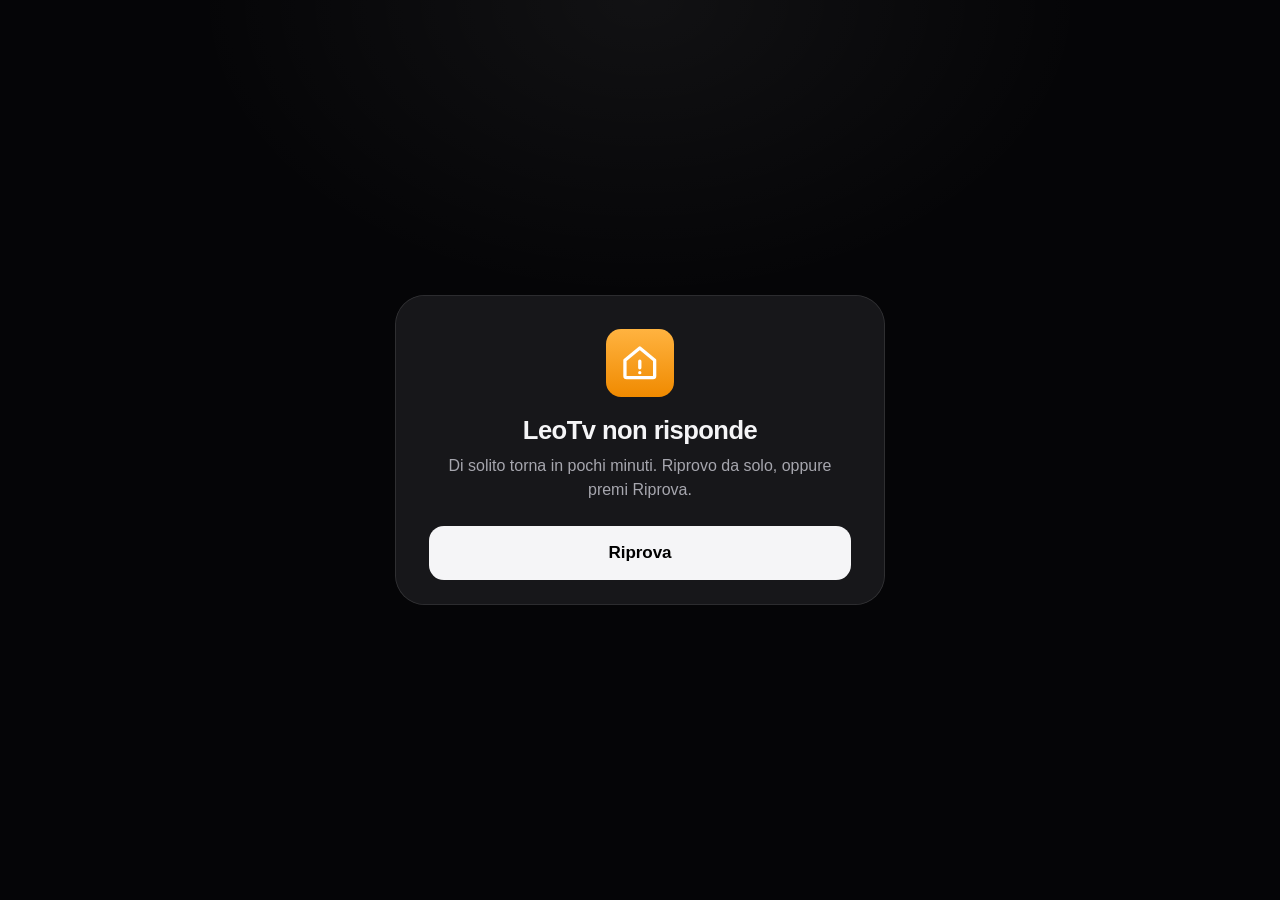
<file: index.html>
<!doctype html>
<html lang="it">
  <head>
    <meta charset="UTF-8" />
    <meta http-equiv="Content-Security-Policy" content="default-src 'self'; script-src 'self' https://www.gstatic.com chrome-extension: 'sha256-mB1k0gS2/wDu9DqvY/dP5YEShHY6qvHCrth9S2qHHvg=' 'sha256-9zoIVuCQ6QSik68iTRJunr2otvl5BC7YZZ8XZbtTJ64=' 'sha256-+5XkZFazzJo8n0iOP4ti/cLCMUudTf//Mzkb7xNPXIc=' 'sha256-C03/uYA87R7MQXYp6PfSNjFtWI01LqFcu7uXuBcO1LI=' 'sha256-MS6/3FCg4WjP9gwgaBGwLpRCY6fZBgwmhVCdrPrNf3E=' 'sha256-tQjf8gvb2ROOMapIxFvFAYBeUJ0v1HCbOcSmDNXGtDo='; style-src 'self' 'unsafe-inline'; img-src 'self' data: blob: https://image.tmdb.org https:; media-src 'self' blob: data: https:; font-src 'self' data:; connect-src 'self' blob: data: https:; worker-src 'self' blob:; frame-src https://www.gstatic.com https://www.youtube-nocookie.com; manifest-src 'self'; object-src 'none'; base-uri 'self'; form-action 'self'" />
    <!-- No page address goes to other sites (TMDB, Google image hosts, the Cast library): it would name the site and the account that publishes it. -->
    <meta name="referrer" content="no-referrer" />
    <meta name="viewport" content="width=device-width, initial-scale=1.0, viewport-fit=cover, interactive-widget=resizes-content" />
    <!-- LeoTv is always dark: the status bar matches the page background (--bg) -->
    <meta name="color-scheme" content="dark" />
    <!-- numbers in titles and codes must not turn into phone links on iPhone -->
    <meta name="format-detection" content="telephone=no" />
    <meta name="theme-color" content="#050507" />
    <title>LeoTv</title>
    <!-- a private service: search engines must not list it -->
    <meta name="robots" content="noindex, nofollow" />
    <meta name="description" content="Servizio privato, riservato alle persone invitate." />
    <link rel="icon" href="./icon.png?v=3" />
    <link rel="manifest" href="./manifest.webmanifest" />
    <link rel="apple-touch-icon" href="./apple-touch-icon.png?v=3" />
    <meta name="mobile-web-app-capable" content="yes" />
    <meta name="apple-mobile-web-app-capable" content="yes" />
    <meta name="apple-mobile-web-app-title" content="LeoTv" />
    <meta name="apple-mobile-web-app-status-bar-style" content="black-translucent" />
    <!-- the first frame is already LeoTv's dark background, before any CSS loads -->
    <style>html,body{background:#050507;margin:0}</style>
    <!-- Opening titles: the "LeoTv" wordmark folds into its violet L, like a studio
         ident. Pure CSS (only transform and opacity), so it runs while the app
         loads, also on old TVs. Shown once per session; with reduced motion the
         violet L only fades in. main.tsx removes it once the animation has ended
         and the app has drawn. The block between the markers is generated by
         tv/assets/brand/make-brand.py (scripts/brand_intro.py): do not edit it. -->
    <!-- brand:intro-style:start -->
<style>#intro{z-index:9999;background:var(--intro-bg);color:var(--intro-ink);pointer-events:none;transition:opacity .38s cubic-bezier(.23,1,.32,1);position:fixed;top:0;bottom:0;left:0;right:0}.no-intro #intro{display:none}#intro.is-out{opacity:0}#intro.is-out .intro__l{animation:.22s cubic-bezier(.23,1,.32,1) both intro-l-out}@keyframes intro-l-out{to{opacity:0}}:root{--intro-bg:#050507;--intro-ink:#fff;--intro-accent:#7b5cff}.intro__word{width:2.932em;height:.728em;margin:-.364em 0 0 -1.466em;font-size:21.146vmin;animation:.8s cubic-bezier(.77,0,.175,1) .82s both intro-shift;position:absolute;top:50%;left:50%}.intro__in{width:100%;height:100%;animation:.5s cubic-bezier(.23,1,.32,1) both intro-in;position:absolute;top:0;left:0}.intro__c{fill:currentColor;height:.728em;position:absolute;top:0;overflow:visible}.intro__c--v{color:var(--intro-accent)}.intro__l{transform-origin:51.5% 49.5%;width:28vmin;height:28vmin;margin:-14vmin 0 0 -14vmin;animation:.8s cubic-bezier(.77,0,.175,1) .82s both intro-l;position:absolute;top:50%;left:50%}@media (orientation:landscape){.intro__l{width:22vmin;height:22vmin;margin:-11vmin 0 0 -11vmin;animation-name:intro-l-ls}}@keyframes intro-in{0%{opacity:0;transform:scale(.94)}to{opacity:1;transform:none}}@keyframes intro-shift{to{transform:translate(1.178em)}}@keyframes intro-c0{to{opacity:0}}@keyframes intro-l{0%{opacity:0;transform:scale(.947)}to{opacity:1;transform:none}}@keyframes intro-l-ls{0%{opacity:0;transform:scale(1.206)}to{opacity:1;transform:none}}.intro__c0{width:.575em;animation:.8s cubic-bezier(.77,0,.175,1) .82s both intro-c0;left:0}.intro__c1{width:.583em;animation:.64s cubic-bezier(.77,0,.175,1) .98s both intro-c1;left:.555em}@keyframes intro-c1{to{opacity:0;transform:translate(-.559em)scaleX(.2)}}.intro__c2{width:.607em;animation:.64s cubic-bezier(.77,0,.175,1) .927s both intro-c2;left:1.118em}@keyframes intro-c2{to{opacity:0;transform:translate(-1.134em)scaleX(.2)}}.intro__c3{width:.656em;animation:.64s cubic-bezier(.77,0,.175,1) .873s both intro-c3;left:1.706em}@keyframes intro-c3{to{opacity:0;transform:translate(-1.746em)scaleX(.2)}}.intro__c4{width:.59em;animation:.64s cubic-bezier(.77,0,.175,1) .82s both intro-c4;left:2.342em}@keyframes intro-c4{to{opacity:0;transform:translate(-2.349em)scaleX(.2)}}@keyframes intro-fade{0%{opacity:0}to{opacity:1}}@media (prefers-reduced-motion:reduce){.intro__word{display:none}.intro__l{animation:.32s cubic-bezier(.23,1,.32,1) both intro-fade}}</style>
    <!-- brand:intro-style:end -->
    <script>/* The opening titles play once a day (local date, versioned key), not on every cold launch; blocked storage plays them every time. */try{var d=new Date(),k=d.getFullYear()+'-'+(d.getMonth()+1)+'-'+d.getDate();if(localStorage.getItem('leotv.intro.v1')===k)document.documentElement.className+=' no-intro';else localStorage.setItem('leotv.intro.v1',k)}catch(e){}</script>
    <!-- iPhone launch screens: the dark LeoTv icon instead of a white page -->
    <link rel="apple-touch-startup-image" media="(device-width: 440px) and (device-height: 956px) and (-webkit-device-pixel-ratio: 3) and (orientation: portrait)" href="./splash/1320x2868.png?v=3" />
    <link rel="apple-touch-startup-image" media="(device-width: 402px) and (device-height: 874px) and (-webkit-device-pixel-ratio: 3) and (orientation: portrait)" href="./splash/1206x2622.png?v=3" />
    <link rel="apple-touch-startup-image" media="(device-width: 430px) and (device-height: 932px) and (-webkit-device-pixel-ratio: 3) and (orientation: portrait)" href="./splash/1290x2796.png?v=3" />
    <link rel="apple-touch-startup-image" media="(device-width: 393px) and (device-height: 852px) and (-webkit-device-pixel-ratio: 3) and (orientation: portrait)" href="./splash/1179x2556.png?v=3" />
    <link rel="apple-touch-startup-image" media="(device-width: 420px) and (device-height: 912px) and (-webkit-device-pixel-ratio: 3) and (orientation: portrait)" href="./splash/1260x2736.png?v=3" />
    <link rel="apple-touch-startup-image" media="(device-width: 428px) and (device-height: 926px) and (-webkit-device-pixel-ratio: 3) and (orientation: portrait)" href="./splash/1284x2778.png?v=3" />
    <link rel="apple-touch-startup-image" media="(device-width: 390px) and (device-height: 844px) and (-webkit-device-pixel-ratio: 3) and (orientation: portrait)" href="./splash/1170x2532.png?v=3" />
    <link rel="apple-touch-startup-image" media="(device-width: 375px) and (device-height: 812px) and (-webkit-device-pixel-ratio: 3) and (orientation: portrait)" href="./splash/1125x2436.png?v=3" />
    <link rel="apple-touch-startup-image" media="(device-width: 414px) and (device-height: 896px) and (-webkit-device-pixel-ratio: 3) and (orientation: portrait)" href="./splash/1242x2688.png?v=3" />
    <link rel="apple-touch-startup-image" media="(device-width: 414px) and (device-height: 896px) and (-webkit-device-pixel-ratio: 2) and (orientation: portrait)" href="./splash/828x1792.png?v=3" />
    <link rel="apple-touch-startup-image" media="(device-width: 375px) and (device-height: 667px) and (-webkit-device-pixel-ratio: 2) and (orientation: portrait)" href="./splash/750x1334.png?v=3" />
    <script type="module" crossorigin src="./assets/index-DGpJHcea.js"></script>
    <link rel="modulepreload" crossorigin href="./assets/rolldown-runtime-XKyaHtl9.js">
    <link rel="modulepreload" crossorigin href="./assets/vendor-CIoMHV6r.js">
    <link rel="modulepreload" crossorigin href="./assets/haptics-znpN01Sn.js">
    <link rel="modulepreload" crossorigin href="./assets/Button-vynkwev5.js">
    <link rel="modulepreload" crossorigin href="./assets/profile-D7iQ6RrH.js">
    <link rel="modulepreload" crossorigin href="./assets/DestructiveSheet-Cs5yrh7s.js">
    <link rel="modulepreload" crossorigin href="./assets/History-T24YnmoJ.js">
    <link rel="stylesheet" crossorigin href="./assets/index-_Y_0ciId.css">
    <script type="module">if(!import.meta.resolve)throw Error("import.meta.resolve not supported");import.meta.url;import("_").catch(()=>1);(async function*(){})().next();window.__vite_is_modern_browser=true</script>
    <script type="module">!function(){if(window.__vite_is_modern_browser)return;console.warn("vite: loading legacy chunks, syntax error above and the same error below should be ignored");var e=document.getElementById("vite-legacy-polyfill"),n=document.createElement("script");n.src=e.src,n.onload=function(){System.import(document.getElementById('vite-legacy-entry').getAttribute('data-src'))},document.body.appendChild(n)}();</script>
  </head>
  <body>
    <!-- brand:intro:start -->
<div id="intro" aria-hidden="true">
  <div class="intro__word"><div class="intro__in"><svg class="intro__c intro__c0" viewBox="0 -1490 1178 1490"><path d="M80 0V-1490H496V-352H1138V0Z"/></svg><svg class="intro__c intro__c1" viewBox="0 -1490 1194 1490"><path d="M607 24Q443 24 316.0 -46.5Q189 -117 117.5 -242.0Q46 -367 46 -528Q46 -690 117.0 -814.5Q188 -939 312.5 -1009.5Q437 -1080 599 -1080Q761 -1080 886.0 -1011.0Q1011 -942 1081.5 -820.0Q1152 -698 1152 -539V-432H434Q436 -348 486.0 -301.0Q536 -254 623 -254Q687 -254 732.5 -278.0Q778 -302 794 -345H1148Q1129 -237 1053.0 -154.0Q977 -71 861.5 -23.5Q746 24 607 24ZM437 -656H783Q773 -721 728.0 -757.5Q683 -794 610 -794Q537 -794 492.0 -757.5Q447 -721 437 -656Z"/></svg><svg class="intro__c intro__c2" viewBox="0 -1490 1244 1490"><path d="M622 24Q451 24 321.0 -43.5Q191 -111 118.5 -235.0Q46 -359 46 -528Q46 -697 118.5 -820.5Q191 -944 321.0 -1012.0Q451 -1080 622 -1080Q794 -1080 923.5 -1012.0Q1053 -944 1125.5 -820.5Q1198 -697 1198 -528Q1198 -359 1125.5 -235.0Q1053 -111 923.5 -43.5Q794 24 622 24ZM622 -288Q693 -288 743.5 -348.5Q794 -409 794 -528Q794 -647 743.5 -707.5Q693 -768 622 -768Q551 -768 500.5 -707.5Q450 -647 450 -528Q450 -409 500.5 -348.5Q551 -288 622 -288Z"/></svg><svg class="intro__c intro__c3 intro__c--v" viewBox="0 -1490 1344 1490"><path d="M40 -1138V-1490H1304V-1138H880V0H464V-1138Z"/></svg><svg class="intro__c intro__c4 intro__c--v" viewBox="0 -1490 1208 1490"><path d="M374 0 -4 -1056H412L541 -608Q559 -546 575.5 -484.5Q592 -423 609 -361Q624 -423 640.5 -484.5Q657 -546 674 -608L800 -1056H1212L834 0Z"/></svg></div></div>
  <svg class="intro__l" viewBox="0 0 1000 1000" focusable="false"><defs><linearGradient id="in-stem" x1="0" y1="0" x2="0" y2="1"><stop offset="0" stop-color="#a48bff"/><stop offset=".85" stop-color="#7b5cff"/><stop offset="1" stop-color="#5b3be0"/></linearGradient>
<linearGradient id="in-foot" x1="0" y1="0" x2="1" y2="0"><stop offset="0" stop-color="#3f22b8"/><stop offset=".45" stop-color="#6847f0"/><stop offset="1" stop-color="#a48bff"/></linearGradient>
<linearGradient id="in-cast" x1="0" y1="0" x2="1" y2="0"><stop offset="0" stop-color="#000" stop-opacity=".55"/><stop offset="1" stop-color="#000" stop-opacity="0"/></linearGradient></defs><path d="M330 625h355a15 15 0 0 1 15 15v130a15 15 0 0 1-15 15H330z" fill="url(#in-foot)"/>
<path d="M485 625h80v160h-80z" fill="url(#in-cast)"/>
<path d="M345 205h125a15 15 0 0 1 15 15v565H330V220a15 15 0 0 1 15-15z" fill="url(#in-stem)"/></svg>
</div>
    <!-- brand:intro:end -->
    <script>(function(){var i=document.getElementById('intro');if(i)i.addEventListener('animationend',function(e){if((e.target.getAttribute('class')||'').indexOf('intro__l')>-1)window.__leotvIntroDone=1},false)})()</script>
    <div id="root"></div>
    <script nomodule>!function(){var e=document,t=e.createElement("script");if(!("noModule"in t)&&"onbeforeload"in t){var n=!1;e.addEventListener("beforeload",(function(e){if(e.target===t)n=!0;else if(!e.target.hasAttribute("nomodule")||!n)return;e.preventDefault()}),!0),t.type="module",t.src=".",e.head.appendChild(t),t.remove()}}();</script>
    <script nomodule crossorigin id="vite-legacy-polyfill" src="./assets/polyfills-legacy-DJkE2noe.js"></script>
    <script nomodule crossorigin id="vite-legacy-entry" data-src="./assets/index-legacy-q3QTkBdk.js">System.import(document.getElementById('vite-legacy-entry').getAttribute('data-src'))</script>
  </body>
</html>
</file>
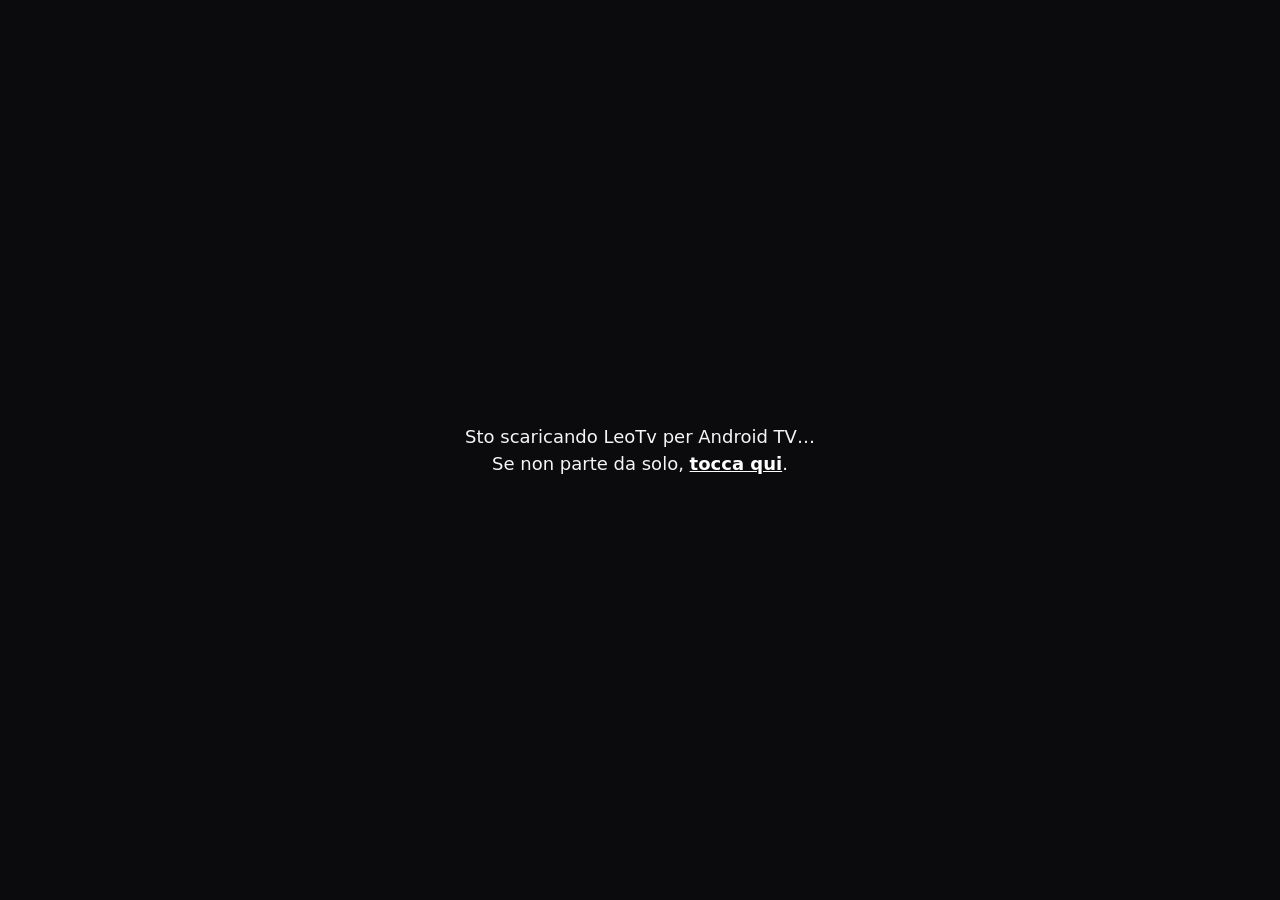
<file: apk/index.html>
<!doctype html>
<html lang="it">
<head>
<meta charset="utf-8">
<meta name="viewport" content="width=device-width, initial-scale=1">
<meta http-equiv="refresh" content="0; url=../LeoTv-AndroidTV.apk">
<title>Scarica LeoTv</title>
<style>
  body { margin: 0; min-height: 100vh; display: flex; align-items: center; justify-content: center;
         background: #0b0b0d; color: #f5f5f7; font: 18px/1.5 system-ui, sans-serif; text-align: center; }
  a { color: #fff; font-weight: 700; }
</style>
</head>
<body>
<p>Sto scaricando LeoTv per Android TV…<br>
Se non parte da solo, <a href="../LeoTv-AndroidTV.apk">tocca qui</a>.</p>
</body>
</html>
</file>
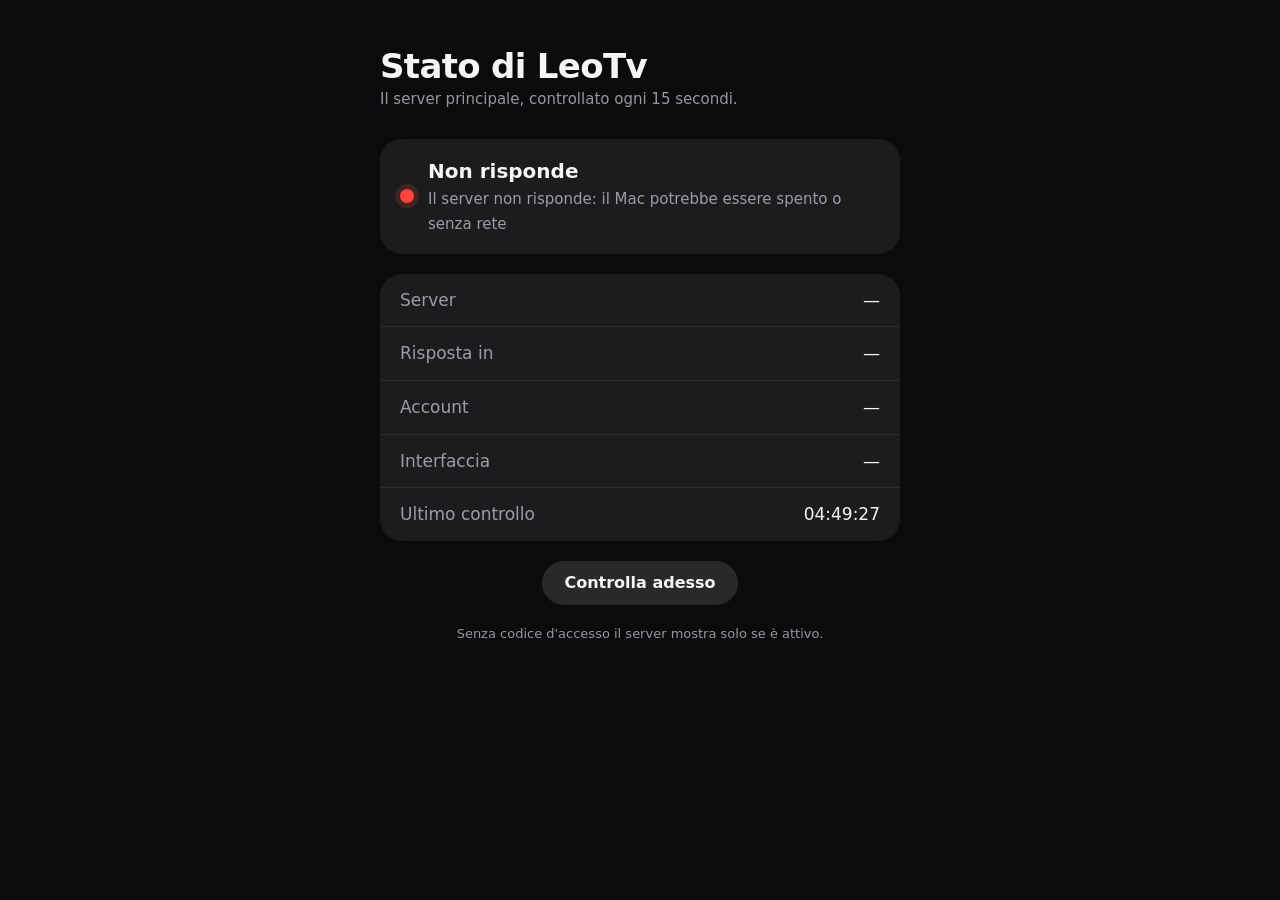
<file: health/index.html>
<!doctype html>
<html lang="it">
<head>
<meta charset="utf-8">
<meta name="viewport" content="width=device-width, initial-scale=1, viewport-fit=cover">
<meta name="color-scheme" content="dark">
<meta name="theme-color" content="#0b0b0d">
<title>Stato di LeoTv</title>
<!-- Published by scripts/pages-extra.sh at /leotv-web/health/. https://leotv-cloud.leonardoleonardi2602.workers.dev
     is replaced with the LeoTv cloud address at publish time. The page asks
     the cloud which LeoTv is the main one, then that server's /api/health,
     every 15 seconds. It shows only what /api/health tells anyone. -->
<style>
  :root {
    --bg: #0b0b0d; --card: #1c1c1e; --line: rgba(255, 255, 255, 0.08);
    --text: #f5f5f7; --text-2: rgba(235, 235, 245, 0.62); --ok: #30d158; --bad: #ff453a; --wait: #ffd60a;
  }
  * { box-sizing: border-box; }
  body {
    margin: 0; min-height: 100vh; background: var(--bg); color: var(--text);
    font: 17px/1.45 -apple-system, BlinkMacSystemFont, "SF Pro Text", system-ui, sans-serif;
    -webkit-font-smoothing: antialiased; -webkit-tap-highlight-color: transparent;
    padding: max(48px, env(safe-area-inset-top)) 16px max(32px, env(safe-area-inset-bottom));
  }
  main { max-width: 520px; margin: 0 auto; }
  h1 { margin: 0 0 4px; font-size: 34px; font-weight: 800; letter-spacing: -0.02em; line-height: 1.1; }
  .sub { margin: 0 0 28px; color: var(--text-2); font-size: 15px; }
  .status { display: flex; align-items: center; gap: 14px; padding: 18px 20px; border-radius: 22px; background: var(--card); margin-bottom: 20px; }
  .dot { flex: none; width: 14px; height: 14px; border-radius: 50%; background: var(--wait); box-shadow: 0 0 0 5px rgba(255, 214, 10, 0.16); }
  .status.ok .dot { background: var(--ok); box-shadow: 0 0 0 5px rgba(48, 209, 88, 0.16); }
  .status.bad .dot { background: var(--bad); box-shadow: 0 0 0 5px rgba(255, 69, 58, 0.16); }
  .status b { display: block; font-size: 20px; font-weight: 700; }
  .status span { color: var(--text-2); font-size: 15px; }
  dl { margin: 0; border-radius: 22px; background: var(--card); overflow: hidden; }
  dl div { display: flex; justify-content: space-between; gap: 16px; padding: 14px 20px; border-top: 1px solid var(--line); }
  dl div:first-child { border-top: 0; }
  dt { color: var(--text-2); }
  dd { margin: 0; text-align: right; font-variant-numeric: tabular-nums; overflow-wrap: anywhere; }
  .foot { margin: 20px 4px 0; color: var(--text-2); font-size: 13px; text-align: center; }
  button {
    display: block; margin: 20px auto 0; height: 44px; padding: 0 22px; border: 0; border-radius: 999px;
    background: rgba(255, 255, 255, 0.12); color: var(--text); font: 600 16px system-ui, sans-serif;
    touch-action: manipulation; transition: transform 0.1s ease-out;
  }
  button:active { transform: scale(0.97); }
  @media (prefers-reduced-motion: reduce) { button { transition: none; } }
</style>
</head>
<body>
<main>
  <h1>Stato di LeoTv</h1>
  <p class="sub">Il server principale, controllato ogni 15 secondi.</p>
  <div class="status" id="status" role="status" aria-live="polite">
    <i class="dot" aria-hidden="true"></i>
    <div><b id="headline">Controllo…</b><span id="detail">Chiedo al cloud dov'è LeoTv</span></div>
  </div>
  <dl>
    <div><dt>Server</dt><dd id="name">—</dd></div>
    <div><dt>Risposta in</dt><dd id="latency">—</dd></div>
    <div><dt>Account</dt><dd id="accounts">—</dd></div>
    <div><dt>Interfaccia</dt><dd id="web">—</dd></div>
    <div><dt>Ultimo controllo</dt><dd id="when">—</dd></div>
  </dl>
  <button type="button" id="again">Controlla adesso</button>
  <p class="foot">Senza codice d'accesso il server mostra solo se è attivo.</p>
</main>
<script>
(function () {
  var CLOUD = 'https://leotv-cloud.leonardoleonardi2602.workers.dev';
  var $ = function (id) { return document.getElementById(id); };
  var busy = false;

  function timed(url, ms) {
    var ctl = typeof AbortController !== 'undefined' ? new AbortController() : null;
    var t = setTimeout(function () { if (ctl) ctl.abort(); }, ms);
    var start = performance.now();
    return fetch(url, { cache: 'no-store', signal: ctl ? ctl.signal : undefined })
      .then(function (r) { clearTimeout(t); if (!r.ok) throw new Error('HTTP ' + r.status); return r.json(); })
      .then(function (body) { return { body: body, ms: Math.round(performance.now() - start) }; });
  }

  function show(kind, headline, detail) {
    $('status').className = 'status ' + kind;
    $('headline').textContent = headline;
    $('detail').textContent = detail;
  }

  function buildDate(stamp) {
    var m = /^(\d{4})(\d{2})(\d{2})(\d{2})(\d{2})/.exec(stamp || '');
    return m ? m[3] + '/' + m[2] + '/' + m[1] + ' ' + m[4] + ':' + m[5] : (stamp || '—');
  }

  function check() {
    if (busy) return;
    busy = true;
    $('when').textContent = new Date().toLocaleTimeString('it-IT');
    timed(CLOUD + '/v1/main', 6000)
      .then(function (r) {
        var url = String((r.body && r.body.url) || '').replace(/\/+$/, '');
        if (!/^https:\/\//.test(url)) throw { cloud: true, none: true };
        return timed(url + '/api/health', 8000).then(function (h) { return { url: url, h: h }; });
      })
      .then(function (r) {
        var b = r.h.body || {};
        if (!b.ok || b.app !== 'leotv') throw new Error('risposta inattesa');
        var slow = r.h.ms > 1500;
        show(slow ? 'wait' : 'ok', slow ? 'Attivo, ma lento' : 'Attivo', 'LeoTv risponde normalmente');
        $('name').textContent = b.name || r.url.replace(/^https:\/\//, '');
        $('latency').textContent = r.h.ms + ' ms';
        $('accounts').textContent = b.accounts ? 'Attivi' : 'Non attivi';
        $('web').textContent = buildDate(b.web);
      })
      .catch(function (e) {
        if (e && e.cloud) show('bad', 'Nessun server principale', 'Nel cloud non è scelto un LeoTv principale');
        else show('bad', 'Non risponde', 'Il server non risponde: il Mac potrebbe essere spento o senza rete');
        $('latency').textContent = '—';
      })
      .then(function () { busy = false; });
  }

  $('again').addEventListener('click', check);
  document.addEventListener('visibilitychange', function () { if (!document.hidden) check(); });
  check();
  setInterval(function () { if (!document.hidden) check(); }, 15000);
})();
</script>
</body>
</html>
</file>
<file: assets/index-_Y_0ciId.css>
.update-card{z-index:60;right:calc(3rem + env(safe-area-inset-right,0px));bottom:calc(3rem + env(safe-area-inset-bottom,0px));background:var(--bg-2);width:42rem;max-width:calc(100vw - 2.4rem);box-shadow:inset 0 0 0 .08rem var(--hairline), 0 2rem 5rem rgba(0,0,0,.55);animation:update-in .28s var(--ease) both;border-radius:2.2rem;align-items:flex-start;padding:1.8rem;display:flex;position:fixed}.update-card--aside{opacity:0;pointer-events:none}.update-card--out{animation:update-out .2s var(--ease) both;pointer-events:none}@keyframes update-in{0%{opacity:0;transform:translateY(1.2rem)scale(.97)}to{opacity:1;transform:none}}@keyframes update-out{0%{opacity:1;transform:none}to{opacity:0;transform:translateY(.8rem)scale(.98)}}.update-card__icon{flex-shrink:0;width:5rem;height:5rem;margin-right:1.5rem}.update-card__icon svg{width:100%;height:100%;display:block}.update-card__body{flex:1;min-width:0}.update-card__title{letter-spacing:-.015em;margin:.2rem 0 .4rem;font-size:1.7rem;font-weight:700;line-height:1.2}.update-card__text{color:var(--text-2);font-size:1.3rem;line-height:1.4}.update-card__bar{background:rgba(var(--ink-rgb), .14);border-radius:.3rem;height:.5rem;margin-top:1.2rem;overflow:hidden}.update-card__bar i{background:var(--tint);transform-origin:0;height:100%;transition:transform .3s linear;display:block}.update-card__bar--wait i{width:40%;animation:update-wait 1.2s var(--ease) infinite}@keyframes update-wait{0%{transform:translate(-100%)}to{transform:translate(250%)}}.update-card__actions{margin-top:1.5rem;display:flex}.update-card__actions .btn+.btn{margin-left:1rem}.update-card__actions .btn{border-radius:var(--r-pill);height:4.4rem;margin:0;padding:0 2.2rem}html:not([data-device=tv]) .update-card__actions .btn:not(.btn--primary){background:rgba(var(--ink-rgb), .12)}html[data-device=mobile] .update-card{left:max(1.2rem, env(safe-area-inset-left,0px));right:max(1.2rem, env(safe-area-inset-right,0px));width:auto;max-width:none;bottom:calc(var(--tabbar-h) + 1.2rem);border-radius:2.2rem;padding:1.6rem}@media (orientation:landscape) and (max-height:500px){html[data-device=mobile] .update-card{left:calc(var(--rail-w,0px) + 1.2rem)}}html[data-device=mobile] .update-card__icon{width:4.4rem;height:4.4rem;margin-right:1.2rem}html[data-device=mobile] .update-card__actions .btn{flex:1 1 0;justify-content:center;padding:0 1rem}html[data-device=tv] .update-card{width:52rem;padding:2.2rem 2.4rem;bottom:3.4rem;right:6rem}html[data-device=tv] .update-card__icon{width:5.6rem;height:5.6rem;margin-right:2rem}html[data-device=tv] .update-card__title{font-size:2rem}html[data-device=tv] .update-card__text{font-size:1.5rem}html[data-device=tv] .update-card__actions .btn{height:5rem;font-size:1.6rem;transition:none}html[data-device=tv][data-perf=low] .update-card{animation-name:update-fade}html[data-device=tv][data-perf=low] .update-card--out{animation-name:update-fade-out}@keyframes update-fade{0%{opacity:0}to{opacity:1}}@keyframes update-fade-out{0%{opacity:1}to{opacity:0}}@media (prefers-reduced-motion:reduce){.update-card{animation:.15s linear both update-fade}.update-card--out{animation:.12s linear both update-fade-out}.update-card__bar--wait i{opacity:.6;width:100%;animation:none}}@media (prefers-contrast:more){.update-card{box-shadow:inset 0 0 0 .14rem rgba(var(--ink-rgb), .6), 0 2rem 5rem rgba(0,0,0,.55)}}:root{--bg:#050507;--surface:rgba(var(--ink-rgb), .08);--surface-strong:rgba(var(--ink-rgb), .16);--text:#f5f5f7;--text-2:rgba(235,235,245,.68);--text-3:rgba(235,235,245,.58);--ink-rgb:255, 255, 255;--bg-2:#1c1c1e;--bg-3:#2c2c2e;--on-focus:#000;--tint-rgb:123, 92, 255;--on-tint:#fff;--tint:#7b5cff;--tint-pressed:#6847f0;--tint-on-light:#5b3be0;--accent:var(--tint);--accent-2:#a48bff;--focus:#fff;--match:#46d369;--ease:cubic-bezier(.23, 1, .32, 1);--pad-left:9rem}*{box-sizing:border-box;margin:0;padding:0}html{background:var(--bg);font-size:.833333vw}html,body,#root{width:100%;height:100%;height:var(--app-h,100%);overflow:hidden}body{color:var(--text);background:var(--bg);-webkit-font-smoothing:antialiased;-webkit-user-select:none;user-select:none;cursor:default;font-family:-apple-system,SF Pro Display,Samsung One,SamsungOne,Roboto,Helvetica Neue,Arial,sans-serif;font-size:1.25rem;line-height:1.45}img{display:block}svg{width:100%;height:100%;display:block}.focusable{outline:none}.muted{color:var(--text-2)}.small{margin-top:3rem;font-size:1rem}.error{color:#ff6b6b;margin-top:1rem}.fade-in{animation:fadeIn .3s var(--ease) both}@keyframes fadeIn{0%{opacity:0;transform:translateY(.6rem)}to{opacity:1;transform:none}}@keyframes spin{to{transform:rotate(360deg)}}@keyframes toastIn{0%{opacity:0;transform:translate(-50%,.8rem)}to{opacity:1;transform:translate(-50%)}}@keyframes toastDown{0%{opacity:0;transform:translate(-50%,-.8rem)}to{opacity:1;transform:translate(-50%)}}@keyframes toastOut{to{opacity:0;transform:translate(-50%,.6rem)}}@keyframes toastOutDown{to{opacity:0;transform:translate(-50%,-.6rem)}}@keyframes pulse{0%,to{opacity:.35}50%{opacity:.7}}.app{width:100%;height:100%;position:relative;overflow:hidden}.app__main{position:absolute;top:0;bottom:0;left:0;right:0}.screen{position:absolute;top:0;bottom:0;left:0;right:0;overflow:hidden}.screen-slot{position:absolute;top:0;bottom:0;left:0;right:0}.screen-slot--hidden{display:none}html:not([data-device=tv]) .screen-slot[data-motion]{background:var(--bg);will-change:transform;display:block}html:not([data-device=tv]) .screen-slot[data-motion=enter],html:not([data-device=tv]) .screen-slot[data-motion=drag]{box-shadow:-.6rem 0 2rem var(--bg)}html:not([data-device=tv]) .screen-slot[data-motion=enter],html:not([data-device=tv]) .screen-slot[data-motion=under],html:not([data-device=tv]) .screen-slot[data-motion=leave],html:not([data-device=tv]) .screen-slot[data-motion=drag]{pointer-events:none}.screen-slot__dim{z-index:60;background:var(--bg);opacity:0;pointer-events:none;position:absolute;top:0;bottom:0;left:0;right:0}.screen-slot__area{top:0;bottom:0;left:var(--pad-left);visibility:hidden;pointer-events:none;position:absolute;right:0}.screen--center{justify-content:center;align-items:center;display:flex}.toast{animation:toastIn .3s var(--ease) both;z-index:75;background:rgba(40,40,44,.92);border-radius:3rem;padding:1rem 2rem;font-weight:600;position:absolute;bottom:4rem;left:50%;transform:translate(-50%)}.toast.is-grabbed{animation:none}.toast.is-leaving{animation:toastOut .2s var(--ease) forwards;pointer-events:none}.toast--new.is-leaving{animation-name:toastOutDown}.toast__action{min-height:4.4rem;color:var(--accent);font:inherit;cursor:pointer;-webkit-tap-highlight-color:transparent;background:0 0;border:0;margin:-1rem -1.2rem -1rem 1.4rem;padding:1rem 1.2rem;font-weight:700}.toast--new .toast__action{color:inherit;text-decoration:underline}.sidebar{z-index:20;flex-direction:column;justify-content:center;width:7rem;padding-left:1.6rem;display:flex;position:absolute;top:0;bottom:0;left:0}.sidebar__scrim{pointer-events:none;opacity:0;width:30rem;transition:opacity .35s var(--ease);background:linear-gradient(90deg,rgba(0,0,0,.97) 0%,rgba(0,0,0,.97) 80%,transparent 100%);position:absolute;top:0;bottom:0;left:0}.sidebar.has-focus .sidebar__scrim{opacity:1}.sidebar__brand{letter-spacing:-.02em;align-items:center;font-weight:800;display:flex;position:absolute;top:3rem;left:2.1rem}.brand-icon,.brand-word{display:block}.brand-icon svg,.brand-word svg{width:100%;height:100%;display:block}.sidebar__brand .brand-icon{width:3rem;height:3rem;-webkit-filter:drop-shadow(0 .3rem .8rem rgba(var(--tint-rgb), .4));filter:drop-shadow(0 .3rem .8rem rgba(var(--tint-rgb), .4));flex:0 0 3rem}.sidebar__brand .brand-word{opacity:0;width:5.84rem;height:1.45rem;transition:opacity .25s var(--ease), transform .25s var(--ease);margin-left:1rem;transform:translate(-1rem)}.sidebar.has-focus .sidebar__brand .brand-word{opacity:1;transform:none}.sidebar__items{position:relative}.sidebar__item{height:4.2rem;color:var(--text-3);white-space:nowrap;width:4.2rem;transition:background-color .15s, color .15s, transform .15s var(--ease);border-radius:2.1rem;align-items:center;margin:.35rem 0;padding:0 1.05rem;display:flex;overflow:hidden}.sidebar.has-focus .sidebar__item{width:18rem;color:var(--text-2)}.sidebar__item.is-current{color:var(--text)}.sidebar__item.is-current .sidebar__icon:after{content:"";background:var(--accent);border-radius:50%;width:.35rem;height:.35rem;margin-left:-.175rem;position:absolute;bottom:-.6rem;left:50%}.sidebar.has-focus .sidebar__item.is-current .sidebar__icon:after{display:none}.sidebar .sidebar__item.is-focused{background:var(--focus);color:var(--on-focus);transform:scale(1.04)}.sidebar__icon{flex:0 0 2.1rem;width:2.1rem;height:2.1rem;position:relative}.sidebar__label{opacity:0;transition:opacity .2s var(--ease), transform .2s var(--ease);margin-left:1.2rem;font-size:1.45rem;font-weight:600}.sidebar.has-focus .sidebar__label{opacity:1}html[data-device=tv] .sidebar__label{transform:translate(-.8rem)}html[data-device=tv] .sidebar.has-focus .sidebar__label{transform:none}.backdrop{background:var(--bg);position:absolute;top:0;bottom:0;left:0;right:0}.backdrop__layer{opacity:0;width:78%;height:88%;transition:opacity .5s var(--ease);background-position:top;background-size:cover;position:absolute;top:0;right:0}.backdrop__layer.on{opacity:1}.backdrop--fast .backdrop__layer{transition-duration:.3s}@media (prefers-reduced-motion:reduce){.backdrop--fast .backdrop__layer{transition-duration:.15s}}.preview{opacity:0;width:78%;height:88%;transition:opacity .35s var(--ease);pointer-events:none;background:#000;position:absolute;top:0;right:0;overflow:hidden}.preview.is-on{opacity:1;transition-duration:.6s}.preview__frame{aspect-ratio:16/9;border:0;width:auto;min-width:100%;height:100%;position:absolute;top:50%;left:50%;transform:translate(-50%,-50%)scale(1.36)}@supports not (aspect-ratio:16 / 9){.preview__frame{width:100%;height:100%}}.preview__sound{z-index:3;border-radius:var(--r-pill);color:#fff;cursor:pointer;width:4.4rem;height:4.4rem;animation:fadeOnly .3s var(--ease) both;transition:opacity .3s var(--ease), transform .14s var(--ease), background-color .2s var(--ease);-webkit-tap-highlight-color:transparent;touch-action:manipulation;background:rgba(0,0,0,.35);border:.15rem solid rgba(255,255,255,.55);justify-content:center;align-items:center;padding:1rem;display:flex;position:absolute;bottom:34%;right:3.2rem}.preview__sound.is-out{opacity:0;pointer-events:none;animation:none}.preview__sound:active{transition-duration:.3s,.1s,.2s;transition-delay:0s,40ms,0s;transform:scale(.95)}.preview__sound svg{width:100%;height:100%}@media (hover:hover) and (pointer:fine){.preview__sound:hover{background:rgba(255,255,255,.18)}}.backdrop__shade{background:linear-gradient(90deg,#000 0%,#000 22%,rgba(0,0,0,.72) 42%,rgba(0,0,0,.1) 70%,transparent 100%),linear-gradient(transparent 38%,rgba(0,0,0,.6) 62%,#000 86%,#000 100%);position:absolute;top:0;bottom:0;left:0;right:0}.backdrop--dim .backdrop__layer.on{opacity:.4}.meta{color:var(--text-2);flex-wrap:wrap;align-items:center;font-size:1.3rem;font-weight:500;display:flex}.meta>*{margin-right:1.1rem}.meta__rating{color:#ffd60a;align-items:center;display:flex}.meta__rating svg{width:1.2rem;height:1.2rem;margin-right:.35rem}.badge{letter-spacing:.06em;background:rgba(var(--ink-rgb), .16);color:var(--text);border-radius:.35rem;padding:.15rem .6rem;font-size:1rem;font-weight:700;display:inline-block}.badge--outline{box-shadow:inset 0 0 0 .1rem rgba(var(--ink-rgb), .45);background:0 0}.btn{height:4.2rem;color:var(--text);white-space:nowrap;transition:transform var(--t-focus) var(--ease), background-color var(--t-focus), color var(--t-focus);border-radius:2.1rem;align-items:center;margin-right:1.2rem;padding:0 2.2rem;font-size:1.45rem;display:inline-flex;position:relative}.btn:before{content:"";pointer-events:none;border-radius:inherit;opacity:0;transition:opacity .12s var(--ease);position:absolute;top:0;bottom:0;left:0;right:0}.btn.is-focused:before{opacity:1}html[data-device=tv] .btn,html[data-device=tv] .btn:before{transition:none}.btn__icon{width:1.7rem;height:1.7rem;margin-right:.8rem}.btn--round{justify-content:center;width:4.2rem;padding:0}.btn--round .btn__icon{margin:0}.row-buttons{justify-content:center;margin-top:2rem;display:flex}.spinner{flex-direction:column;align-items:center;padding:2rem;display:flex}@keyframes spinnerIn{0%{opacity:0}}html:not([data-device=tv]) .spinner{animation:spinnerIn .15s var(--ease) .2s backwards}.spinner__ring{border:.32rem solid rgba(var(--ink-rgb), .15);border-top-color:#fff;border-radius:50%;width:3.6rem;height:3.6rem;animation:.7s linear infinite spin}.spinner__label{color:var(--text-2);margin-top:1.2rem;font-size:1.7rem}.empty{text-align:center;max-width:50rem}.empty h2{margin-bottom:.8rem;font-size:2.4rem}.empty p{color:var(--text-2);margin-bottom:2rem}.empty__actions{justify-content:center;display:flex}.empty__actions>*{margin:0 .6rem}.home__spotlight{z-index:2;left:var(--pad-left);width:46rem;transition:transform .25s var(--ease);position:absolute;top:9rem}.home__logo{object-fit:contain;object-position:left bottom;max-width:32rem;max-height:12rem;margin-bottom:1.6rem}.home__title{letter-spacing:-.03em;text-shadow:0 .2rem 2rem rgba(0,0,0,.5);max-width:44rem;margin-bottom:1.2rem;font-size:4.6rem;font-weight:800;line-height:1.02}.home__overview{color:var(--text-2);-webkit-line-clamp:var(--hero-lines,3);-webkit-box-orient:vertical;margin-top:1.1rem;font-size:1.4rem;line-height:1.5;display:-webkit-box;overflow:hidden}.home__actions{transition:opacity .3s var(--ease);align-items:center;margin-top:2.2rem;display:flex}.home--rows .home__spotlight{transform:translateY(-4rem)}.home--rows .home__title{font-size:3.6rem}.home--rows .home__logo{max-height:8rem}.home--rows .home__overview{max-width:40rem}.home--rows .home__actions{opacity:0}.home__rows{z-index:3;transition:transform .25s var(--ease);position:absolute;top:44rem;left:0;right:0}.home__footer{height:30rem}.skel{background:var(--placeholder);border-radius:var(--r-sm)}@keyframes skel-pulse{0%,to{opacity:1}50%{opacity:.55}}@keyframes skel-in{0%{opacity:0}}html:not([data-device=tv]) .skel{animation:skel-in .15s var(--ease) .15s backwards, skel-pulse 1.6s ease-in-out .3s infinite}.skel--title{width:30rem;border-radius:var(--r-md);width:min(30rem,100%);height:5.6rem;margin-bottom:1.6rem}.skel--line{width:42rem;width:min(42rem,100%);height:1.4rem;margin-top:1rem}.skel--short{width:26rem;width:min(26rem,100%)}.skel--btn{border-radius:var(--r-pill);width:16rem;height:4.2rem;margin-right:1.2rem}.skel--row-title{width:18rem;height:1.8rem;margin:.3rem 0 .5rem}.empty--left{text-align:left;margin-top:2rem}html[data-device=desktop] .focusable:focus-visible{outline:.2rem solid var(--focus);outline-offset:.3rem}html[data-device=mobile] .focusable:focus{outline:none}html[data-device=mobile] .focusable:focus-visible{outline:none}.row--past{opacity:0}.row{margin-left:var(--pad-left);transition:opacity .35s var(--ease);margin-bottom:1.4rem;position:relative}html:not([data-device=tv]) .row{transition-duration:.2s}.row__title{margin-bottom:.4rem}.row__viewport{padding:.9rem 0 1.4rem;position:relative}.row__track{white-space:nowrap;transition:transform .25s var(--ease);display:flex}html[data-device=tv] .row__viewport{margin:-3rem 0 -6rem -1.6rem;padding:3.9rem 0 7.4rem 1.6rem;overflow:hidden}.card{flex:none;margin-right:1.3rem;position:relative}.card__frame{border-radius:var(--r-md);background:var(--placeholder);transition:transform var(--t-focus) var(--ease);position:relative}.card__frame>.img,.card__frame>.card__shade{border-radius:inherit}.card__frame:before{content:"";pointer-events:none;border-radius:inherit;box-shadow:0 0 0 .18rem rgba(var(--ink-rgb), .75), 0 1.6rem 3.2rem rgba(0,0,0,.7);opacity:0;transition:opacity .12s var(--ease);position:absolute;top:0;bottom:0;left:0;right:0}.card.is-focused .card__frame{transform:scale(1.09)}.card.is-focused .card__frame:before{opacity:1}.card--landscape,.card--continue{width:24rem}.card--landscape .card__frame,.card--continue .card__frame{width:24rem;height:13.5rem}.card--poster{width:13.5rem}.card--poster .card__frame{width:13.5rem;height:20.25rem}.card__shade{background:linear-gradient(transparent,rgba(0,0,0,.85));height:60%;position:absolute;bottom:0;left:0;right:0}.card__caption{white-space:normal;position:absolute;bottom:.9rem;left:1.1rem;right:1.1rem}.card__title{text-shadow:0 .1rem .6rem rgba(0,0,0,.6);-webkit-line-clamp:2;-webkit-box-orient:vertical;font-size:1.35rem;font-weight:700;line-height:1.2;display:-webkit-box;overflow:hidden}.card__sub{color:var(--text-2);white-space:nowrap;text-overflow:ellipsis;margin-top:.2rem;font-size:1.25rem;overflow:hidden}.card__under{color:var(--text-2);white-space:nowrap;text-overflow:ellipsis;margin-top:.7rem;font-size:1.4rem;transition:color .2s;overflow:hidden}.card.is-focused .card__under{color:var(--text)}.img{object-fit:cover;opacity:0;width:100%;height:100%;transition:opacity .25s var(--ease)}.img--loaded{opacity:1}.img--empty{opacity:1;text-align:center;background:var(--placeholder);color:var(--text-2);white-space:normal;justify-content:center;align-items:center;padding:1rem;font-weight:600;display:flex}.progress{background:rgba(var(--ink-rgb), .3);border-radius:.3rem;height:.3rem;position:absolute;bottom:.6rem;left:1.1rem;right:1.1rem;overflow:hidden}.progress__bar{background:var(--accent);border-radius:.3rem;height:100%}.card--tile{width:20rem;margin-bottom:1.6rem}.tile{border-radius:var(--r-md);background:var(--surface);white-space:normal;height:7rem;transition:transform var(--t-focus) var(--ease), background-color var(--t-focus), color var(--t-focus);align-items:center;padding:0 1.4rem;display:flex;position:relative}.tile:before{content:"";pointer-events:none;border-radius:inherit;opacity:0;transition:opacity .12s var(--ease);position:absolute;top:0;bottom:0;left:0;right:0;box-shadow:0 1.2rem 2.6rem rgba(0,0,0,.6)}.card--tile.is-focused .tile{background:var(--focus);color:var(--on-focus);transform:scale(1.06)}.card--tile.is-focused .tile:before{opacity:1}.tile__icon{opacity:.8;flex:0 0 2rem;width:2rem;height:2rem;margin-right:1rem}.tile__label{-webkit-line-clamp:2;-webkit-box-orient:vertical;font-size:1.3rem;font-weight:600;line-height:1.25;display:-webkit-box;overflow:hidden}.tile__logo{background:rgba(var(--ink-rgb), .08);border-radius:.8rem;flex:0 0 4.4rem;width:4.4rem;height:4.4rem;margin-right:1.1rem;overflow:hidden}.tile__logo img{object-fit:cover;width:100%;height:100%}.channel.is-off{opacity:.45}.page{padding:5rem 6rem 8rem var(--pad-left);overflow-y:auto}.page::-webkit-scrollbar{display:none}.detail__scroll::-webkit-scrollbar{display:none}.search__results::-webkit-scrollbar{display:none}.browse__scroll::-webkit-scrollbar{display:none}.page-title{letter-spacing:-.03em;margin-bottom:1.2rem;font-size:3.4rem;font-weight:800}.section-title{margin:2.6rem 0 1.2rem;font-size:1.7rem;font-weight:700}.grid{flex-wrap:wrap;padding-top:.6rem;display:flex}.grid--posters .card{margin-bottom:2rem}.app--full .page,.browse__scroll{padding-left:6rem}.episodes-loading{color:var(--text-2);padding:2rem 6rem}.episodes-empty{margin:0;font-size:1.6rem;line-height:1.4}.chips{flex-wrap:wrap;margin-bottom:1.2rem;display:flex}.chips .chip{background:rgba(var(--ink-rgb), .08)}.chip{color:var(--text-2);transition:transform .2s var(--ease), background-color .15s, color .15s;border-radius:2rem;margin:0 .8rem .8rem 0;padding:.7rem 1.6rem;font-size:1.3rem;font-weight:600}.chip.is-active{color:var(--text);background:var(--surface-strong)}.chip.is-focused{background:var(--focus);color:var(--on-focus);transform:scale(1.06)}.episode{white-space:normal;width:28rem}.card--episode{width:28rem}.episode .card__frame{width:28rem;height:15.75rem}.episode__play{background:rgba(var(--ink-rgb), .92);width:4.4rem;height:4.4rem;color:var(--on-focus);animation:fadeIn .25s var(--ease) both;border-radius:50%;margin:-2.2rem 0 0 -2.2rem;padding:1.1rem 1rem 1.1rem 1.25rem;position:absolute;top:50%;left:50%}.episode__title{white-space:nowrap;text-overflow:ellipsis;margin-top:1rem;font-size:1.3rem;font-weight:600;overflow:hidden}.episode__title b{color:var(--text-2)}.episode__meta{color:var(--text-3);margin-top:.15rem;font-size:1.25rem}.episode__hint{margin-left:.4rem}.episode__overview{color:var(--text-2);-webkit-line-clamp:3;animation:fadeIn .3s var(--ease) both;-webkit-box-orient:vertical;margin-top:.5rem;font-size:1.1rem;line-height:1.4;display:-webkit-box;overflow:hidden}.sheet-scrim{z-index:40;background:var(--scrim,rgba(0,0,0,.55));animation:fadeOnly .2s var(--ease) both;justify-content:center;align-items:center;display:flex;position:fixed;top:0;bottom:0;left:0;right:0}html[data-device=desktop]{--scrim:rgba(0,0,0,.45)}.sheet{animation:sheetIn .24s var(--ease) both;width:56rem;max-height:52rem;box-shadow:0 3rem 6rem rgba(0,0,0,.6), inset 0 .08rem 0 rgba(var(--ink-rgb), .12);background:rgba(28,28,32,.94);border-radius:1.8rem;padding:3rem;overflow:hidden}html[data-device=tv] .sheet{background:var(--sheet-solid)}.sheet h2{letter-spacing:-.02em;font-size:2.2rem;font-weight:800}.sheet__sub{color:var(--text-2);margin:.3rem 0 1.6rem}.sheet__list{max-height:38rem;overflow-x:hidden;overflow-y:auto}.search{padding:5rem 0 0 var(--pad-left);display:flex}.search__left{flex:0 0 33rem}.search__query{letter-spacing:-.01em;border-bottom:.12rem solid rgba(var(--ink-rgb), .25);white-space:nowrap;align-items:center;height:4.6rem;margin-bottom:1.6rem;font-size:2.2rem;font-weight:700;display:flex;overflow:hidden}.search__query .placeholder{color:var(--text-3);font-size:1.6rem;font-weight:500}.caret{background:var(--accent);width:.15rem;height:2.2rem;margin-left:.2rem;animation:1s infinite pulse;display:inline-block}.keyboard{flex-wrap:wrap;width:33rem;display:flex}.key{text-transform:uppercase;width:4.6rem;height:4.6rem;color:var(--text-2);background:var(--surface);transition:transform .15s var(--ease), background-color .12s, color .12s;border-radius:.8rem;justify-content:center;align-items:center;margin:0 .9rem .9rem 0;font-size:1.6rem;font-weight:600;display:flex}.key svg{width:1.8rem;height:1.8rem}.key--wide{width:10.1rem}.key--text{text-transform:none;font-size:1.15rem}.key.is-focused{background:var(--focus);color:var(--on-focus);transform:scale(1.1)}.key--full{width:31.9rem;font-size:1.35rem}.key--full svg{margin-right:.8rem}.key--full.is-focused{transform:scale(1.03)}.key.is-listening{background:var(--accent);color:var(--on-tint)}.search__results{flex:1;padding:0 5rem 8rem 4rem;overflow-y:auto}.search__results .grid--posters .card{margin-right:1.6rem}.search__results .row{margin-left:0}.search__channels{margin-top:2.4rem}.search__hint{margin-top:6rem;font-size:1.5rem}.browse__scroll{padding-top:5rem;padding-bottom:8rem;padding-right:6rem;position:absolute;top:0;bottom:0;left:0;right:0;overflow-y:auto}.browse .grid .card{margin-right:1.6rem}.settings__row{align-items:center;display:flex}.grid--toggles .toggle{width:24rem;margin:0 1.2rem 1.2rem 0}.toggle{background:var(--surface);transition:transform .2s var(--ease), background-color .15s, color .15s;border-radius:1rem;align-items:center;padding:1rem 1.3rem;font-weight:600;display:flex}.toggle__switch{background:rgba(var(--ink-rgb), .22);border-radius:1.1rem;flex:0 0 3.6rem;width:3.6rem;height:2.1rem;margin-right:1.1rem;transition:background-color .2s;position:relative}.toggle__switch i{width:1.7rem;height:1.7rem;transition:transform .25s var(--ease);background:#fff;border-radius:50%;position:absolute;top:.2rem;left:.2rem}.toggle.is-on .toggle__switch{background:#30d158}.toggle.is-on .toggle__switch i{transform:translate(1.5rem)}.toggle.is-focused{background:var(--focus);color:var(--on-focus);transform:scale(1.04)}.toggle.is-focused:not(.is-on) .toggle__switch{background:rgba(0,0,0,.2)}.input{transition:transform .2s var(--ease);border-radius:1rem;margin-bottom:1.6rem;display:block}.input input{background:var(--surface-strong);width:100%;height:5rem;color:var(--text);border:0;border-radius:1rem;outline:none;padding:0 1.6rem;font-family:inherit;font-size:1.8rem}.input.is-focused{box-shadow:0 0 0 .24rem var(--focus);transform:scale(1.02)}@media (prefers-reduced-motion:reduce){*,:before,:after{transition-duration:.12s!important;animation-duration:.01ms!important}.spinner__ring{animation-duration:1.2s!important}.upnext__fill{animation-duration:var(--upnext-s,10s)!important}}.avatar{border-radius:22%;justify-content:center;align-items:center;display:flex;position:relative;overflow:hidden}.avatar svg{width:72%;height:72%}.avatar--photo .avatar__photo{border-radius:inherit}.avatar--add{background:rgba(var(--ink-rgb), .08);width:10rem;height:10rem;color:var(--text-2)}.avatar--add svg{width:40%;height:40%}.avatar__lock{color:#fff;background:rgba(0,0,0,.55);border-radius:50%;width:26%;height:26%;padding:4%;position:absolute;bottom:6%;right:6%}.avatar__lock svg{width:100%;height:100%}.profiles__title{letter-spacing:-.03em;margin-bottom:4rem;font-size:3.6rem;font-weight:800}.profiles__lead{text-align:center;max-width:46rem;margin:-2rem auto 3rem;font-size:1.5rem}.profiles__row{justify-content:center;display:flex}.profile{flex-direction:column;align-items:center;width:12rem;margin:0 1.6rem;display:flex}.profile__frame{transition:transform .25s var(--ease);border-radius:22%;position:relative}.profile.is-focused .profile__frame{box-shadow:0 0 0 .3rem var(--focus), 0 1.6rem 3rem rgba(0,0,0,.6);transform:scale(1.1)}.profile__name{color:var(--text-2);text-align:center;margin-top:1.4rem;font-size:1.5rem;font-weight:600;transition:color .2s}.profile.is-focused .profile__name{color:var(--text)}.profile__pencil{background:rgba(0,0,0,.45);border-radius:22%;justify-content:center;align-items:center;display:flex;position:absolute;top:0;bottom:0;left:0;right:0}.profiles__actions{margin-top:4.5rem}.pinpad{text-align:center;width:34rem}.pin-dots{justify-content:center;margin:2rem 0 .4rem;display:flex}.pin-dots i{width:1.4rem;height:1.4rem;box-shadow:inset 0 0 0 .15rem rgba(var(--ink-rgb), .5);transition:background-color .15s, transform .15s var(--ease);border-radius:50%;margin:0 .7rem}.pin-dots i.on{background:#fff;transform:scale(1.1)}@keyframes shake{0%,to{transform:none}25%{transform:translate(-1rem)}75%{transform:translate(1rem)}}.pin-keys{flex-wrap:wrap;width:20.8rem;margin:1rem auto 0;display:flex}.pin-keys>:nth-child(3n){margin-right:0}.pin-key{background:var(--surface);width:6.4rem;height:5rem;transition:transform .15s var(--ease), background-color .12s, color .12s;border-radius:1rem;justify-content:center;align-items:center;margin:0 .8rem .8rem 0;font-size:2rem;font-weight:600;display:flex}.pin-key svg{width:2rem;height:2rem}.pin-key--empty{background:0 0}.pin-key.is-focused{background:var(--focus);color:var(--on-focus);transform:scale(1.08)}.editor{padding:5rem 6rem;display:flex;overflow-y:auto}.editor__left{flex-direction:column;flex:0 0 22rem;align-items:center;padding-top:6rem;display:flex}.editor__name{align-items:center;min-height:3rem;margin-top:2rem;font-size:2.2rem;font-weight:700;display:flex}.editor__name .placeholder{color:var(--text-3)}.editor__right{flex:1;padding-left:4rem}.editor .section-title{margin-top:1.6rem}.keyboard--wide{width:62rem}.editor__avatars{flex-wrap:wrap;display:flex}.avatar-pick{transition:transform .2s var(--ease);border-radius:22%;margin:0 1rem 1rem 0}.avatar-pick.is-active{box-shadow:0 0 0 .2rem rgba(var(--ink-rgb), .5)}.avatar-pick.is-focused{box-shadow:0 0 0 .25rem var(--focus);transform:scale(1.12)}.editor__actions{margin-top:2rem;display:flex}.sidebar__item--profile{height:4.6rem;margin-bottom:1.6rem}.sidebar__item--profile .sidebar__icon{border-radius:.5rem;overflow:hidden}.sidebar__item--profile .sidebar__label{flex-direction:column;line-height:1.15;display:flex}.sidebar__item--profile small{opacity:.7;font-size:1rem;font-weight:500}.card--top10{align-items:flex-end;width:22rem;display:flex}.top10__num{letter-spacing:-.06em;color:#050507;-webkit-text-stroke:.25rem rgba(var(--ink-rgb), .55);text-align:right;z-index:0;flex:0 0 9rem;margin-right:-1.8rem;font-size:15rem;font-weight:900;line-height:.8}.card--top10 .card__frame{z-index:1;width:13.5rem;height:20.25rem}.card--top10.is-focused .top10__num{-webkit-text-stroke-color:#fff}.btn.is-on{background:rgba(var(--ink-rgb), .5)}.btn.is-on.is-focused{background:var(--focus)}.btn.is-unavailable{background:rgba(var(--ink-rgb), .14);color:var(--text-2)}.btn.is-unavailable.is-focused{background:rgba(var(--ink-rgb), .9);color:var(--on-focus)}.btn__icon .btn__busy{border-width:.2rem;border-color:rgba(var(--ink-rgb), .25);border-top-color:currentColor;width:1.4rem;height:1.4rem;margin:.15rem;animation:.7s linear infinite spin;display:block}.btn.is-focused .btn__icon .btn__busy{border-color:currentColor rgba(0,0,0,.18) rgba(0,0,0,.18)}.card__flag{background:var(--accent);color:var(--on-tint);letter-spacing:.06em;border-radius:.35rem;padding:.2rem .6rem;font-size:1.4rem;font-weight:800;position:absolute;top:.8rem;left:.8rem}.toast--new{top:calc(3rem + env(safe-area-inset-top,0px));background:var(--accent);animation-name:toastDown;position:fixed;bottom:auto}html[data-device=mobile] .toast--new{top:calc(1.2rem + env(safe-area-inset-top,0px))}.match{color:var(--match);font-weight:800}.card__match{color:var(--match);opacity:0;transition:opacity .2s var(--ease);background:rgba(0,0,0,.65);border-radius:.35rem;padding:.2rem .6rem;font-size:1.4rem;font-weight:800;position:absolute;top:.8rem;right:.8rem}.card.is-focused .card__match,.card--picks .card__match{opacity:1}.card__under-match{color:var(--match);font-weight:700}.card--picks{width:32rem}.card--picks .card__frame{width:32rem;height:18rem}.card--picks .card__title{font-size:1.6rem}.row--picks .row__title:after{content:"In base a ciò che guardi";color:var(--text-3);margin-left:1.2rem;font-size:1.1rem;font-weight:500}.categories__group:first-of-type .section-title{margin-top:1rem}.grid--tiles{padding-top:.4rem}.cat{flex:none;margin:0 1.4rem 1.6rem 0}.cat__frame{border-radius:var(--r-md);background:var(--placeholder);width:22rem;height:12.4rem;transition:transform .15s var(--ease);position:relative}.cat__frame>.img,.cat__frame>.cat__shade{border-radius:inherit}.cat__frame:before{content:"";pointer-events:none;border-radius:inherit;box-shadow:0 0 0 .18rem rgba(var(--ink-rgb), .75), 0 1.6rem 3.2rem rgba(0,0,0,.7);opacity:0;transition:opacity .12s var(--ease);position:absolute;top:0;bottom:0;left:0;right:0}.cat.is-focused .cat__frame{transform:scale(1.07)}.cat.is-focused .cat__frame:before{opacity:1}.cat__shade{background:linear-gradient(20deg,rgba(0,0,0,.88) 15%,rgba(0,0,0,.15) 75%);position:absolute;top:0;bottom:0;left:0;right:0}.cat__label{letter-spacing:-.01em;white-space:normal;text-shadow:0 .1rem .6rem rgba(0,0,0,.6);font-size:1.55rem;font-weight:800;line-height:1.15;position:absolute;bottom:1rem;left:1.2rem;right:1.2rem}.cat__label small{letter-spacing:.14em;color:var(--accent-2);margin-bottom:.3rem;font-size:1.1rem;display:block}.cat--provider .cat__shade{background:linear-gradient(rgba(0,0,0,.45) 0%,rgba(0,0,0,.92) 90%)}.cat__logo{border-radius:.8rem;width:3.6rem;height:3.6rem;position:absolute;top:1rem;left:1.2rem}.card__rank{letter-spacing:-.05em;color:#050507;-webkit-text-stroke:.15rem rgba(var(--ink-rgb), .85);text-shadow:0 .3rem 1.2rem rgba(0,0,0,.6);font-size:4.6rem;font-weight:900;line-height:1;position:absolute;bottom:.2rem;left:.6rem}.categories .grid .cat,.page .grid--posters .card{margin-right:1.6rem}.card.is-focused.is-pressed .card__frame{transition-duration:.1s;transform:scale(1.057)}.cat.is-focused.is-pressed .cat__frame{transition-duration:.1s;transform:scale(1.038)}.btn.is-focused.is-pressed,.sidebar__item.is-pressed,.toggle.is-pressed,.card--tile.is-pressed .tile{transition-duration:.1s;transform:scale(.97)}@media (prefers-reduced-motion:reduce){.row__track,.home__rows,.card__frame,.cat__frame,.sidebar__item,.sidebar__label,.btn,.tile{transition-property:opacity,background-color,color!important}.fade-in{animation-name:fadeOnly}.toast,.player__toast{animation-name:toastFade}.toast.is-leaving{animation:toastFadeOut .15s var(--ease) forwards}.preview,.preview.is-on{transition-duration:.2s}.preview__sound:active{transform:none}.sheet,.upnext{animation-name:fadeOnly}}@keyframes sheetIn{0%{opacity:0;transform:scale(.97)}to{opacity:1;transform:none}}@keyframes toastFade{0%{opacity:0;transform:translate(-50%)}to{opacity:1;transform:translate(-50%)}}@keyframes toastFadeOut{0%{opacity:1;transform:translate(-50%)}to{opacity:0;transform:translate(-50%)}}@keyframes fadeOnly{0%{opacity:0}to{opacity:1}}video::cue{color:#fff;background:rgba(0,0,0,.6);font-family:inherit;line-height:1.25}html[data-subsize=s] video::cue{font-size:1.7rem}html[data-subsize=m] video::cue{font-size:2.2rem}html[data-subsize=l] video::cue{font-size:2.9rem}.btn--compact{padding-left:1.2rem;padding-right:1.2rem}.btn--compact .btn__label{display:none}.btn--compact.is-focused .btn__label{display:inline}.btn--compact.is-on{background:rgba(var(--ink-rgb), .28)}.btn--compact:not(.is-focused) .btn__icon{margin-right:0}html[data-perf=high] .sheet{-webkit-backdrop-filter:blur(20px)saturate(160%);backdrop-filter:blur(20px)saturate(160%)}html[data-perf=low] .sidebar__item{transition:background-color .15s,color .15s}html[data-device=tv] .sidebar__item{transition:transform .12s var(--ease)}html[data-device=tv] .btn,html[data-device=tv] .chip,html[data-device=tv] .key,html[data-device=tv] .toggle,html[data-device=tv] .pin-key,html[data-device=tv] .tile,html[data-device=tv] .genre-chip,html[data-device=tv] .gpick__item,html[data-device=tv] .kind-chip,html[data-device=tv] .detail__season,html[data-device=tv] .card__under,html[data-device=tv] .profile__name{transition-property:transform,opacity}html[data-device=tv] .cat__frame,html[data-device=tv] .sidebar__item{transition:none}.home__title{-webkit-line-clamp:2;-webkit-box-orient:vertical;display:-webkit-box;overflow:hidden}.home__title--long{font-size:3.6rem}.episode__overview{min-height:4.2em;animation:none!important}.card.is-focused{z-index:2}.card--picks{margin-right:2rem}:root{--tabbar-fill:rgba(34,34,38,.74);--tabbar-fill-solid:#1e1e22;--tabbar-edge:inset 0 .05rem 0 rgba(255,255,255,.12), inset 0 -.05rem 0 rgba(255,255,255,.03), 0 .8rem 2.4rem rgba(0,0,0,.4);--backbtn-edge:inset 0 .05rem 0 rgba(255,255,255,.12), inset 0 -.05rem 0 rgba(255,255,255,.03), 0 .4rem 1.2rem rgba(0,0,0,.3);--danger:#ff6b5e;--tabbar-sheen:linear-gradient(180deg, rgba(255,255,255,.06) 0%, rgba(255,255,255,0) 50%);--font:-apple-system, "SF Pro Display", "SF Pro Text", Inter, "Samsung One", SamsungOne, Roboto, "Helvetica Neue", Arial, sans-serif;--r-sm:.4rem;--r-md:.8rem;--r-lg:1.8rem;--r-pill:999px;--radius:var(--r-md);--placeholder:linear-gradient(135deg, #26262b, #141417);--lift:0 2.4rem 4.4rem rgba(0,0,0,.55), 0 .6rem 1.4rem rgba(0,0,0,.35);--material:rgba(28,28,32,.62);--material-solid:rgba(24,24,28,.96);--sheet-solid:#1c1c20;--hairline:rgba(var(--ink-rgb), .12);--topbar:#000;--t-focus:.15s;--act-size:4.8rem;--act-gap:4rem;--act-col:calc(var(--act-size) + var(--act-gap));--act-lead:calc(var(--act-gap) / 2);--act-size-phone:5rem;--act-stack-gap:1.6rem}body{font-family:var(--font)}.page-title{letter-spacing:-.035em;font-size:3.6rem;font-weight:700;line-height:1.05}.home__title,.detail__title{letter-spacing:-.04em;font-weight:700}.section-title{letter-spacing:-.015em;font-size:1.75rem;font-weight:650}.row__title{letter-spacing:-.012em;color:var(--text);opacity:.78;font-size:1.55rem;font-weight:650}.row.has-focus .row__title{opacity:1}.row--picks .row__title:after{letter-spacing:0}.card__title{letter-spacing:-.01em;font-weight:650}.card__sub,.card__under,.meta,.muted{letter-spacing:.005em}.badge{letter-spacing:.08em;font-weight:700}.card__frame:after{content:"";pointer-events:none;border-radius:inherit;opacity:0;transition:opacity .12s var(--ease);background:linear-gradient(155deg, rgba(var(--ink-rgb), .24) 0%, rgba(var(--ink-rgb), .06) 32%, rgba(var(--ink-rgb), 0) 55%);position:absolute;top:0;bottom:0;left:0;right:0}html[data-perf=high] .card__frame:before,html[data-perf=mid] .card__frame:before,html[data-perf=high] .cat__frame:before,html[data-perf=mid] .cat__frame:before{box-shadow:0 0 0 .18rem rgba(var(--ink-rgb), .75), var(--lift)}html[data-perf=high] .card.is-focused .card__frame:after{opacity:1}html[data-perf=low] .card__frame:before,html[data-perf=low] .cat__frame:before,html[data-perf=low] .btn:before,html[data-perf=low] .tile:before{display:none}html[data-perf=low] .card.is-focused .card__frame{transform:scale(1.06);box-shadow:0 0 0 .24rem #fff}html[data-perf=low] .card.is-focused.is-pressed .card__frame{transform:scale(1.03)}html[data-perf=low] .cat.is-focused .cat__frame{box-shadow:0 0 0 .24rem #fff}.card.is-focused .card__under{color:var(--text);font-weight:600}.btn{letter-spacing:-.005em;background:rgba(var(--ink-rgb), .14);font-weight:600}.btn--primary{background:rgba(var(--ink-rgb), .24)}.btn.is-focused{background:var(--focus);color:var(--on-focus);transform:scale(1.06)}.btn:before{box-shadow:0 1.2rem 2.8rem rgba(0,0,0,.45)}html[data-perf=high] .sidebar__scrim{background:var(--material);width:21rem;box-shadow:inset 0 0 0 .08rem var(--hairline), 0 2rem 5rem rgba(0,0,0,.5);-webkit-backdrop-filter:blur(20px)saturate(170%);backdrop-filter:blur(20px)saturate(170%);transition:opacity .25s var(--ease), transform .25s var(--ease);border-radius:1.8rem;top:1rem;bottom:1rem;left:1rem;transform:translate(-1.5rem)}html[data-perf=high] .sidebar.has-focus .sidebar__scrim{transform:none}html[data-device=tv][data-perf=high] .sidebar__scrim{background:var(--material-solid);-webkit-backdrop-filter:none;backdrop-filter:none}.sidebar__label{letter-spacing:-.01em;font-weight:600}.home__overview{line-height:1.45}.meta{font-weight:500}.meta .match{font-weight:700}.badge{background:rgba(var(--ink-rgb), .14)}html[data-device=tv][data-perf=high] .home .backdrop__layer{animation:40s ease-in-out infinite alternate drift}html[data-perf=high] .home--rows .backdrop__layer{animation-play-state:paused}html[data-perf=mid] .backdrop__layer{transition-duration:.35s}html[data-device=tv][data-perf=mid] .backdrop__layer{transition-duration:.15s}html[data-device=tv]:not([data-perf=high]) .home .fade-in{animation:.15s both fadeOnly}html[data-device=tv] .caret{animation:none}@keyframes drift{0%{transform:scale(1)}to{transform:scale(1.06)translate(-1.2%,.6%)}}.toast{background:var(--material-solid);box-shadow:inset 0 0 0 .08rem var(--hairline), 0 1.6rem 3.6rem rgba(0,0,0,.5)}html[data-perf=high] .toast{background:var(--material);-webkit-backdrop-filter:blur(20px)saturate(160%);backdrop-filter:blur(20px)saturate(160%)}html[data-perf=low] .img{opacity:1;transition:none}html[data-perf=low] .backdrop__layer{transition-duration:.25s}html[data-perf=low] .home__title,html[data-perf=low] .card__title{text-shadow:none}html[data-perf=low] .sidebar__brand .brand-icon{-webkit-filter:none;filter:none}html[data-perf=low] .row,html[data-perf=low] .home__spotlight{transition:none}.img--wait{opacity:1;background:var(--placeholder)}@media (prefers-reduced-motion:reduce){html[data-perf] .home .backdrop__layer{animation:none}}@media (prefers-reduced-transparency:reduce){html[data-perf] .sidebar__scrim,html[data-perf] .toast{-webkit-backdrop-filter:none;backdrop-filter:none;background-color:var(--material-solid)}}html[data-device=tv] body,html[data-device=tv] .card__sub,html[data-device=tv] .meta,html[data-device=tv] .badge,html[data-device=tv] .episode__meta,html[data-device=tv] .episode__overview,html[data-device=tv] .profile__badge,html[data-device=tv] .key--text,html[data-device=tv] .cat__label small,html[data-device=tv] .sidebar__item--profile small,html[data-device=tv] .row--picks .row__title:after,html[data-device=tv] .scrubber__bubble,html[data-device=tv] .card__title,html[data-device=tv] .episode__title,html[data-device=tv] .eplist__meta,html[data-device=tv] .tile__label,html[data-device=tv] .srow__sub,html[data-device=tv] .hl__sub,html[data-device=tv] .sgroup__head,html[data-device=tv] .prow__sub,html[data-device=tv] .sheet__sub,html[data-device=tv] .detail__act-label,html[data-device=tv] .home__act-label,html[data-device=tv] .detail__progress,html[data-device=tv] .upnext__eyebrow,html[data-device=tv] .player__source,html[data-device=tv] .field__label{font-size:1.4rem}html[data-device=tv] .lp-empty__actions .btn--primary:not(.is-focused){background:rgba(var(--ink-rgb), .24);color:var(--text)}html[data-device=mobile] .gpick--sheet .gpick__panel,html[data-device=mobile] .xpick--sheet .xpick__panel,html[data-device=mobile] .actsheet{left:.8rem;right:.8rem;bottom:calc(.8rem + env(safe-area-inset-bottom,0px));max-height:88%;max-height:calc(var(--app-h,100vh) * .88);background:var(--material-solid);box-shadow:inset 0 0 0 .08rem var(--hairline), 0 -1.2rem 4rem rgba(0,0,0,.5);border-radius:2.8rem;padding:2.4rem 1.6rem 1.6rem;animation:.28s cubic-bezier(.32,.72,0,1) backwards phoneSheetUp;position:absolute}html[data-device=mobile] .gpick--sheet .gpick__panel{height:88%;height:calc(var(--app-h,100vh) * .88)}html[data-device=mobile] .actsheet{flex-direction:column;display:flex}html[data-device=mobile] .actsheet>div{flex-direction:column;min-height:0;display:flex}html[data-device=mobile] .actsheet .actsheet__list{-webkit-overflow-scrolling:touch;flex:auto;min-height:0;overflow-y:auto}html[data-device=mobile][data-perf=high] .gpick--sheet .gpick__panel,html[data-device=mobile][data-perf=high] .xpick--sheet .xpick__panel,html[data-device=mobile][data-perf=high] .actsheet{box-shadow:inset 0 .1rem .05rem rgba(var(--ink-rgb), .16), inset 0 0 0 .05rem rgba(var(--ink-rgb), .1), 0 -1.2rem 4rem rgba(0,0,0,.45);background:rgba(30,30,34,.96)}html[data-device=mobile] .gpick--sheet .gpick__panel:before,html[data-device=mobile] .xpick--sheet .xpick__panel:before,html[data-device=mobile] .actsheet:before{content:"";background:rgba(var(--ink-rgb), .3);border-radius:.25rem;width:3.6rem;height:.5rem;margin-left:-1.8rem;position:absolute;top:.7rem;left:50%}html[data-device=mobile] .gpick--sheet .gpick__title,html[data-device=mobile] .xpick--sheet .xpick__title,html[data-device=mobile] .actsheet__title{letter-spacing:-.02em;font-size:2.2rem;font-weight:700}html[data-device=mobile] .gpick--sheet .gpick__done,html[data-device=mobile] .xpick--sheet .xpick__done,html[data-device=mobile] .actsheet__done{min-height:44px;font:inherit;background:rgba(var(--ink-rgb), .14);color:var(--text);transition:transform .12s var(--ease);touch-action:manipulation;-webkit-tap-highlight-color:transparent;border:0;border-radius:2.2rem;flex:none;margin:-.4rem -.4rem 0 1.2rem;padding:0 1.6rem;font-size:1.5rem;font-weight:600}html[data-device=mobile] .actsheet__done:active{transform:scale(.97)}html[data-device=mobile] .gpick--sheet .gpick__scrim,html[data-device=mobile] .xpick--sheet .xpick__scrim,html[data-device=mobile] .actsheet__scrim{background:rgba(0,0,0,.45)}@keyframes phoneSheetUp{0%{transform:translateY(calc(100% + 3rem))}}@media (prefers-reduced-motion:reduce){html[data-device=mobile] .gpick--sheet .gpick__panel,html[data-device=mobile] .xpick--sheet .xpick__panel,html[data-device=mobile] .actsheet{animation:fadeOnly .2s var(--ease) backwards}}@media (prefers-reduced-transparency:reduce){html[data-device=mobile] .gpick--sheet .gpick__panel,html[data-device=mobile] .xpick--sheet .xpick__panel,html[data-device=mobile] .actsheet{background:var(--material-solid);-webkit-backdrop-filter:none;backdrop-filter:none}}:root{--lightningcss-light: ;--lightningcss-dark:initial;color-scheme:dark}html:not([data-device=tv]){-webkit-text-size-adjust:100%;-webkit-tap-highlight-color:transparent;touch-action:manipulation}html:not([data-device=tv]) body{-webkit-user-select:text;user-select:text}html:not([data-device=tv]) .focusable,html:not([data-device=tv]) button,html:not([data-device=tv]) .btn,html:not([data-device=tv]) .card,html:not([data-device=tv]) .chip,html:not([data-device=tv]) .kind-chip,html:not([data-device=tv]) .ctrl,html:not([data-device=tv]) .toggle,html:not([data-device=tv]) .sidebar,html:not([data-device=tv]) .scrubber,html:not([data-device=tv]) .backbtn,html:not([data-device=tv]) .page-title,html:not([data-device=tv]) .section-title,html:not([data-device=tv]) .row__title{-webkit-user-select:none;user-select:none;-webkit-touch-callout:none;touch-action:manipulation}html:not([data-device=tv]) .detail__overview,html:not([data-device=tv]) .home__overview,html:not([data-device=tv]) .episode__overview,html:not([data-device=tv]) .error,html:not([data-device=tv]) .auth__error,html:not([data-device=tv]) .selectable{-webkit-user-select:text;user-select:text}html:not([data-device=tv]) img{-webkit-touch-callout:none;-webkit-user-drag:none;user-drag:none}html:not([data-device=tv]) .focusable,html:not([data-device=tv]) button{cursor:pointer}html:not([data-device=tv]) button{font:inherit;color:inherit;background:0 0;border:0}html:not([data-device=tv]) button.btn{background:rgba(var(--ink-rgb), .14)}html:not([data-device=tv]) .btn--primary.is-unavailable{background:rgba(var(--ink-rgb), .14);color:var(--text-2)}html:not([data-device=tv]) button.btn--danger{color:#ff6b6b;background:rgba(255,69,58,.16)}html:not([data-device=tv]) .home{-webkit-overflow-scrolling:touch;overscroll-behavior-y:contain;overflow-x:hidden;overflow-y:auto}html:not([data-device=tv]) .home .backdrop{height:82vh;bottom:auto}html:not([data-device=tv]) .home__spotlight{width:auto;max-width:60rem;min-height:64vh;padding:0 var(--pad-left) 2rem;flex-direction:column;justify-content:flex-end;display:flex;position:relative;top:auto;left:auto;transform:none!important}html:not([data-device=tv]) .home--rows .home__actions{opacity:1}html:not([data-device=tv]) .home__rows{will-change:auto;position:relative;top:auto;transform:none!important}html:not([data-device=tv]) .home__footer{height:4rem}html:not([data-device=tv]) .row--past{opacity:1}html:not([data-device=tv]) .row--slot{display:none}html:not([data-device=tv]) .row{margin-left:0}html:not([data-device=tv]) .row__title{padding-left:var(--pad-left)}html:not([data-device=tv]) .row__viewport{-webkit-overflow-scrolling:touch;overscroll-behavior-x:contain;scroll-snap-type:x proximity;scroll-padding-left:var(--pad-left);scrollbar-width:none;overflow-x:auto;overflow-y:hidden}html:not([data-device=tv]) .row__viewport::-webkit-scrollbar{display:none}html:not([data-device=tv]) .row__track{padding:0 var(--pad-left);display:inline-flex;position:relative;transform:none!important}html:not([data-device=tv]) .row__track .card{scroll-snap-align:start}html:not([data-device=tv]) .detail .row{margin-left:0}.home__kinds{z-index:6;left:var(--pad-left);display:flex;position:absolute}.kind-chip{z-index:1;background:rgba(var(--ink-rgb), .14);color:var(--text);transition:background-color .15s, color .2s var(--ease), transform .12s var(--ease);border-radius:2rem;margin-right:.8rem;padding:.7rem 1.5rem;font-weight:600;position:relative}.kind-chip.is-on{background:var(--text);color:var(--on-focus)}.kind-chip:active{transform:scale(.96)}.kind-chips{flex:none;display:flex;position:relative}.kind-pill{z-index:0;background:var(--text);pointer-events:none;transition:transform .3s var(--ease), width .3s var(--ease);border-radius:2rem;position:absolute;top:0;bottom:0;left:0}@media (prefers-reduced-motion:reduce){.kind-pill{transition:none}}.backbtn{z-index:70;color:#fff;width:4.4rem;height:4.4rem;box-shadow:inset 0 0 0 .08rem var(--hairline);-webkit-backdrop-filter:blur(1.6rem);backdrop-filter:blur(1.6rem);background:rgba(20,20,24,.72);border-radius:50%;justify-content:center;align-items:center;display:flex;position:fixed}html[data-perf=low] .backbtn{-webkit-backdrop-filter:none;backdrop-filter:none;background:rgba(20,20,24,.92)}.backbtn svg{width:2.2rem;height:2.2rem}.backbtn:active{transform:scale(.96)}.search__input,.text-input{width:100%;height:5rem;font:inherit;font-size:16px;color:var(--text);background:rgba(var(--ink-rgb), .1);-webkit-user-select:text;user-select:text;-webkit-appearance:none;appearance:none;border:0;border-radius:1.2rem;outline:none;padding:0 1.6rem;font-size:max(16px,1.6rem);display:block}html:not([data-device=tv]) .input input{font-size:16px;font-size:max(16px,1.8rem)}.search__input:focus,.text-input:focus{box-shadow:inset 0 0 0 .15rem rgba(var(--ink-rgb), .5)}html:not([data-device=tv]) .search__query,html:not([data-device=tv]) .search .keyboard,html:not([data-device=tv]) .editor__name .caret{display:none}html:not([data-device=tv]) .settings__row{flex-wrap:wrap}html:not([data-device=tv]) .btn:active,html:not([data-device=tv]) .ctrl:active .ctrl__icon,html:not([data-device=tv]) .chip:active,html:not([data-device=tv]) .profile:active .profile__frame{transform:scale(.96)}html[data-device=desktop] .card:active .card__frame{transform:scale(.97)}html[data-device=mobile] .card .card__frame{transition:transform .16s var(--ease)}html[data-device=mobile] .card:active .card__frame{transition:transform .14s var(--ease) 70ms;transform:scale(.97)}html[data-device=mobile] .card:active .card__frame:after{opacity:1;transition-delay:70ms}html:not([data-device=tv]) .card__frame:after{transition:opacity .22s var(--ease)}html[data-device=mobile] .card:active .card__frame:after{transition-duration:60ms}html[data-device=mobile] .card:has(.card__more:active) .card__frame{transition-delay:0s;transform:none}html[data-device=mobile] .card:has(.card__more:active) .card__frame:after{opacity:0;transition-delay:0s}html[data-device=mobile] .card.is-holding .card__frame{transition:transform .45s var(--ease) 70ms;transform:scale(.94)}html[data-device=mobile] .card .card__title{text-shadow:none}@media (hover:hover) and (pointer:fine){html[data-device=desktop] .card:hover:active .card__frame{transition-duration:.12s;transform:scale(1.02)}}@media (prefers-reduced-motion:reduce){html[data-device=mobile] .card:active .card__frame,html[data-device=mobile] .card.is-holding .card__frame{transition-duration:10ms;transform:none}}html[data-device=desktop]{--pad-left:4rem;font-size:max(10px,min(.833333vw,16px))}html[data-device=desktop] .screen-slot__area{top:6.6rem;left:0}html[data-device=desktop] .sidebar{width:auto;height:6.6rem;padding:0 var(--pad-left);background:linear-gradient(rgba(0,0,0,.85),transparent);flex-direction:row;justify-content:flex-start;align-items:center;top:0;bottom:auto;left:0;right:0}html[data-device=desktop] .sidebar:before{content:"";z-index:-1;pointer-events:none;box-shadow:0 1px 0 rgba(var(--ink-rgb), .06);-webkit-backdrop-filter:blur(20px)saturate(160%);backdrop-filter:blur(20px)saturate(160%);opacity:0;transition:opacity .2s var(--ease);background:rgba(10,10,12,.78);position:absolute;top:0;bottom:0;left:0;right:0}html[data-device=desktop].scrolled .sidebar:before{opacity:1}html[data-device=desktop] .sidebar__scrim{display:none}html[data-device=desktop] .sidebar__brand{margin-right:3rem;position:static}html[data-device=desktop] .sidebar__brand .brand-word{opacity:1;transform:none}html[data-device=desktop] .sidebar__items{flex:1;align-items:center;display:flex}html[data-device=desktop] .sidebar__item,html[data-device=desktop] .sidebar.has-focus .sidebar__item{width:auto;height:3.6rem;color:var(--text-2);transition:color .15s, background-color .15s, transform .16s var(--ease);border-radius:1.8rem;margin:0 .2rem;padding:0 1.1rem}html[data-device=desktop] .sidebar__item:active{transform:scale(.96)}@media (hover:hover) and (pointer:fine){html[data-device=desktop] .sidebar__item:hover{color:var(--text);background:rgba(var(--ink-rgb), .08)}}html[data-device=desktop] .sidebar__item.is-current{color:var(--text)}html[data-device=desktop] .sidebar__item .sidebar__icon{display:none}html[data-device=desktop] .sidebar__item--search .sidebar__icon{flex-basis:1.8rem;width:1.8rem;height:1.8rem;display:block}html[data-device=desktop] .sidebar__item--search .sidebar__label{display:none}html[data-device=desktop] .sidebar__label,html[data-device=desktop] .sidebar.has-focus .sidebar__label{opacity:1;margin-left:0;font-size:1.35rem}html[data-device=desktop] .sidebar__item.is-current .sidebar__icon:after{display:none}html[data-device=desktop] .sidebar__item--profile{order:99;margin-left:auto}html[data-device=desktop] .sidebar__item--profile .sidebar__icon{display:block}html[data-device=desktop] .sidebar__item--profile .sidebar__label{display:none}html[data-device=desktop] .sidebar .sidebar__item.is-focused{background:var(--focus);color:var(--on-focus);transform:none}html[data-device=desktop] .topbar .sidebar__item.is-current{font-weight:650}html[data-device=desktop] .topbar__tools{align-items:center;margin-left:1.6rem;display:flex}html[data-device=desktop] .topbar__tool{border-radius:var(--r-pill);width:3.6rem;height:3.6rem;color:var(--text-2);cursor:pointer;transition:color .15s, background-color .15s, transform .16s var(--ease);justify-content:center;align-items:center;margin-left:.6rem;display:flex}html[data-device=desktop] .topbar__tool svg{width:2rem;height:2rem}html[data-device=desktop] .topbar__tool.is-current{color:var(--text);background:var(--surface)}html[data-device=desktop] .topbar__tool:active{transform:scale(.96)}html[data-device=desktop] .topbar__tool.is-focused{background:var(--focus);color:var(--on-focus)}html[data-device=desktop] .topbar__avatar{height:3.6rem;color:var(--text-2);cursor:pointer;transition:color .15s, transform .16s var(--ease);align-items:center;margin-left:1.2rem;padding:0 .2rem;display:flex}html[data-device=desktop] .topbar__avatar>:first-child{transition:box-shadow .15s var(--ease)}html[data-device=desktop] .topbar__chevron{width:1.4rem;height:1.4rem;transition:transform .2s var(--ease);margin-left:.6rem}html[data-device=desktop] .topbar__avatar.is-open .topbar__chevron{transform:rotate(180deg)}html[data-device=desktop] .topbar__avatar.is-open,html[data-device=desktop] .topbar__avatar.is-current{color:var(--text)}html[data-device=desktop] .topbar__avatar.is-open>:first-child,html[data-device=desktop] .topbar__avatar.is-current>:first-child{box-shadow:0 0 0 .2rem var(--bg), 0 0 0 .35rem rgba(var(--ink-rgb), .55)}html[data-device=desktop] .topbar__avatar.is-focused{color:var(--text)}html.kbd[data-device=desktop] .topbar__avatar.is-focused>:first-child{box-shadow:0 0 0 .2rem var(--bg), 0 0 0 .4rem var(--focus)}html[data-device=desktop] .topbar__avatar:active>:first-child{transform:scale(.96)}@media (hover:hover) and (pointer:fine){html[data-device=desktop] .topbar__tool:hover{color:var(--text);background:var(--surface)}html[data-device=desktop] .topbar__avatar:hover{color:var(--text)}html[data-device=desktop] .topbar__avatar:hover>:first-child{box-shadow:0 0 0 .2rem var(--bg), 0 0 0 .35rem rgba(var(--ink-rgb), .55)}}html[data-device=desktop] .topbar__me{position:relative}html[data-device=desktop] .topmenu{border-radius:var(--r-lg);background:var(--material-solid);min-width:22rem;box-shadow:0 0 0 1px var(--hairline), 0 2.4rem 4.8rem rgba(0,0,0,.5);transform-origin:100% 0;opacity:0;pointer-events:none;transition:opacity .12s var(--ease), transform .12s var(--ease);padding:.8rem;position:absolute;top:calc(100% + .8rem);right:0;transform:scale(.96)translateY(-.4rem)}html[data-device=desktop] .topmenu.is-open{opacity:1;pointer-events:auto;transition-duration:.18s;transform:none}html[data-device=desktop][data-perf=high] .topmenu{background:var(--material);-webkit-backdrop-filter:blur(24px)saturate(170%);backdrop-filter:blur(24px)saturate(170%)}@media (prefers-reduced-motion:reduce){html[data-device=desktop] .topmenu{transition:opacity .12s var(--ease);transform:none}}html[data-device=desktop] .topmenu__who{color:var(--text-3);text-transform:none;margin:.4rem 1.2rem .8rem;font-size:1.2rem;font-weight:600}html[data-device=desktop] .topmenu__item{height:4rem;color:var(--text);cursor:pointer;border-radius:1.2rem;align-items:center;padding:0 1.2rem;font-size:1.4rem;font-weight:500;display:flex}html[data-device=desktop] .topmenu__icon{width:2rem;height:2rem;color:var(--text-2);margin-right:1.2rem;display:flex}html[data-device=desktop] .topmenu__icon svg{width:100%;height:100%}html[data-device=desktop] .topmenu__item.is-focused{background:var(--focus);color:var(--on-focus)}html[data-device=desktop] .topmenu__item.is-focused .topmenu__icon{color:var(--on-focus)}@media (hover:hover) and (pointer:fine){html[data-device=desktop] .topmenu__item:hover{background:var(--surface)}}html[data-device=desktop] .topmenu__sep{background:var(--hairline);height:1px;margin:.6rem 1.2rem;display:block}html[data-device=desktop] .app--root .page,html[data-device=desktop] .app--root .search{padding-top:9rem}html[data-device=desktop] .home__kinds{display:none}html[data-device=desktop] .home__spotlight{padding-top:10rem}html[data-device=desktop] .backbtn{top:2rem;left:2rem}html[data-device=desktop] .card .card__frame{transition:transform .2s var(--ease)}@media (hover:hover) and (pointer:fine){html[data-device=desktop] .card:hover .card__frame{transform:scale(1.04)}html[data-device=desktop] .card:hover .card__frame:before{opacity:1}html[data-device=desktop][data-perf=low] .card:hover .card__frame{box-shadow:0 0 0 .24rem #fff}html[data-device=desktop] .card:hover .card__match{opacity:1}}html[data-device=desktop][data-input=mouse] .card.is-focused:not(:hover) .card__frame{box-shadow:none;transform:none}html[data-device=desktop][data-input=mouse] .card.is-focused:not(:hover) .card__frame:before,html[data-device=desktop][data-input=mouse] .card.is-focused:not(:hover) .card__frame:after{opacity:0}@media (hover:hover) and (pointer:fine){html[data-device=desktop] button.btn:not(.btn--primary):not(.btn--danger):hover{background-color:rgba(var(--ink-rgb), .22)}html[data-device=desktop] .btn--primary:hover{opacity:.88}html[data-device=desktop] button.btn--danger:hover{opacity:.85}}html[data-device=desktop] .row__viewport{margin-top:-.8rem;margin-bottom:-3.2rem;padding-top:2.4rem;padding-bottom:5.2rem}.row__stage{position:relative}.row__arrow{z-index:4;width:4.4rem;height:4.4rem;color:var(--text);cursor:pointer;background:var(--material-solid);box-shadow:inset 0 0 0 .08rem var(--hairline), var(--lift);opacity:0;pointer-events:none;-webkit-tap-highlight-color:transparent;transition:opacity .18s var(--ease), transform .15s var(--ease), filter .15s var(--ease);border-radius:50%;justify-content:center;align-items:center;margin-top:-2.4rem;padding:0;display:flex;position:absolute;top:50%;transform:scale(.9)}.row__arrow svg{width:2.2rem;height:2.2rem}.row__arrow--prev{left:.8rem}.row__arrow--next{right:.8rem}@media (hover:hover) and (pointer:fine){.row:hover .row__arrow:not(.is-end){opacity:1;pointer-events:auto;transform:none}.row__arrow:not(.is-end):hover{-webkit-filter:brightness(1.35);filter:brightness(1.35)}}.row__arrow:not(.is-end):focus-visible{opacity:1;pointer-events:auto;outline:.2rem solid var(--focus);outline-offset:.2rem;transform:none}.row__arrow:not(.is-end):active{-webkit-filter:brightness(1.6);filter:brightness(1.6);transition-duration:.1s;transform:scale(.95)}@media (prefers-reduced-motion:reduce){.row__arrow,.row__arrow:active{transition:opacity .15s;transform:none}}html[data-device=mobile]{--pad-left:calc(1.6rem + env(safe-area-inset-left,0px));font-size:62.5%}@media (orientation:landscape) and (max-height:500px){html[data-device=mobile]{font-size:10px}}@media (min-width:700px) and (min-height:501px){html[data-device=mobile]{font-size:75%}}html[data-device=mobile] .btn{min-height:44px}html[data-device=mobile] .kind-chip,html[data-device=mobile] .chip{align-items:center;min-height:44px;display:inline-flex}html[data-device=mobile] body{font-size:1.5rem}html[data-device=mobile]{--tabbar-bar:6.2rem;--tabbar-gap:max(1.2rem, calc(env(safe-area-inset-bottom,0px) - 1.2rem));--tabbar-h:calc(var(--tabbar-bar) + var(--tabbar-gap))}html[data-device=mobile] .sidebar{width:auto;height:calc(var(--tabbar-h) + 2.8rem);padding:0 calc(1.6rem + env(safe-area-inset-right,0px)) var(--tabbar-gap) calc(1.6rem + env(safe-area-inset-left,0px));pointer-events:none;background:linear-gradient(transparent 0%,rgba(0,0,0,.42) 55%,rgba(0,0,0,.6) 100%);flex-direction:row;justify-content:center;align-items:flex-end;top:auto;bottom:0;left:0;right:0}html[data-device=mobile] .sidebar__scrim,html[data-device=mobile] .sidebar__brand,html[data-device=mobile] .sidebar__item--profile,html[data-device=mobile] .sidebar__item--more{display:none}html[data-device=mobile] .tabbar__glass,html[data-device=mobile] .tabbar__search{height:var(--tabbar-bar);pointer-events:auto;box-shadow:var(--tabbar-edge);background:rgba(30,30,34,.97);position:relative}html[data-device=mobile]:not([data-perf=low]) .tabbar__glass,html[data-device=mobile]:not([data-perf=low]) .tabbar__search{background:var(--tabbar-fill);-webkit-backdrop-filter:blur(2.4rem)saturate(180%);backdrop-filter:blur(2.4rem)saturate(180%)}html[data-device=mobile][data-theme-solid] .tabbar__glass,html[data-device=mobile][data-theme-solid] .tabbar__search{background:var(--tabbar-fill-solid)}html[data-device=mobile] .tabbar__glass:after,html[data-device=mobile] .tabbar__search:after{content:"";border-radius:inherit;pointer-events:none;background:var(--tabbar-sheen);position:absolute;top:0;bottom:0;left:0;right:0}html[data-device=mobile] .tabbar__glass{touch-action:none;border-radius:3.1rem;flex:auto;max-width:42rem;padding:.4rem;display:flex}html[data-device=mobile] .tabbar__lens{background:rgba(var(--ink-rgb), .14);width:calc(25% - .2rem);box-shadow:inset 0 .05rem 0 rgba(var(--ink-rgb), .16);transform:translate3d(calc(var(--i,0) * 100%), 0, 0);will-change:transform;transition:transform .28s cubic-bezier(.32, .72, 0, 1), opacity .2s var(--ease), background-color .15s var(--ease);border-radius:2.7rem;position:absolute;top:.4rem;bottom:.4rem;left:.4rem}html[data-device=mobile] .tabbar__lens.is-hidden{opacity:0}html[data-device=mobile] .tabbar__lens.is-pressing{background:rgba(var(--ink-rgb), .22)}html[data-device=mobile] .sidebar__item,html[data-device=mobile] .sidebar.has-focus .sidebar__item{z-index:1;width:auto;min-width:0;height:100%;color:rgba(var(--ink-rgb), .74);touch-action:manipulation;-webkit-user-select:none;user-select:none;-webkit-touch-callout:none;transition:transform .24s var(--ease), color .15s var(--ease);background:0 0;border-radius:2.7rem;flex-direction:column;flex:1 1 0;justify-content:center;align-items:center;margin:0;padding:0;position:relative;transform:none}html[data-device=mobile] .sidebar__item.is-current{color:var(--tint)}html[data-device=mobile] .tabbar__search:active{transition-duration:.12s,.15s;transform:scale(.96)}html[data-device=mobile] .tabbar__glass .sidebar__item.is-lit{color:var(--text)}html[data-device=mobile] .tabbar__glass .sidebar__item.is-current.is-lit{color:var(--tint)}html[data-device=mobile] .sidebar__icon{flex:0 0 2.4rem;width:2.4rem;height:2.4rem}html[data-device=mobile] .sidebar__icon svg{width:100%;height:100%;display:block}html[data-device=mobile] .sidebar__label,html[data-device=mobile] .sidebar.has-focus .sidebar__label{opacity:1;letter-spacing:.01em;text-overflow:ellipsis;white-space:nowrap;max-width:100%;margin:.3rem 0 0;padding:0 .2rem;font-size:1rem;font-weight:600;line-height:1.2;overflow:hidden;transform:none}html[data-device=mobile] .sidebar__item.is-current .sidebar__icon:after{display:none}@media (orientation:landscape) and (max-height:500px){html[data-device=mobile]{--rail-w:calc(8.4rem + env(safe-area-inset-left,0px));--tabbar-bar:5rem;--tabbar-gap:0px;--tabbar-h:0px}html[data-device=mobile] .app--root{--pad-left:calc(var(--rail-w) + 1.6rem)}html[data-device=mobile] .app--root .screen-slot__area{left:var(--rail-w);bottom:0}html[data-device=mobile] .sidebar{width:var(--rail-w);height:auto;padding:calc(.8rem + env(safe-area-inset-top,0px)) .8rem calc(.8rem + env(safe-area-inset-bottom,0px)) calc(.8rem + env(safe-area-inset-left,0px));background:linear-gradient(90deg,rgba(0,0,0,.6) 0%,rgba(0,0,0,.42) 60%,transparent 100%);flex-direction:column;justify-content:center;align-items:stretch;top:0;bottom:0;left:0;right:auto}html[data-device=mobile] .tabbar__glass{border-radius:2.4rem;flex-direction:column;flex:none;max-width:none;height:auto}html[data-device=mobile] .tabbar__lens{width:auto;height:calc(25% - .2rem);transform:translate3d(0, calc(var(--i,0) * 100%), 0);border-radius:2rem;top:.4rem;bottom:auto;left:.4rem;right:.4rem}html[data-device=mobile] .sidebar__item,html[data-device=mobile] .sidebar.has-focus .sidebar__item{height:var(--tabbar-bar);border-radius:2rem;flex-direction:column;flex:none}html[data-device=mobile] .sidebar__icon{flex-basis:2.2rem;width:2.2rem;height:2.2rem}html[data-device=mobile] .sidebar__label,html[data-device=mobile] .sidebar.has-focus .sidebar__label{margin:.2rem 0 0}html[data-device=mobile] .tabbar__search,html[data-device=mobile] .sidebar.has-focus .tabbar__search{flex:none;align-self:center;margin:.8rem 0 0}html[data-device=mobile] .sidebar__label,html[data-device=mobile] .sidebar.has-focus .sidebar__label{letter-spacing:0;padding:0;font-size:.95rem}html[data-device=mobile] .app--root .home__spotlight{min-height:0;padding-top:calc(11.6rem + env(safe-area-inset-top,0px));padding-bottom:1.6rem}html[data-device=mobile] .app--root .home .backdrop{height:100vh}html[data-device=mobile] .app--root .home__logo{max-height:5.6rem}html[data-device=mobile] .app--root .home__title,html[data-device=mobile] .app--root .home__title--long{font-size:2.4rem}html[data-device=mobile] .app--root .home{--hero-lines:1;--hero-art-h:7.4rem}html[data-device=mobile] .app--root .home__actions{align-items:center;margin-top:1rem;display:flex}html[data-device=mobile] .app--root .home__main{flex:0 0 22rem}html[data-device=mobile] .app--root .home__acts{justify-content:flex-start;margin-top:0;margin-left:1.2rem}html[data-device=mobile] .app--root .home__act{flex:none;width:7rem}}@media (max-width:400px) and (orientation:portrait){html[data-device=mobile] .sidebar__label,html[data-device=mobile] .sidebar.has-focus .sidebar__label{letter-spacing:0;padding:0;font-size:.92rem}html[data-device=mobile] .tabbar__search,html[data-device=mobile] .sidebar.has-focus .tabbar__search{margin-left:.8rem}}html[data-device=mobile] .sidebar__item--settings .avatar{box-shadow:0 0 0 .15rem transparent;width:2.4rem!important;height:2.4rem!important}html[data-device=mobile] .sidebar__item--settings.is-current .avatar{box-shadow:0 0 0 .15rem #fff}html[data-device=mobile] .tabbar__search,html[data-device=mobile] .sidebar.has-focus .tabbar__search{flex:0 0 var(--tabbar-bar);width:var(--tabbar-bar);height:var(--tabbar-bar);color:rgba(var(--ink-rgb), .86);border-radius:50%;margin-left:1rem}html[data-device=mobile] .tabbar__search .sidebar__icon{flex-basis:2.5rem;width:2.5rem;height:2.5rem}html[data-device=mobile] .tabbar__search.is-current{color:var(--tint)}html[data-device=mobile] .tabbar__search.is-current:after{background:rgba(var(--ink-rgb), .14)}@media (prefers-reduced-transparency:reduce){html[data-device=mobile][data-perf] .tabbar__glass,html[data-device=mobile][data-perf] .tabbar__search{-webkit-backdrop-filter:none;backdrop-filter:none;background:rgba(30,30,34,.98)}}@media (prefers-reduced-motion:reduce){html[data-device=mobile] .tabbar__lens{transition:opacity .15s var(--ease)}}@media (prefers-contrast:more){html[data-device=mobile] .tabbar__glass,html[data-device=mobile] .tabbar__search{box-shadow:inset 0 0 0 .1rem rgba(var(--ink-rgb), .5)}}html[data-device=mobile] .app--root .page:not(.downloads),html[data-device=mobile] .app--root .search__results,html[data-device=mobile] .app--root .browse__scroll{padding-bottom:calc(var(--tabbar-h) + 3.2rem)}html[data-device=mobile] .app--root .home__rows{padding-bottom:var(--tabbar-h)}html[data-device=mobile] .app--root .screen-slot__area{left:0;bottom:var(--tabbar-h)}html[data-device=mobile] .home__kinds{top:calc(1.2rem + env(safe-area-inset-top))}html[data-device=mobile] .home .backdrop{height:68vh}html[data-device=mobile] .home__spotlight{min-height:58vh;padding-top:calc(6rem + env(safe-area-inset-top))}html[data-device=mobile] .home__logo{max-width:24rem;max-height:9rem}html[data-device=mobile] .home__title,html[data-device=mobile] .home__title--long{max-width:none;font-size:3rem}html[data-device=mobile] .home__overview{font-size:1.4rem}html[data-device=mobile] .home__actions{flex-wrap:wrap;margin-top:1.6rem}html[data-device=mobile] .row__title{font-size:1.7rem}html[data-device=mobile] .card--landscape,html[data-device=mobile] .card--continue{width:20rem}html[data-device=mobile] .card--landscape .card__frame,html[data-device=mobile] .card--continue .card__frame{width:20rem;height:11.25rem}html[data-device=mobile] .card--poster{width:11.5rem}html[data-device=mobile] .card--poster .card__frame{width:11.5rem;height:17.25rem}html[data-device=mobile] .card{margin-right:1rem}html[data-device=mobile] .card__title{font-size:1.3rem}html[data-device=mobile] .card__sub{font-size:1.15rem}html[data-device=mobile] .page{padding:calc(2.4rem + env(safe-area-inset-top)) calc(1.6rem + env(safe-area-inset-right,0px)) 4rem var(--pad-left)}html[data-device=mobile] .page-title{font-size:2.8rem}html[data-device=mobile] .section-title{margin-top:2.4rem;font-size:1.7rem}html[data-device=mobile] .btn{min-height:4.4rem;font-size:1.5rem}html[data-device=mobile] .grid--posters{grid-template-columns:repeat(3,minmax(0,1fr));column-gap:1rem;display:grid}html[data-device=mobile] .grid--posters .card,html[data-device=mobile] .search__results .grid--posters .card,html[data-device=mobile] .page .grid--posters .card{width:auto;margin-right:0}html[data-device=mobile] .grid--posters .card__frame{aspect-ratio:2/3;width:100%;height:auto}html[data-device=desktop] .search{flex-direction:column;padding-right:0}html[data-device=desktop] .search__left{flex:none;width:100%;max-width:64rem;margin-bottom:1.6rem}html[data-device=desktop] .search__results{padding-left:0}html[data-device=mobile] .search{padding:calc(2rem + env(safe-area-inset-top)) 0 0;flex-direction:column}html[data-device=mobile] .search__left{flex:none;padding:0 1.6rem 1.2rem}html[data-device=mobile] .chip{flex-shrink:0}html.player-idle .backbtn{opacity:0;pointer-events:none}.backbtn{transition:transform .12s var(--ease), opacity .3s var(--ease)}@media (prefers-reduced-motion:reduce){.backbtn{transition:opacity .2s var(--ease)}}html[data-device=mobile] .sheet{width:calc(100vw - 2.4rem);max-width:60rem;max-height:86vh;max-height:calc(var(--app-h,100vh) * .86);overscroll-behavior:contain;overflow-y:auto}html[data-device=mobile] .toast{text-align:center;border-radius:1.6rem;width:-webkit-max-content;width:max-content;max-width:calc(100vw - 3.2rem);padding:1.1rem 1.8rem;font-size:1.4rem;line-height:1.35;position:fixed}html[data-device=mobile] .toast:not(.toast--new){bottom:calc(var(--tabbar-h) + 1.6rem)}html[data-device=mobile] .app--full~.toast:not(.toast--new),html[data-device=mobile] body>.toast:not(.toast--new){bottom:calc(env(safe-area-inset-bottom,0px) + 2.4rem)}html[data-device=mobile]:has(.app--root) body>.toast:not(.toast--new){bottom:calc(var(--tabbar-h) + 1.6rem)}html[data-device=mobile] .backbtn{top:calc(.4rem + env(safe-area-inset-top,0px));left:calc(1.6rem + env(safe-area-inset-left,0px))}html:not([data-device=tv]) .btn--primary,html:not([data-device=tv]) button.btn--primary{background:var(--text);color:var(--on-focus)}html[data-device=mobile] .sidebar__item--home{order:-1}html:not([data-device=tv]) button.backbtn{background:rgba(20,20,24,.72)}html[data-device=mobile] button.backbtn{background:var(--tabbar-fill);-webkit-backdrop-filter:blur(2.4rem)saturate(180%);backdrop-filter:blur(2.4rem)saturate(180%);box-shadow:var(--backbtn-edge)}html[data-device=mobile][data-theme-solid] button.backbtn,html[data-device=mobile][data-perf=low] button.backbtn{background:var(--tabbar-fill-solid);-webkit-backdrop-filter:none;backdrop-filter:none}html[data-device=mobile] .backdrop__layer,html[data-device=mobile] .preview{width:100%;height:64vh}html[data-device=mobile] .preview__sound{top:calc(1.6rem + env(safe-area-inset-top,0px));bottom:auto;right:calc(1.6rem + env(safe-area-inset-right,0px))}html[data-device=mobile] .backdrop__shade{background:linear-gradient(transparent 11vh,rgba(0,0,0,.12) 24vh,rgba(0,0,0,.55) 38vh,rgba(0,0,0,.85) 52vh,#000 64vh)}html[data-device=mobile] .home__meta,html[data-device=mobile] .home__overview{text-shadow:0 1px 8px rgba(0,0,0,.6)}.search__input::-webkit-search-cancel-button{-webkit-appearance:none;appearance:none;cursor:pointer;opacity:.7;background:url("data:image/svg+xml,%3Csvg xmlns='http://www.w3.org/2000/svg' viewBox='0 0 24 24' fill='none' stroke='white' stroke-width='2.4' stroke-linecap='round'%3E%3Cpath d='M6 6l12 12M18 6 6 18'/%3E%3C/svg%3E") 50%/contain no-repeat;width:1.8rem;height:1.8rem}html[data-device=mobile] .grid--toggles .toggle{width:100%;margin-right:0}@media (prefers-reduced-motion:reduce){html:not([data-device=tv]) :not(.spinner__ring){animation-iteration-count:1}html,body,html:not([data-device=tv]) *{scroll-behavior:auto}html:not([data-device=tv]) .scrubber__track,html:not([data-device=tv]) .scrubber__knob{transition:opacity .2s}}@media (prefers-contrast:more){:root{--text-2:rgba(235,235,245,.86);--text-3:rgba(235,235,245,.78);--hairline:rgba(var(--ink-rgb), .42);--surface:rgba(var(--ink-rgb), .14)}}@media (prefers-reduced-transparency:reduce){html[data-device=desktop] .sidebar:before,html[data-device=mobile] .sidebar,html:not([data-device=tv]) button.backbtn{-webkit-backdrop-filter:none;backdrop-filter:none;background-color:var(--material-solid)}}.cloud-settings__form{max-width:52rem}.cloud-settings__form .text-input{margin-bottom:1rem}html[data-device=mobile]:not([data-ready]) .sidebar{visibility:hidden}html[data-device=mobile],html[data-device=mobile] body{overscroll-behavior:none}html:not([data-device=tv]) .sheet-scrim{z-index:90;padding:env(safe-area-inset-top) 1.2rem env(safe-area-inset-bottom);position:fixed}.sheet .pinpad__cancel{color:var(--text);background:rgba(var(--ink-rgb), .12);transition:transform .12s var(--ease);border-radius:99rem;margin:1.2rem auto 0;padding:1rem 2.4rem;font-size:1.6rem;font-weight:600;display:block}.sheet .pinpad__cancel:active{transform:scale(.96)}html:not([data-device=tv]) .row{content-visibility:auto;contain-intrinsic-size:auto 22rem}html[data-device=mobile] .row--landscape,html[data-device=mobile] .row--continue,html[data-device=mobile] .row--episode{contain-intrinsic-size:auto 17.3rem}html[data-device=mobile] .row--top10{contain-intrinsic-size:auto 25.9rem}html[data-device=mobile] .row--poster,html[data-device=mobile] .row--person{contain-intrinsic-size:auto 24rem}html[data-device=mobile] .row--picks{contain-intrinsic-size:auto 22rem}html[data-device=desktop] .row--landscape,html[data-device=desktop] .row--continue,html[data-device=desktop] .row--episode{contain-intrinsic-size:auto 20.3rem}html[data-device=desktop] .row--top10{contain-intrinsic-size:auto 26.75rem}html[data-device=desktop] .row--poster,html[data-device=desktop] .row--person{contain-intrinsic-size:auto 27rem}html[data-device=desktop] .row--picks{contain-intrinsic-size:auto 24rem}html[data-device=mobile] .downloads.page .downloads__bar{margin-bottom:-4rem}html[data-device=mobile] .app--root .lp__bar:not(:has(.lp__back)){margin-bottom:-4rem}html[data-device=mobile] .app--root .settings__bar:not(:has(.settings__back)){margin-bottom:-4rem}html[data-device=mobile] .edge-anchor{z-index:30;height:env(safe-area-inset-top,0px);background:var(--bg);position:fixed;top:0;left:0;right:0}.auth{-webkit-user-select:none;user-select:none;-webkit-touch-callout:none;--auth-surface:rgba(var(--ink-rgb), .08);--auth-r:1.6rem;--auth-link:var(--tint);padding:2.4rem 1.6rem;padding:calc(2.4rem + env(safe-area-inset-top,0px)) 1.6rem calc(2.4rem + env(safe-area-inset-bottom,0px));background:radial-gradient(60rem 36rem at 50% -12%, rgba(var(--tint-rgb), .18), rgba(var(--tint-rgb), 0) 70%), var(--bg);flex-direction:column;justify-content:flex-start;align-items:center;display:flex;overflow-y:auto}.auth__panel{background:var(--material-solid);width:100%;max-width:46rem;box-shadow:inset 0 .1rem 0 rgba(var(--ink-rgb), .1), inset 0 0 0 .08rem var(--hairline), 0 3rem 8rem rgba(0,0,0,.55);border-radius:2.8rem;margin:auto 0;padding:4rem 4rem 3.2rem}html[data-perf=high]:not([data-device=tv]) .auth__panel{background:var(--material);-webkit-backdrop-filter:blur(20px)saturate(160%);backdrop-filter:blur(20px)saturate(160%)}.auth__brand{justify-content:center;height:3rem;margin:0 auto 3.2rem;display:flex}.auth__brand svg{width:auto;height:100%}.auth__icon{color:#fff;border-radius:22%;justify-content:center;align-items:center;width:7.2rem;height:7.2rem;margin:0 auto 2rem;display:flex}.auth__icon svg{width:52%;height:52%;display:block}.auth__icon--app svg{width:100%;height:100%}.auth__form--enter{animation:auth-in .22s var(--ease) backwards}@keyframes auth-in{0%{opacity:0;transform:translateY(.6rem)}to{opacity:1;transform:none}}.auth__title{letter-spacing:-.035em;text-align:center;font-size:3.2rem;font-weight:700;line-height:1.08}.auth__lead{text-align:center;max-width:36rem;color:var(--text-2);margin:1rem auto 2.8rem;font-size:1.5rem;line-height:1.45}.auth__fields{margin-bottom:2rem;display:block}.auth__error{text-align:center;color:#ff6b6b;box-shadow:none;background:0 0;margin:-.8rem .4rem 1.6rem;padding:0;font-size:1.4rem;line-height:1.4;animation:.18s ease-out both auth-fade}@keyframes auth-fade{0%{opacity:0}to{opacity:1}}.auth__error:empty{display:none}html:not([data-device=tv]) .auth__error{opacity:1;min-height:2.8rem;transition:opacity .18s var(--ease);margin:-.8rem .4rem .4rem;animation:none;display:block}html:not([data-device=tv]) .auth__error:empty{opacity:0}.auth__actions{flex-direction:column;align-items:stretch;display:flex}.auth__actions .btn{border-radius:99rem;justify-content:center;height:5.2rem;margin:0 0 .8rem;font-size:1.6rem}.auth__actions .btn--primary{font-weight:600}.auth__submit.is-busy{opacity:.75;pointer-events:none}.auth__submit.is-waiting{opacity:.6}.auth__submit{transition:opacity .2s ease, transform .16s var(--ease)}.auth__actions .auth__switch{height:4.4rem;box-shadow:none;color:var(--auth-link);white-space:normal;text-align:center;background:0 0;margin:0;font-size:1.5rem;font-weight:500}.auth__switch .btn__label{white-space:normal}@media (hover:hover) and (pointer:fine){html[data-device=desktop] .auth__switch:hover{color:var(--auth-link);-webkit-filter:none;filter:none;text-decoration:underline}}html:not([data-device=tv]) .auth__switch:active{opacity:.55;transform:none}.auth__foot{box-shadow:inset 0 .08rem 0 var(--hairline);justify-content:center;margin-top:1.4rem;padding-top:1.4rem;display:flex}.auth__link{color:var(--text-3);background:0 0;height:4rem;font-size:1.3rem}@media (hover:hover) and (pointer:fine){html[data-device=desktop] .auth__link:hover{color:var(--text-2);-webkit-filter:none;filter:none}}html:not([data-device=tv]) .field__input{transition:background-color .15s var(--ease)}html:not([data-device=tv]) .field--floating .field__label{transition:transform .2s var(--ease), color .2s var(--ease)}html:not([data-device=tv]) .otp__cell{transition:background-color .15s var(--ease)}html:not([data-device=tv]) .adopt__check{transition:background-color .16s var(--ease), transform .16s var(--ease)}.field{margin-bottom:1.6rem}.field__label{color:var(--text-2);letter-spacing:.005em;margin:0 0 .7rem .2rem;font-size:1.3rem;font-weight:600;display:block}.field__box{position:relative}.field__focus{border-radius:1.3rem;display:block}.field__input{width:100%;height:5.2rem;font:inherit;font-size:16px;color:var(--text);caret-color:var(--auth-link,var(--tint));background:rgba(var(--ink-rgb), .08);box-shadow:inset 0 0 0 .1rem var(--hairline);-webkit-appearance:none;appearance:none;-webkit-user-select:text;user-select:text;border:0;border-radius:1.3rem;outline:none;padding:0 1.6rem;font-size:max(16px,1.6rem);transition:background-color .15s;display:block}.field__input::-webkit-input-placeholder{color:var(--text-3)}.field__input::placeholder{color:var(--text-3)}.field__input:focus{background:rgba(var(--ink-rgb), .12);box-shadow:inset 0 0 0 .2rem rgba(var(--ink-rgb), .4)}.field__input:-webkit-autofill{-webkit-text-fill-color:var(--text);caret-color:var(--text);-webkit-box-shadow:inset 0 0 0 10rem var(--bg-2), inset 0 0 0 .1rem var(--hairline)}.field__input--reveal{padding-right:9rem}.field__reveal{height:5.2rem;font:inherit;color:var(--auth-link,var(--tint));cursor:pointer;background:0 0;border:0;padding:0 1.2rem;font-size:1.4rem;font-weight:500;position:absolute;top:0;right:.6rem}html:not([data-device=tv]) .field__reveal{color:var(--auth-link,var(--tint))}html:not([data-device=tv]) .field__reveal:active{opacity:.55}@media (hover:hover) and (pointer:fine){html[data-device=desktop] .field__reveal:hover{text-decoration:underline}}.field__focus.is-focused .field__input{background:var(--focus);color:var(--on-focus);box-shadow:none;transition:none}.field__focus.is-focused .field__input::-webkit-input-placeholder{color:rgba(0,0,0,.45)}.field__focus.is-focused .field__input::placeholder{color:rgba(0,0,0,.45)}.auth__group{border-radius:var(--auth-r);background:var(--auth-surface);box-shadow:inset 0 0 0 .08rem var(--hairline);position:relative;overflow:hidden}.auth__group .field{margin:0;position:relative}.auth__group .field+.field:before{content:"";background:var(--hairline);z-index:1;height:.08rem;position:absolute;top:0;left:1.6rem;right:0}.field--floating .field__input{height:6rem;box-shadow:none;background:0 0;border-radius:0;padding:2.3rem 1.6rem .7rem}.field--floating .field__input:focus{background:rgba(var(--ink-rgb), .05);box-shadow:none}.field--floating .field__label{pointer-events:none;letter-spacing:0;color:var(--text-3);transform-origin:0;transition:transform .2s var(--ease), color .2s ease;margin:0;font-size:1.6rem;font-weight:400;position:absolute;top:50%;left:1.6rem;transform:translateY(-50%)}.field--floating.is-filled .field__label,.field--floating.is-typing .field__label{color:var(--text-2);transform:translateY(calc(-50% - 1.25rem))scale(.75)}.field--floating .field__reveal{height:100%}.field--floating .field__input:-webkit-autofill{-webkit-box-shadow:inset 0 0 0 10rem var(--bg-2)}.field--floating .field__focus{border-radius:0}.field--floating .field__focus.is-focused .field__input{background:var(--focus);box-shadow:none}.field--floating .field__focus.is-focused+.field__label{color:rgba(0,0,0,.55)}.auth__note{color:var(--text-3);margin:.9rem 1.6rem 0;font-size:1.3rem;line-height:1.4}.auth__private{text-align:center;color:var(--text-3);margin:1.6rem 1.6rem 0;font-size:1.3rem;line-height:1.4}html[data-device=tv] .auth__private{color:var(--text-2);font-size:1.4rem}.auth__group--code{margin-bottom:1.2rem}.auth__group--code .field__input{letter-spacing:.18em;text-transform:uppercase;font-family:ui-monospace,SF Mono,Menlo,Consolas,monospace}.invite-code__value--text{letter-spacing:.12em;text-indent:.12em;font-size:4rem;font-size:min(4rem,10vw)}html[data-device=tv] .invite-code__value--text{font-size:5.2rem}.otp{text-align:center;margin-bottom:2.2rem}.otp__label{color:var(--text-2);margin-bottom:1rem;font-size:1.3rem;font-weight:600;display:block}.otp__box{border-radius:1.6rem;display:inline-block;position:relative}.otp__cells{display:flex}.otp__cell+.otp__cell{margin-left:1.2rem}.otp__cell{font-variant-numeric:tabular-nums;width:5.8rem;height:7rem;color:var(--text);background:var(--auth-surface);box-shadow:inset 0 0 0 .08rem var(--hairline);border-radius:1.4rem;justify-content:center;align-items:center;font-size:3.2rem;font-weight:600;transition:background-color .15s;display:flex;position:relative}.otp__cell.is-active{background:rgba(var(--ink-rgb), .12);box-shadow:inset 0 0 0 .2rem rgba(var(--ink-rgb), .6)}.otp__cell.is-active:not(.is-filled):after{content:"";background:var(--auth-link);border-radius:.1rem;width:.2rem;height:3rem;animation:1s step-end infinite otp-caret}@keyframes otp-caret{50%{opacity:0}}.otp__digit{animation:otp-in .18s var(--ease) backwards;display:block}@keyframes otp-in{0%{opacity:0;transform:scale(.9)}to{opacity:1;transform:none}}.otp__input{opacity:0;color:transparent;caret-color:transparent;cursor:text;background:0 0;border:0;width:100%;height:100%;margin:0;padding:0;font-size:16px;position:absolute;top:0;bottom:0;left:0;right:0}.otp__box.is-focused .otp__cell{background:var(--focus);color:var(--on-focus);box-shadow:none;transition:none}html[data-device=mobile] .auth{padding-left:calc(1.6rem + env(safe-area-inset-left,0px));padding-right:calc(1.6rem + env(safe-area-inset-right,0px))}html[data-device=mobile][data-perf] .auth__panel{max-width:44rem;box-shadow:none;-webkit-backdrop-filter:none;backdrop-filter:none;background:0 0;margin:0 auto;padding:4rem 0 0}html[data-device=mobile] .auth__icon{width:8rem;height:8rem;margin-bottom:2.4rem}html[data-device=mobile] .auth__title{font-size:3.2rem}html[data-device=mobile] .auth__lead{margin-bottom:3.2rem;font-size:1.6rem}html[data-device=mobile] .auth{--auth-r:2.2rem}html[data-device=mobile] .auth__group{box-shadow:inset 0 .1rem .05rem rgba(var(--ink-rgb), .16), inset 0 0 0 .05rem rgba(var(--ink-rgb), .08)}html[data-device=mobile][data-perf=high] .auth__group{background:rgba(var(--ink-rgb), .07);-webkit-backdrop-filter:blur(1.6rem)saturate(180%);backdrop-filter:blur(1.6rem)saturate(180%)}html[data-device=mobile] .field--floating .field__input{height:6.2rem;font-size:1.7rem}html[data-device=mobile] .field--floating .field__label{font-size:1.7rem}html[data-device=mobile] .auth__actions .btn{height:5.4rem;font-size:1.7rem}html[data-device=mobile] .auth__actions .auth__switch{height:4.4rem;min-height:4.4rem;font-size:1.5rem}html[data-device=mobile] .otp__cell+.otp__cell{margin-left:1rem}html[data-device=mobile] .otp__cell{width:5.6rem;height:6.8rem}html[data-device=tv] .auth{--auth-r:2rem;padding:1.6rem 4rem}html[data-device=tv] .auth__panel{background:var(--bg-2);max-width:64rem;padding:2.8rem 5.6rem 1.6rem}html[data-device=tv] .auth__panel.pair{max-width:100rem;padding:4rem 5.6rem}html[data-device=tv] .pair .auth__brand{margin-bottom:2.4rem}html[data-device=tv] .pair__qr{width:26rem;height:26rem}html[data-device=tv] .pair__note{margin-bottom:1.4rem;font-size:2rem}html[data-device=tv] .pair__wait{font-size:1.9rem}html[data-device=tv] .pair__digits{font-size:2.6rem;line-height:1}html[data-device=tv] .auth__icon{width:5.6rem;height:5.6rem;margin-bottom:1.6rem}html[data-device=tv] .auth__title{font-size:4rem}html[data-device=tv] .auth__lead{max-width:50rem;margin-bottom:2rem;font-size:1.8rem}html[data-device=tv] .auth__error{font-size:1.6rem}html[data-device=tv] .auth__note{color:var(--text-2);font-size:1.4rem}html[data-device=tv] .field__label,html[data-device=tv] .otp__label{font-size:1.5rem}html[data-device=tv] .field__input{height:6.4rem;font-size:1.8rem;transition:none}html[data-device=tv] .field--floating .field__input{height:7.2rem;padding-top:2.8rem}html[data-device=tv] .field--floating .field__label{font-size:1.8rem;transition:none}html[data-device=tv] .field--floating.is-filled .field__label,html[data-device=tv] .field--floating.is-typing .field__label{transform:translateY(calc(-50% - 1.5rem))scale(.8)}html[data-device=tv] .otp__cell{width:7rem;height:8.4rem;font-size:3.6rem;transition:none}html[data-device=tv] .auth__actions .btn{height:6rem;font-size:1.8rem;transition:none}html[data-device=tv] .auth__actions .btn:before{display:none}html[data-device=tv] .auth__actions .btn.is-focused{transform:scale(1.03)}html[data-device=tv] .auth__submit.is-waiting.is-focused{opacity:1}html[data-perf=low] .auth__panel{box-shadow:inset 0 0 0 .08rem var(--hairline)}html[data-device=tv] .auth__actions .auth__switch{height:5.2rem;color:var(--text-2);font-size:1.6rem}html[data-device=tv] .auth__actions .auth__switch.is-focused{background:var(--focus);color:var(--on-focus)}html:not([data-device=tv]) .auth{background:var(--bg);overscroll-behavior:contain;padding-top:calc(1.2rem + env(safe-area-inset-top,0px));padding-bottom:calc(1.2rem + env(safe-area-inset-bottom,0px))}html:not([data-device=tv]) .auth__panel{flex-direction:column;display:flex}html:not([data-device=tv]) .auth__form,html:not([data-device=tv]) .auth__form>form{flex-direction:column;flex:1;display:flex}html:not([data-device=tv]) .auth__form--enter{animation:auth-slide .26s var(--ease) backwards}@keyframes auth-slide{0%{opacity:0;transform:translateX(calc(var(--auth-dir,1) * 3.2rem))}to{opacity:1;transform:none}}html:not([data-device=tv]) .auth__fold{transition:grid-template-rows .22s var(--ease), opacity .16s var(--ease);grid-template-rows:1fr;display:grid}html:not([data-device=tv]) .auth__fold>div{min-height:0;overflow:hidden}html:not([data-device=tv]) .auth--typing .auth__fold{opacity:0;grid-template-rows:0fr}html:not([data-device=tv]) .auth__fold--head>div{padding-bottom:1.6rem}html:not([data-device=tv]) .auth__icon{width:7.2rem;height:7.2rem;margin:0 auto}html:not([data-device=tv]) .auth__title{font-size:3.4rem;line-height:1.08}html:not([data-device=tv]) .auth--typing .auth__title{margin-bottom:1.6rem;font-size:2.8rem}html:not([data-device=tv]) .auth__lead{color:var(--text-2);margin:.8rem auto 2.8rem;font-size:1.6rem}html:not([data-device=tv]) .auth__fields{margin-bottom:0}html:not([data-device=tv]) .field--floating .field__input{height:6.4rem;padding:2.8rem 1.6rem .8rem;font-size:1.7rem}html:not([data-device=tv]) .field--floating .field__input.field__input--reveal{padding-right:9rem}html:not([data-device=tv]) .field--floating .field__label,html:not([data-device=tv]) .field--floating.is-filled .field__label,html:not([data-device=tv]) .field--floating.is-typing .field__label{letter-spacing:.005em;color:var(--text-2);font-size:1.2rem;font-weight:500;transition:none;top:1rem;left:1.6rem;right:1.6rem;transform:none}html:not([data-device=tv]) .field--floating.is-invalid .field__input:not(:focus){box-shadow:inset 0 0 0 .2rem var(--danger)}html:not([data-device=tv]) .field--floating .field__input:focus-visible{box-shadow:inset 0 0 0 .2rem var(--tint)}html:not([data-device=tv]) .auth__group{--auth-r:1.6rem}html:not([data-device=tv]) .auth__group>.field:first-child .field__input{border-top-left-radius:var(--auth-r);border-top-right-radius:var(--auth-r)}html:not([data-device=tv]) .auth__group>.field:last-child .field__input{border-bottom-left-radius:var(--auth-r);border-bottom-right-radius:var(--auth-r)}html:not([data-device=tv]) .otp{margin-bottom:1.6rem}html:not([data-device=tv]) .otp__cell{width:5.6rem;height:6.4rem}html:not([data-device=tv]) .otp__cell+.otp__cell{margin-left:1rem}html:not([data-device=tv]) .auth__under{justify-content:space-between;align-items:flex-start;min-height:4.4rem;margin-top:.4rem;display:flex}html:not([data-device=tv]) .auth__hint{min-width:0;min-height:3.6rem;color:var(--text-2);flex:1;margin:.8rem 1.6rem 0;font-size:1.3rem;line-height:1.35}html:not([data-device=tv]) .auth__hint.is-error{color:var(--danger);animation:auth-fade .18s var(--ease) backwards;font-weight:500}html:not([data-device=tv]) .auth__under .auth__forgot.btn{width:auto;height:4.4rem;min-height:4.4rem;box-shadow:none;color:var(--auth-link);text-align:center;background:0 0;flex:none;margin:0;padding:0 1.6rem 0 .8rem;font-size:1.5rem;font-weight:500}html:not([data-device=tv]) .auth__under .auth__forgot.btn:active{opacity:.55;transform:none}html:not([data-device=tv]) .auth__actions .btn{height:5rem;margin-bottom:0;font-size:1.7rem}html:not([data-device=tv]) .auth__bottom,html:not([data-device=tv]) .auth__form>.auth__actions,html:not([data-device=tv]) .auth__form>form>.auth__actions{margin-top:auto;padding-top:.8rem}html:not([data-device=tv]) .auth__bottom>.auth__actions{margin-top:0;padding-top:0}html:not([data-device=tv]) .auth--typing .auth__bottom{margin-top:0}html:not([data-device=tv]) .auth--typing .auth__actions .auth__switch,html:not([data-device=tv]) .auth--typing .auth__fine-slot{display:none}html:not([data-device=tv]) .auth .auth__actions .auth__switch{background:rgba(var(--ink-rgb), .12);height:5rem;min-height:5rem;color:var(--text);border-radius:99rem;margin:1.2rem 0 0;font-size:1.7rem;font-weight:600}html:not([data-device=tv]) .auth .auth__actions .auth__switch:active{opacity:1;background:rgba(var(--ink-rgb), .18);transform:scale(.97)}@media (hover:hover) and (pointer:fine){html[data-device=desktop] .auth .auth__actions .auth__switch:hover{background:rgba(var(--ink-rgb), .18);color:var(--text);text-decoration:none}}html:not([data-device=tv]) .auth__submit{transition:opacity .2s var(--ease), transform .16s var(--ease), background-color .22s var(--ease), color .22s var(--ease)}html:not([data-device=tv]) .auth__submit.is-waiting{opacity:1}html:not([data-device=tv]) .auth__submit.is-busy{opacity:.75}html:not([data-device=tv]) .auth__fine-slot{margin-top:0}html:not([data-device=tv]) .auth__fine-slot>div{padding-top:1.6rem}html:not([data-device=tv]) .auth__private{max-width:30rem;color:var(--text-2);margin:0 auto;padding-bottom:.4rem;font-size:1.2rem}html[data-device=mobile][data-perf] .auth__panel,html[data-device=mobile] .auth__panel{flex:1;max-width:40rem;padding-top:max(.8rem,min(8vh,7.2rem))}html[data-device=desktop] .auth{justify-content:center}html[data-device=desktop] .auth__panel{flex:none;max-width:42rem;margin:0;padding:3.6rem 4rem 2.4rem}@media (max-height:520px){html:not([data-device=tv]) .auth__icon{width:4rem;height:4rem}html:not([data-device=tv]) .auth__lead{margin-bottom:1.2rem}}@media (prefers-reduced-motion:reduce){html:not([data-device=tv]) .auth__form--enter{animation:.2s ease-out backwards auth-fade}html:not([data-device=tv]) .auth__fold{transition:none}html:not([data-device=tv]) .auth__hint.is-error{animation:none}}.invite-code{border-radius:var(--sg-r,1.6rem);text-align:center;background:var(--sg-surface,rgba(var(--ink-rgb), .07));max-width:46rem;animation:auth-in .22s var(--ease) backwards;margin:1.4rem 0;padding:2.4rem 2rem}.invite-code__label{font-size:var(--sg-head,1.3rem);color:var(--text-2);font-weight:600}.invite-code__value{font-size:4.8rem;letter-spacing:.3em;text-indent:.3em;white-space:nowrap;font-variant-numeric:tabular-nums;-webkit-user-select:all;user-select:all;margin:.8rem 0;font-family:ui-monospace,SF Mono,Menlo,Consolas,monospace;font-size:min(4.8rem,12vw);font-weight:700}.invite-code__sub{max-width:40rem;font-size:var(--sg-head,1.3rem);color:var(--text-2);margin:0 auto;line-height:1.45}.invite-code__copy.btn{border-radius:99rem;justify-content:center;width:100%;max-width:32rem;height:4.8rem;margin:1.8rem auto 0;display:flex}html[data-device=tv] .invite-code__value{font-size:6.4rem}.btn--danger{color:#ff6b6b;background:rgba(255,69,58,.16)}.sg--form .field__label{font-size:var(--sg-head,1.3rem);color:var(--text-2);margin-left:0}.sg--form .field__input{background:rgba(var(--ink-rgb), .08);box-shadow:none}.sg--form .field__input:focus{box-shadow:inset 0 0 0 .2rem rgba(var(--ink-rgb), .3)}.sg--form .sg__buttons .btn{border-radius:99rem;justify-content:center;height:4.4rem}html[data-device=mobile] .sg--form .sg__buttons{display:block}html[data-device=mobile] .sg--form .sg__buttons .btn{width:100%;height:5rem;margin:0 0 .6rem;display:flex}.adopt{border-radius:var(--auth-r,1.6rem);background:var(--auth-surface,var(--surface));margin:0 0 2.4rem;display:block;overflow:hidden}.adopt__item{cursor:pointer;-webkit-tap-highlight-color:transparent;align-items:center;min-height:6rem;padding:.8rem 1.6rem;display:flex;position:relative}.adopt__item+.adopt__item:before{content:"";background:var(--hairline);height:.08rem;position:absolute;top:0;left:7.2rem;right:0}.adopt__item .avatar{border-radius:50%;flex:none;overflow:visible}.adopt__item .avatar__lock{background:var(--bg-3);width:42%;height:42%;padding:8%;bottom:-.2rem;right:-.2rem}.adopt__name{text-align:left;text-overflow:ellipsis;white-space:nowrap;flex:1;min-width:0;margin-left:1.6rem;font-size:1.6rem;font-weight:500;overflow:hidden}.adopt__check{width:2.4rem;height:2.4rem;box-shadow:inset 0 0 0 .16rem var(--text-3);transition:background-color .16s ease, transform .16s var(--ease);border-radius:50%;flex:none;margin-left:1.2rem}.adopt__item.is-chosen .adopt__check{background:var(--tint) url("data:image/svg+xml,%3Csvg xmlns='http://www.w3.org/2000/svg' viewBox='0 0 24 24' fill='none' stroke='white' stroke-width='3' stroke-linecap='round' stroke-linejoin='round'%3E%3Cpath d='M5 12.5l4.5 4.5L19 7.5'/%3E%3C/svg%3E") center / 1.5rem no-repeat;box-shadow:none}html:not([data-device=tv]) .adopt__item:active{background:rgba(var(--ink-rgb), .1)}html:not([data-device=tv]) .adopt__item:active .adopt__check{transform:scale(.9)}@media (hover:hover) and (pointer:fine){html[data-device=desktop] .adopt__item:hover{background:rgba(var(--ink-rgb), .05)}}.adopt__item.is-focused{z-index:1;background:var(--focus);color:var(--on-focus);border-radius:var(--auth-r,1.6rem)}.adopt__item.is-focused:before,.adopt__item.is-focused+.adopt__item:before{opacity:0}.adopt__item.is-focused .adopt__check{transition:none;box-shadow:inset 0 0 0 .16rem rgba(0,0,0,.35)}.adopt__item.is-focused.is-chosen .adopt__check{box-shadow:none}html[data-device=tv] .adopt__item{min-height:7.2rem;padding:.8rem 2rem}html[data-device=tv] .adopt__item+.adopt__item:before{left:8.4rem}html[data-device=tv] .adopt__name{font-size:1.9rem}html[data-device=tv] .adopt__check{width:3rem;height:3rem;transition:none}@media (prefers-reduced-motion:reduce){.adopt__check{transition:none}}.auth__panel.pair{max-width:96rem;padding:4.8rem 5.6rem}.pair .auth__brand{justify-content:flex-start;height:2.8rem;margin:0 0 3.6rem}.pair__body{align-items:center;display:flex}.pair__code{flex:none;margin-right:5.6rem}.pair__qr{width:28rem;height:28rem;animation:auth-in .22s var(--ease) backwards;background:#fff;border-radius:2rem;display:block}.pair__qr--wait{background:rgba(var(--ink-rgb), .06);box-shadow:inset 0 0 0 .1rem var(--hairline);justify-content:center;align-items:center;display:flex}.pair__text{flex:1;min-width:0}.pair__title{text-align:left}.pair__steps{counter-reset:step;margin:2.4rem 0 2rem;padding:0;list-style:none}.pair__steps li{counter-increment:step;color:var(--text);margin-bottom:1.6rem;padding-left:4.6rem;font-size:1.9rem;line-height:1.35;position:relative}.pair__steps li:before{content:counter(step);width:3rem;height:3rem;color:var(--text);background:rgba(var(--ink-rgb), .14);border-radius:50%;justify-content:center;align-items:center;font-size:1.5rem;font-weight:700;display:flex;position:absolute;top:-.1rem;left:0}.pair__note{color:var(--text-2);margin:0 0 1rem;font-size:1.7rem;line-height:1.45}.pair__wait{color:var(--text-2);margin:0 0 2.4rem;font-size:1.5rem}.pair__digits{font-variant-numeric:tabular-nums;letter-spacing:.12em;color:var(--text)}.pair__actions{align-items:flex-start}.pair__actions .btn{padding:0 2.8rem}.auth__done{text-align:center}.auth__check{width:7.2rem;height:7.2rem;animation:pair-done .28s var(--ease) backwards;background:#30d158 url("data:image/svg+xml,%3Csvg xmlns='http://www.w3.org/2000/svg' viewBox='0 0 24 24' fill='none' stroke='white' stroke-width='3' stroke-linecap='round' stroke-linejoin='round'%3E%3Cpath d='M5 12.5l4.5 4.5L19 7.5'/%3E%3C/svg%3E") 50%/3.6rem no-repeat;border-radius:50%;margin:0 auto 2rem}@keyframes pair-done{0%{opacity:0;transform:scale(.85)}to{opacity:1;transform:none}}@media (prefers-reduced-motion:reduce){.pair__qr,.auth__check,.auth__form--enter,.invite-code{animation:.18s ease-out both auth-fade}.field--floating .field__label{transition:color .2s}.otp__digit,.otp__cell.is-active:not(.is-filled):after{animation:none}}@media (prefers-reduced-transparency:reduce){html[data-perf] .auth__panel{-webkit-backdrop-filter:none;backdrop-filter:none;background:var(--material-solid)}html[data-device=mobile][data-perf] .auth__panel{background:0 0}html[data-perf] .auth__group{-webkit-backdrop-filter:none;backdrop-filter:none;background:var(--bg-2)}}html[data-perf] .auth__switch:not(.is-focused),html[data-perf] .auth__link:not(.is-focused){-webkit-backdrop-filter:none;backdrop-filter:none;box-shadow:none;background:0 0}html[data-perf=low] .auth__form--enter,html[data-perf=low] .auth__check,html[data-perf=low] .invite-code,html[data-perf=low] .pair__qr,html[data-perf=low] .otp__digit{animation:none}.pin-dots.is-wrong{animation:pin-shake .32s var(--ease)}@keyframes pin-shake{0%,to{transform:none}20%{transform:translate(-1rem)}40%{transform:translate(.8rem)}60%{transform:translate(-.5rem)}80%{transform:translate(.3rem)}}@media (prefers-reduced-motion:reduce){.pin-dots.is-wrong{animation:none}}html[data-device=tv] .small,html[data-device=tv] .auth__note{color:var(--text-2);font-size:1.4rem}.btn.is-disabled{opacity:.6}@media (prefers-reduced-motion:reduce){.auth :not(.spinner__ring){animation-iteration-count:1}.auth{scroll-behavior:auto}}@media (prefers-contrast:more){.auth__panel,.invite-code{box-shadow:inset 0 0 0 .12rem rgba(var(--ink-rgb), .5)}.auth__note,.pair__wait,.auth__lead{color:var(--text)}}.offline{z-index:200;padding:2.4rem;padding:calc(2.4rem + env(safe-area-inset-top)) 2.4rem calc(2.4rem + env(safe-area-inset-bottom));background:radial-gradient(60rem 40rem at 50% 0%, rgba(var(--ink-rgb), .05), rgba(var(--ink-rgb), 0) 70%), var(--bg);animation:offline-in .2s var(--ease) backwards;justify-content:center;align-items:center;display:flex;position:fixed;top:0;bottom:0;left:0;right:0}@keyframes offline-in{0%{opacity:0}to{opacity:1}}@keyframes offline-out{0%{opacity:1}to{opacity:0}}.offline.is-leaving{animation:offline-out .2s var(--ease) forwards;pointer-events:none}.offline__body{text-align:center;max-width:44rem;animation:auth-in .24s var(--ease) backwards}.offline__icon{width:8rem;height:8rem;color:var(--text-2);background:rgba(var(--ink-rgb), .07);box-shadow:inset 0 0 0 .08rem var(--hairline);border-radius:50%;margin:0 auto 2.4rem;padding:2rem}.offline__icon svg{width:100%;height:100%;display:block}.offline__title{letter-spacing:-.03em;font-size:3rem;font-weight:800;line-height:1.1}.offline__text{color:var(--text-2);margin:1.2rem auto 3rem;font-size:1.6rem;line-height:1.45}.offline__actions{justify-content:center;display:flex}.offline__actions .btn{border-radius:1.4rem;justify-content:center;min-width:22rem;height:5.2rem;font-weight:700}.offline__actions .btn.is-busy{opacity:.75}@media (prefers-reduced-motion:reduce){.offline,.offline__body{animation:.2s both offline-in}}.actsheet__opt.is-danger .actsheet__label{color:#ff453a;font-weight:600}.actsheet__opt.is-danger.is-focused .actsheet__label{color:#d70015}html:not([data-device=tv]) .reveal{animation:reveal-in .22s var(--ease) backwards}@keyframes reveal-in{0%{opacity:0;transform:translateY(.8rem)}to{opacity:1;transform:none}}@media (prefers-reduced-motion:reduce){html:not([data-device=tv]) .reveal{animation:auth-fade .18s var(--ease) backwards}}html[data-perf=low] .reveal,html:not([data-device=tv]) .reveal .invite-code{animation:none}.dl-btn{color:var(--text);font:inherit;cursor:pointer;-webkit-tap-highlight-color:transparent;touch-action:manipulation;-webkit-user-select:none;user-select:none;-webkit-touch-callout:none;transition:transform .12s var(--ease), background-color .15s var(--ease);border:0;justify-content:center;align-items:center;display:inline-flex;position:relative}.dl-btn:active{transition-delay:40ms;transform:scale(.97)}.dl-btn--pill{border-radius:var(--r-pill);background:rgba(var(--ink-rgb), .14);letter-spacing:-.005em;white-space:nowrap;height:4.2rem;margin-right:1.2rem;padding:0 2rem 0 1.4rem;font-size:1.45rem;font-weight:600}.dl-btn--pill .dl-ring{width:2.4rem;height:2.4rem;margin-right:.8rem}.dl-btn__label{font-variant-numeric:tabular-nums}.dl-btn--icon{background:0 0;border-radius:50%;flex-shrink:0;width:4.4rem;min-width:44px;height:4.4rem;min-height:44px}.dl-btn--icon .dl-ring{width:2.8rem;height:2.8rem}@media (hover:hover) and (pointer:fine){html:not([data-device=tv]) button.dl-btn--pill:hover{background:rgba(var(--ink-rgb), .22)}html:not([data-device=tv]) button.dl-btn--icon:hover{background:rgba(var(--ink-rgb), .1)}}.dl-btn:focus-visible{outline:.2rem solid var(--focus);outline-offset:.2rem}.dl-btn.is-locked .dl-ring,.dl-btn.is-locked .dl-btn__label{opacity:.45}html[data-device=mobile] .detail__actions .dl-btn--pill{min-height:44px;margin-bottom:.8rem}.dl-ring{display:block;overflow:visible}.dl-ring__track{fill:none;stroke:currentColor;stroke-width:1.6px;opacity:.35}.dl-ring__bar{fill:none;stroke:currentColor;stroke-width:2px;stroke-linecap:round;transition:stroke-dashoffset .25s linear}.dl-ring__glyph{fill:none;stroke:currentColor;stroke-width:1.8px;stroke-linecap:round;stroke-linejoin:round}.dl-ring__stop{fill:currentColor}.dl-ring--ready .dl-ring__track{opacity:1;stroke:var(--match);fill:var(--match)}.dl-ring--ready .dl-ring__glyph{stroke:#000;stroke-width:2.2px}.dl-ring--failed .dl-ring__track{opacity:1;stroke:var(--accent-2)}.dl-ring--failed .dl-ring__glyph{stroke:var(--accent-2);stroke-width:2.2px}.dl-ring--waiting .dl-ring__bar{opacity:.55}.dl-ring--unknown .dl-ring__bar{transform-origin:12px 12px;animation:1.1s linear infinite dl-turn}@keyframes dl-turn{0%{transform:rotate(-90deg)}to{transform:rotate(270deg)}}.episode__head{align-items:center;display:flex}.episode__head .episode__title{flex:1;min-width:0}.episode__head .dl-btn--icon{margin:.4rem -.8rem 0 .4rem}.dl-menu__scrim{z-index:95;position:fixed}.dl-menu{width:44rem;max-width:calc(100vw - 2.4rem);padding:2.4rem}.dl-menu__title{letter-spacing:-.02em;font-size:2rem;line-height:1.2}.dl-menu .sheet__sub{font-variant-numeric:tabular-nums}.dl-menu__tip{color:var(--text-2);margin:-.6rem 0 1.6rem;font-size:1.35rem;line-height:1.4}.dl-menu__actions{flex-direction:column;display:flex}.dl-menu__btn{border-radius:var(--r-md);background:rgba(var(--ink-rgb), .1);min-height:48px;color:var(--text);font:inherit;-webkit-tap-highlight-color:transparent;touch-action:manipulation;-webkit-user-select:none;user-select:none;transition:transform .12s var(--ease), background-color .15s var(--ease);border:0;margin-top:.8rem;padding:0 1.6rem;font-size:1.6rem;font-weight:600}.dl-menu__btn:active{transition-delay:40ms;transform:scale(.97)}.dl-menu__btn:focus-visible{outline:.2rem solid var(--focus);outline-offset:.2rem}.dl-menu__btn--primary{background:var(--focus);color:var(--on-focus)}.dl-menu__btn--danger{color:#ff6b62}@media (hover:hover) and (pointer:fine){html:not([data-device=tv]) button.dl-menu__btn:hover{background:rgba(var(--ink-rgb), .16)}html:not([data-device=tv]) button.dl-menu__btn--primary:hover{background:rgba(var(--ink-rgb), .88)}}html[data-device=mobile] .dl-menu__scrim{padding-bottom:calc(1.2rem + env(safe-area-inset-bottom,0px));align-items:flex-end}html[data-device=mobile] .dl-menu{width:100%;max-width:60rem;animation:.28s cubic-bezier(.32,.72,0,1) backwards phoneSheetUp}.downloads{--sr-h:4.6rem;--sr-pad:1.6rem;--sr-icon:2.8rem;--sr-gap:1.2rem;--sr-title:1.5rem;--sr-sub:1.25rem;--sg-r:1.6rem;--sg-head:1.3rem;--sg-surface:rgba(var(--ink-rgb), .07);--sr-accent:var(--tint);--sr-danger:#ff453a;--dl-thumb-w:11.2rem;--dl-thumb-h:6.3rem;padding-bottom:calc(10rem + var(--tabbar-h,0px))}html[data-device=mobile] .downloads{--sr-h:5rem;--sr-title:1.6rem;--sr-sub:1.3rem;--sg-r:2.2rem;--sg-head:1.4rem;--dl-thumb-w:9.2rem;--dl-thumb-h:5.175rem}.downloads__inner{max-width:68rem;margin:0 auto}html[data-device=mobile] .downloads__inner{max-width:none}.downloads__title{margin-bottom:.4rem}html[data-device=mobile] .downloads__title{letter-spacing:-.03em;margin:.2rem 0 .4rem;font-size:3.4rem}.downloads__inner,.downloads .sg__list{position:relative}.downloads__space{min-height:1.3em;color:var(--text-2);font-variant-numeric:tabular-nums;opacity:0;transition:opacity .2s var(--ease);margin:0 0 2.4rem;font-size:1.4rem}.downloads__space.is-ready{opacity:1}.dl-slot{opacity:0;transition:grid-template-rows .22s var(--ease), opacity .18s var(--ease);grid-template-rows:0fr;display:grid}.dl-slot.is-open{opacity:1;grid-template-rows:1fr}.dl-slot__in{min-height:0;overflow:hidden}.downloads__note{border-radius:var(--sg-r);background:var(--sg-surface);color:var(--text);margin:0 0 2.4rem;padding:1.4rem 1.6rem;font-size:1.4rem;line-height:1.4}.downloads__group{margin-bottom:2.8rem}.downloads__settings{margin-top:1.2rem}.downloads__bar{justify-content:flex-end;align-items:center;min-height:0;display:flex;position:relative}.downloads__bar-title{display:none}.downloads__edit{z-index:1;-webkit-tap-highlight-color:transparent;touch-action:manipulation;-webkit-user-select:none;user-select:none;min-height:4.4rem;transition:opacity .1s var(--ease);margin:-1.2rem -.8rem -3.2rem 0;padding:0 .8rem;font-size:1.6rem;font-weight:500;position:relative}html:not([data-device=tv]) button.downloads__edit{color:var(--sr-accent)}html:not([data-device=tv]) button.downloads__edit[aria-pressed=true]{font-weight:600}.downloads__edit:active{opacity:.45}@media (hover:hover) and (pointer:fine){.downloads__edit:hover{opacity:.8}}.downloads__edit:focus-visible{outline:.2rem solid var(--focus);outline-offset:.2rem;border-radius:var(--r-sm)}html[data-device=desktop] .downloads__bar{max-width:68rem;margin:0 auto}html[data-device=desktop] .downloads__edit{margin:0 -.8rem -4.4rem 0}html[data-device=mobile] .downloads.page{padding-top:0;padding-bottom:calc(var(--tabbar-h,0px) + 4rem)}html[data-device=mobile] .downloads__bar{z-index:5;height:calc(5.2rem + env(safe-area-inset-top,0px));padding:env(safe-area-inset-top,0px) 1.6rem 0;margin:0 calc(-1.6rem - env(safe-area-inset-right,0px)) 0 calc(-1 * var(--pad-left));position:-webkit-sticky;position:sticky;top:0}html[data-device=mobile] .downloads__bar:before{content:"";z-index:-1;pointer-events:none;opacity:0;background:var(--topbar);box-shadow:inset 0 -.05rem 0 var(--hairline);transition:opacity .2s var(--ease);position:absolute;top:0;bottom:0;left:0;right:0}html[data-device=mobile] .downloads.is-scrolled .downloads__bar:before{opacity:1}html[data-device=mobile] .downloads__bar-title{z-index:1;text-align:center;letter-spacing:-.01em;color:var(--text);opacity:0;transition:opacity .2s var(--ease);font-size:1.7rem;font-weight:600;display:block;position:absolute;bottom:1.3rem;left:9rem;right:9rem}html[data-device=mobile] .downloads.is-scrolled .downloads__bar-title{opacity:1;transform:none}html[data-device=mobile] .downloads__edit{align-self:flex-end;margin:0 -.8rem .4rem 0;font-size:1.7rem}.dl-item{padding:0 .4rem 0 0}.downloads .dl-item+.dl-item:before{left:calc(var(--sr-pad) + var(--dl-thumb-w) + var(--sr-gap))}.dl-item__open{min-width:0;padding:1rem .4rem 1rem var(--sr-pad);border-radius:inherit;text-align:left;color:inherit;-webkit-tap-highlight-color:transparent;touch-action:manipulation;-webkit-user-select:none;user-select:none;-webkit-touch-callout:none;flex:auto;align-self:stretch;align-items:center;display:flex}.dl-item:first-child .dl-item__open{border-top-left-radius:var(--sg-r)}.dl-item:last-child .dl-item__open{border-bottom-left-radius:var(--sg-r)}.dl-item__open:focus-visible{outline:.2rem solid var(--focus);outline-offset:-.2rem}html:not([data-device=tv]) .dl-item__open{transition:background-color .22s var(--ease)}html:not([data-device=tv]) .dl-item__open:active{background-color:rgba(var(--ink-rgb), .1);transition-duration:0s;transition-delay:50ms}@media (hover:hover) and (pointer:fine){html[data-device=desktop] .dl-item:hover{background-color:rgba(var(--ink-rgb), .04)}}html[data-device=desktop] .downloads .sr.dl-item{padding-left:0}.downloads .sr.dl-item{padding-top:0;padding-bottom:0;padding-left:0}.dl-item__thumb{width:var(--dl-thumb-w);height:var(--dl-thumb-h);margin-right:var(--sr-gap);background:var(--placeholder);border-radius:.8rem;flex:none;position:relative;overflow:hidden}.dl-item__thumb .img{object-fit:cover;width:100%;height:100%;position:absolute;top:0;left:0}.dl-item__play{width:3.2rem;height:3.2rem;box-shadow:inset 0 0 0 .12rem rgba(var(--ink-rgb), .85);color:#fff;background:rgba(0,0,0,.45);border-radius:50%;justify-content:center;align-items:center;margin:-1.6rem 0 0 -1.6rem;display:flex;position:absolute;top:50%;left:50%}.dl-item__play svg{width:1.5rem;height:1.5rem;margin-left:.15rem}.dl-item__text{flex-direction:column;flex:auto;min-width:0;display:flex}.dl-item__title{font-size:var(--sr-title);letter-spacing:-.01em;text-overflow:ellipsis;white-space:nowrap;font-weight:600;line-height:1.25;overflow:hidden}html[data-device=mobile] .dl-item__title{white-space:normal;-webkit-line-clamp:2;-webkit-box-orient:vertical;display:-webkit-box}.dl-item__sub,.dl-item__state{font-size:var(--sr-sub);color:var(--text-2);font-variant-numeric:tabular-nums;text-overflow:ellipsis;white-space:nowrap;margin-top:.2rem;line-height:1.3;overflow:hidden}.dl-item__state{color:var(--text-3)}.dl-item__state.is-error{color:#ff6b62}.dl-item__state.is-ready{color:var(--text);font-weight:600}.dl-item.is-failed .dl-item__thumb,.dl-item.is-waiting .dl-item__thumb{opacity:.6}.dl-item__bar{background:rgba(var(--ink-rgb), .16);border-radius:.2rem;max-width:24rem;height:.4rem;margin-top:.7rem;display:block;overflow:hidden}.dl-item__bar i{background:var(--sr-accent);transform-origin:0;border-radius:.2rem;height:100%;transition:transform .25s linear;display:block}.dl-item.is-waiting .dl-item__bar i{background:rgba(var(--ink-rgb), .45)}.dl-item__end{display:contents}html:not([data-device=tv]) .dl-item__end{flex:none;justify-content:flex-end;align-items:center;width:9.4rem;display:flex}.dl-item__more{flex:none;margin-left:.2rem}html:not([data-device=tv]) .dl-item__more{animation:dl-ring-in .18s var(--ease) both}@keyframes dl-ring-in{0%{opacity:0}}.dl-item__delete{border-radius:var(--r-pill);white-space:nowrap;-webkit-tap-highlight-color:transparent;touch-action:manipulation;-webkit-user-select:none;user-select:none;min-height:3.4rem;transition:transform .22s var(--ease), background-color .22s var(--ease);animation:dl-delete-in .18s var(--ease) both;flex:none;margin:0 1rem 0 0;padding:0 1.2rem;font-size:1.35rem;font-weight:600}html:not([data-device=tv]) button.dl-item__delete{color:var(--sr-danger);background:rgba(255,69,58,.16)}.dl-item__delete:active{transition-duration:.12s;transition-delay:50ms;transform:scale(.97)}@media (hover:hover) and (pointer:fine){html:not([data-device=tv]) button.dl-item__delete:hover{background:rgba(255,69,58,.26)}}.dl-item__delete:focus-visible{outline:.2rem solid var(--focus);outline-offset:.2rem}html[data-device=mobile] .dl-item__delete{min-height:44px}@keyframes dl-delete-in{0%{opacity:0;transform:translate(.8rem)}to{opacity:1;transform:none}}.downloads__empty{text-align:center;max-width:44rem;margin:6rem auto 4rem}.downloads__empty-icon{color:#fff;background:linear-gradient(#5e9bff,#2f6fe0);border-radius:22%;justify-content:center;align-items:center;width:7.2rem;height:7.2rem;margin:0 auto 2rem;display:flex}.downloads__empty-icon svg{width:52%;height:52%;display:block}.downloads__empty-title{letter-spacing:-.022em;font-size:2.4rem;font-weight:700;line-height:1.15}.downloads__empty-text{color:var(--text-2);margin:.8rem auto 0;font-size:1.5rem;line-height:1.45}.downloads__find{border-radius:var(--r-pill);-webkit-tap-highlight-color:transparent;touch-action:manipulation;-webkit-user-select:none;user-select:none;min-height:4.8rem;transition:transform .12s var(--ease), background-color .15s var(--ease);justify-content:center;align-items:center;margin-top:2.4rem;padding:0 2.4rem;font-size:1.6rem;font-weight:600;display:inline-flex}html:not([data-device=tv]) button.downloads__find{background:var(--text);color:var(--on-focus)}.downloads__find:active{transform:scale(.97)}.downloads__find:focus-visible{outline:.2rem solid var(--focus);outline-offset:.2rem}@media (hover:hover) and (pointer:fine){html:not([data-device=tv]) button.downloads__find:hover{background:rgba(var(--ink-rgb), .88)}}html[data-device=mobile] .downloads__find{width:100%;min-height:5rem;display:flex}.downloads button.sr{text-align:left;width:100%}.dl-setting .sr__body{margin-right:1.2rem}.dl-note{font-size:var(--sr-sub);color:var(--danger);margin-top:.4rem;line-height:1.35;display:block}.dl-seg{background:rgba(118,118,128,.24);border-radius:9px;flex-shrink:0;padding:2px;display:inline-flex}.dl-seg__opt{min-height:32px;color:var(--text);font:inherit;cursor:pointer;-webkit-tap-highlight-color:transparent;touch-action:manipulation;transition:background-color .15s var(--ease);background:0 0;border:0;border-radius:7px;padding:0 1.4rem;font-size:1.35rem;font-weight:600;position:relative}.dl-seg__opt+.dl-seg__opt{margin-left:2px}.dl-seg__opt:before{content:"";position:absolute;top:-.4rem;bottom:-.4rem;left:0;right:0}html:not([data-device=tv]) .dl-seg__opt{transition:background-color .15s var(--ease), transform .12s var(--ease)}html:not([data-device=tv]) .dl-seg__opt:active{transform:scale(.96)}.dl-seg__opt.is-on{background:#636366;box-shadow:0 .3rem .8rem rgba(0,0,0,.12)}html[data-device=mobile] .dl-seg__opt{min-height:36px}html:not([data-device=tv]) button.dl-btn--pill{background:rgba(var(--ink-rgb), .14);font-size:1.45rem;font-weight:600}html:not([data-device=tv]) button.dl-menu__btn{background:rgba(var(--ink-rgb), .1);font-size:1.6rem;font-weight:600}html:not([data-device=tv]) button.dl-menu__btn--primary{background:var(--focus);color:var(--on-focus)}html:not([data-device=tv]) button.dl-menu__btn--danger{color:#ff6b62}html:not([data-device=tv]) button.dl-seg__opt{font-size:1.35rem;font-weight:600}html:not([data-device=tv]) button.dl-seg__opt.is-on{background:#636366}@media (prefers-reduced-motion:reduce){.dl-btn,.dl-menu__btn,.dl-item__thumb,.dl-item__delete,.downloads__find{transition:background-color .15s var(--ease)}.dl-btn:active,.dl-menu__btn:active,.dl-item__delete:active,.downloads__find:active,html:not([data-device=tv]) .dl-seg__opt:active{transform:none}.dl-item__delete{animation:fadeOnly .18s var(--ease) both}html[data-device=mobile] .downloads__bar-title{transform:none}.dl-ring__bar{transition:none}.dl-ring--unknown .dl-ring__bar{animation:none}html[data-device=mobile] .dl-menu{animation:fadeOnly .2s var(--ease) backwards}.dl-item__bar i,.dl-slot{transition:none}.dl-item__more{animation:none}}@media (prefers-reduced-transparency:reduce){.dl-menu{background:var(--material-solid)}.downloads{--sg-surface:#1c1c1e}}html[data-device=mobile] .downloads__back{margin-right:auto}html[data-device=mobile] .downloads__inner{padding-top:4rem}.dl-seg__opt:after{content:"";position:absolute;top:-6px;bottom:-6px;left:0;right:0}.settings{--sr-h:4.6rem;--sr-pad:1.6rem;--sr-icon:2.8rem;--sr-gap:1.2rem;--sr-title:1.5rem;--sr-sub:1.25rem;--sg-r:1.6rem;--sg-head:1.3rem;--sg-surface:rgba(var(--ink-rgb), .07);--sr-accent:var(--tint);--sr-danger:#ff453a}html[data-device=mobile] .settings{--sr-h:5rem;--sr-title:1.7rem;--sr-sub:1.3rem;--sr-icon:3rem;--sg-r:2.2rem;--sg-head:1.4rem}html[data-device=tv] .settings{--sr-h:6.4rem;--sr-pad:2rem;--sr-icon:3.8rem;--sr-gap:1.6rem;--sr-title:1.8rem;--sr-sub:1.6rem;--sg-r:2rem;--sg-head:1.6rem}.settings__inner{max-width:68rem;margin:0 auto}html[data-device=mobile] .settings__inner{max-width:none}.settings__title{margin-bottom:2.4rem}html[data-device=mobile] .settings__title{letter-spacing:-.03em;margin:.2rem 0 1.6rem;font-size:3.4rem}.settings__inner--push{animation:settings-push .22s var(--ease) backwards}.settings__inner--pop{animation:settings-pop .22s var(--ease) backwards}@keyframes settings-push{0%{opacity:0;transform:translate(3rem)}to{opacity:1;transform:none}}@keyframes settings-pop{0%{opacity:0;transform:translate(-3rem)}to{opacity:1;transform:none}}@keyframes settings-fade{0%{opacity:0}to{opacity:1}}html:not([data-device=tv]) .adm-page--push{animation:settings-push .22s var(--ease) backwards}html:not([data-device=tv]) .adm-page--pop{animation:settings-pop .22s var(--ease) backwards}html[data-perf=low] .adm-page--push,html[data-perf=low] .adm-page--pop,html[data-perf=low] .settings__inner--push,html[data-perf=low] .settings__inner--pop{animation:none}.settings__bar{align-items:center;min-height:0;display:flex;position:relative}.settings__bar-title{display:none}.settings__back{z-index:1;min-height:4.4rem;font:inherit;color:var(--sr-accent);cursor:pointer;-webkit-tap-highlight-color:transparent;transition:opacity .1s ease, transform .12s var(--ease);background:0 0;border:0;align-items:center;margin:-.6rem 0 .4rem -.4rem;padding:0 .4rem;font-size:1.6rem;font-weight:500;display:inline-flex;position:relative}.settings__back-chevron{border-bottom:.25rem solid;border-left:.25rem solid;width:1.1rem;height:1.1rem;margin:0 .4rem;transform:rotate(45deg)}.settings__back:active{opacity:.45}html:not([data-device=tv]) .settings__back{transition:opacity .15s var(--ease), transform .12s var(--ease)}@media (hover:hover) and (pointer:fine){.settings__back:hover{opacity:.8}}html[data-device=mobile] .page.settings{padding-top:0}html[data-device=mobile] .settings__bar{z-index:5;height:calc(5.2rem + env(safe-area-inset-top,0px));padding:env(safe-area-inset-top,0px) 1.6rem 0;margin:0 calc(-1.6rem - env(safe-area-inset-right,0px)) 0 calc(-1 * var(--pad-left));position:-webkit-sticky;position:sticky;top:0}html[data-device=mobile] .settings__bar:before{content:"";z-index:-1;pointer-events:none;opacity:0;background:var(--topbar);box-shadow:inset 0 -.05rem 0 var(--hairline);transition:opacity .2s var(--ease);position:absolute;top:0;bottom:0;left:0;right:0}html[data-device=mobile] .settings.is-scrolled .settings__bar:before{opacity:1}html[data-device=mobile] .settings__bar-title{z-index:1;text-align:center;letter-spacing:-.01em;color:var(--text);text-overflow:ellipsis;white-space:nowrap;opacity:0;transition:opacity .2s var(--ease);font-size:1.7rem;font-weight:600;display:block;position:absolute;bottom:1.3rem;left:6.4rem;right:6.4rem;overflow:hidden}html[data-device=mobile] .settings.is-scrolled .settings__bar-title{opacity:1;transform:none}html[data-device=mobile] .settings__back{color:#fff;width:4.4rem;height:4.4rem;box-shadow:inset 0 .1rem .05rem rgba(var(--ink-rgb), .2), inset 0 0 0 .05rem rgba(var(--ink-rgb), .1), 0 .4rem 1.2rem rgba(0,0,0,.3);background:rgba(30,30,34,.97);border-radius:50%;justify-content:center;margin:0;padding:0}html[data-device=mobile]:not([data-perf=low]) .settings__back{-webkit-backdrop-filter:blur(1.2rem)saturate(180%);backdrop-filter:blur(1.2rem)saturate(180%);background:rgba(60,60,66,.5)}html[data-device=mobile] .settings__back:active{opacity:1;transform:scale(.96)}html[data-device=mobile] .settings__back-chevron{border-width:.24rem;width:1.1rem;height:1.1rem;margin:0 0 0 .4rem}html[data-device=mobile] .settings__back-label{display:none}.set-hero{text-align:center;margin:0 0 3.2rem}.set-hero__avatar{border-radius:22%;margin-bottom:1.4rem;display:inline-block;box-shadow:0 1.2rem 3.2rem rgba(0,0,0,.45)}.set-hero__name{letter-spacing:-.025em;overflow-wrap:anywhere;word-wrap:break-word;font-size:2.8rem;font-weight:700;line-height:1.1}.set-hero__email{color:var(--text-2);overflow-wrap:anywhere;word-wrap:break-word;margin-top:.4rem;font-size:1.45rem}.set-hero__sync{color:var(--text-3);align-items:center;margin-top:.6rem;font-size:1.25rem;display:inline-flex}.set-hero__sync i{background:#30d158;border-radius:50%;width:.7rem;height:.7rem;margin-right:.6rem;display:block}.set-hero__sync.is-error{color:#ff6b6b}.set-hero__sync.is-error i{background:#ff6b6b}.set-hero__eyebrow{letter-spacing:.01em;color:var(--text-3);margin-bottom:3.2rem;font-size:1.8rem;font-weight:600}.set-people__title{color:var(--text-3);margin:2.4rem 0 1.2rem;font-size:1.3rem;font-weight:600}.set-people{flex-wrap:wrap;justify-content:center;display:flex}.set-person{cursor:pointer;-webkit-tap-highlight-color:transparent;width:7.6rem;transition:transform .12s var(--ease);flex-direction:column;align-items:center;margin:0 .6rem .8rem;display:flex}.set-person__face{border-radius:22%;display:block}.set-person__more{background:rgba(var(--ink-rgb), .1);width:5.4rem;height:5.4rem;color:var(--text-2);border-radius:22%;justify-content:center;align-items:center;display:flex}.set-person__more svg{width:44%;height:44%;display:block}.set-person__name{max-width:100%;color:var(--text-2);text-overflow:ellipsis;white-space:nowrap;margin-top:.6rem;font-size:1.25rem;font-weight:500;overflow:hidden}html:not([data-device=tv]) .set-person:active{transform:scale(.96)}@media (hover:hover) and (pointer:fine){html[data-device=desktop] .set-person:hover .set-person__name{color:var(--text)}}.set-person.is-focused .set-person__face{box-shadow:0 0 0 .25rem #fff}.set-person.is-focused .set-person__name{color:var(--text);font-weight:600}.settings__version{margin-top:-1.2rem}html[data-device=tv] .settings__inner{align-items:flex-start;max-width:none;display:flex}html[data-device=tv] .settings__aside{text-align:center;flex-direction:column;flex:0 0 46%;justify-content:center;width:46%;height:calc(100vh - 13rem);padding-right:4rem;display:flex;position:-webkit-sticky;position:sticky;top:0}html[data-device=tv] .settings__content{flex:auto;min-width:0;max-width:72rem;padding-top:8rem}html[data-device=tv] .set-hero{margin:0}html[data-device=tv] .set-hero__avatar{box-shadow:none;margin-bottom:2rem}html[data-perf=high][data-device=tv] .set-hero__avatar{box-shadow:0 2rem 4.4rem rgba(0,0,0,.5)}html[data-device=tv] .set-hero__name{font-size:3.6rem}html[data-device=tv] .set-hero__email{font-size:1.7rem}html[data-device=tv] .set-hero__sync{font-size:1.5rem}html[data-device=tv] .set-people__title{margin-top:3.6rem;font-size:1.5rem}html[data-device=tv] .set-person{width:8rem;margin:0 .4rem 1.2rem;transition:none}html[data-device=tv] .set-person__more{width:5.6rem;height:5.6rem}html[data-device=tv] .set-person__name{margin-top:.8rem;font-size:1.4rem}html[data-device=tv] .set-person.is-focused{transform:scale(1.08)}.set-aside__icon{color:#fff;border-radius:3.6rem;justify-content:center;align-items:center;width:16rem;height:16rem;margin:0 auto 2.8rem;display:flex}.set-aside__icon svg{width:52%;height:52%;display:block}.set-aside__title{letter-spacing:-.03em;font-size:3.6rem;font-weight:700;line-height:1.1}.set-aside__about{max-width:40rem;color:var(--text-2);margin:1.2rem auto 0;font-size:1.7rem;line-height:1.4}.sg{margin:0 0 3.2rem;display:block}html[data-device=mobile] .sg{margin-bottom:2.8rem}.sg__title{margin:0 0 .8rem var(--sr-pad);font-size:var(--sg-head);letter-spacing:-.005em;color:var(--text-2);font-weight:600}.sg__title--danger{color:var(--sr-danger)}.sg__list{border-radius:var(--sg-r);background:var(--sg-surface);position:relative}.sg__footer,.sg__note{margin:.8rem var(--sr-pad) 0;font-size:var(--sg-head);letter-spacing:.005em;color:var(--text-3);line-height:1.4}.sg__note{margin:0 var(--sr-pad) 2.4rem}.sg__note--center{text-align:center;margin-top:-1.2rem}.sg__error{color:#ff6b6b}.sg--form{padding:1.6rem var(--sr-pad);border-radius:var(--sg-r);background:var(--sg-surface)}.sg--form .sg__title{margin-left:0}.sg--form .sg__note{margin:0 0 1.4rem}.sg--form .sg__footer{margin:1rem 0 0}.sg__buttons{flex-wrap:wrap;margin-top:1.2rem;display:flex}.sg__buttons .btn{margin:0 1rem .6rem 0}.sr{min-height:var(--sr-h);padding:.8rem var(--sr-pad);color:var(--text);-webkit-tap-highlight-color:transparent;align-items:center;display:flex;position:relative}.sr:first-child{border-top-left-radius:var(--sg-r);border-top-right-radius:var(--sg-r)}.sr:last-child{border-bottom-left-radius:var(--sg-r);border-bottom-right-radius:var(--sg-r)}.sr+.sr:before{content:"";top:0;right:0;left:var(--sr-pad);background:var(--hairline);height:1px;position:absolute}.sr--icon+.sr--icon:before,.sr+.sr--icon:before{left:calc(var(--sr-pad) + var(--sr-icon) + var(--sr-gap))}.sr--tap{cursor:pointer}.sr--wrap{align-items:flex-start}.sr__icon{width:var(--sr-icon);height:var(--sr-icon);margin-right:var(--sr-gap);color:#fff;border-radius:22%;flex:none;justify-content:center;align-items:center;display:flex}.sr__icon svg{width:62%;height:62%;display:block}.sr__body{flex-direction:column;flex:auto;justify-content:center;min-width:0;display:flex}.sr__title{font-size:var(--sr-title);letter-spacing:-.01em;text-overflow:ellipsis;white-space:nowrap;font-weight:500;line-height:1.25;overflow:hidden}.sr--wrap .sr__title{white-space:normal;overflow-wrap:anywhere;word-wrap:break-word}.sr__sub{font-size:var(--sr-sub);color:var(--text-2);overflow-wrap:anywhere;word-wrap:break-word;margin-top:.2rem;line-height:1.35;display:block}.sr__value{min-width:0;max-width:55%;margin-left:var(--sr-gap);text-align:right;font-size:var(--sr-title);color:var(--text-3);text-overflow:ellipsis;white-space:nowrap;flex:none;overflow:hidden}.sr--action .sr__title{color:var(--sr-accent)}.sr--danger .sr__title,.sr--danger .sr__value{color:var(--sr-danger)}.sr__chevron{width:.85em;height:.85em;font-size:var(--sr-title);color:rgba(235,235,245,.3);border-top:.2rem solid;border-right:.2rem solid;flex:none;margin:0 .2rem 0 1rem;transform:scale(.75)rotate(45deg)}.sr__check{width:2.2rem;height:2.2rem;margin-left:var(--sr-gap);color:var(--sr-accent);flex:none}html[data-device=tv] .sr__check{width:2.8rem;height:2.8rem}.sr__check svg{width:100%;height:100%;display:block}.sr__switch{width:5.1rem;height:3.1rem;margin-left:var(--sr-gap);background:rgba(120,120,128,.36);border-radius:3.1rem;flex:none;transition:background-color .2s;position:relative}.sr__switch i{width:2.7rem;height:2.7rem;transition:transform .2s var(--ease);background:#fff;border-radius:50%;position:absolute;top:.2rem;left:.2rem;box-shadow:0 .3rem .8rem rgba(0,0,0,.15),0 .1rem .1rem rgba(0,0,0,.16)}.sr.is-on .sr__switch{background:#30d158}.sr.is-on .sr__switch i{transform:translate(2rem)}html:not([data-device=tv]) .sr__switch{transition:background-color .25s var(--ease)}html:not([data-device=tv]) .sr__switch i{transition:transform .28s var(--ease)}html:not([data-device=tv]) .sr--tap:active .sr__switch i{transform:translate(.24rem)scaleX(1.18)}html:not([data-device=tv]) .sr--tap.is-on:active .sr__switch i{transform:translate(1.76rem)scaleX(1.18)}html[data-device=tv] .sr__switch{width:6rem;height:3.6rem}html[data-device=tv] .sr__switch i{width:3.2rem;height:3.2rem}html[data-device=tv] .sr.is-on .sr__switch i{transform:translate(2.4rem)}.sr__code{letter-spacing:.08em;color:var(--text);-webkit-user-select:all;user-select:all;font-family:ui-monospace,SF Mono,Menlo,Consolas,monospace}.sr__grade{align-items:center;display:inline-flex}.sr__grade i{border-radius:50%;width:.8rem;height:.8rem;margin-right:.6rem;display:block}.problem{margin-top:.8rem;display:block}.problem__message{font-size:var(--sr-sub);color:var(--text);overflow-wrap:anywhere;word-wrap:break-word;margin-bottom:.4rem;line-height:1.4;display:block}.problem__stack{color:var(--text-2);white-space:pre-wrap;overflow-wrap:anywhere;word-wrap:break-word;background:rgba(0,0,0,.35);border-radius:.8rem;margin-top:.8rem;padding:1rem 1.2rem;font-family:ui-monospace,SF Mono,Menlo,Consolas,monospace;font-size:1.1rem;line-height:1.45;display:block}html:not([data-device=tv]) .sr--tap{transition:background-color .25s var(--ease)}html:not([data-device=tv]) .sr--tap.is-focused{transition:none}html:not([data-device=tv]) .sr--tap:active{background-color:rgba(var(--ink-rgb), .1);transition-duration:0s;transition-delay:50ms}@media (hover:hover) and (pointer:fine){html[data-device=desktop] .sr--tap:hover{background-color:rgba(var(--ink-rgb), .05)}}.sr.is-focused{z-index:1;color:var(--on-focus);border-radius:var(--sg-r);background:#fff;transform:scale(1.02);box-shadow:0 1.2rem 3rem rgba(0,0,0,.5)}html[data-perf=low] .sr.is-focused{box-shadow:none}html[data-device=tv] .sr.is-focused{transform:none}.sr.is-focused:before,.sr.is-focused+.sr:before{opacity:0}.sr.is-focused .sr__sub,.sr.is-focused .sr__value,.sr.is-focused .problem__message{color:rgba(0,0,0,.62)}.sr.is-focused .sr__chevron{color:rgba(0,0,0,.35)}.sr.is-focused .sr__code{color:var(--on-focus)}.sr--action.is-focused .sr__title{color:var(--tint-on-light)}.sr--danger.is-focused .sr__title,.sr--danger.is-focused .sr__value{color:#d70015}.sr.is-focused .sr__check{color:var(--tint-on-light)}.sr.is-focused:not(.is-on) .sr__switch{background:rgba(0,0,0,.16)}.sr.is-focused .problem__stack{color:#222;background:rgba(0,0,0,.07)}.account-card__sync{font-size:var(--sr-sub);color:var(--match);margin-top:.4rem}.account-card__sync.is-error{color:#ff6b6b}.account-hero{text-align:center;margin:0 0 3.2rem}.account-hero__avatar{color:#fff;background:linear-gradient(#a5a5ad,#6c6c74);border-radius:50%;justify-content:center;align-items:center;width:8.8rem;height:8.8rem;margin:0 auto 1.2rem;font-size:3.8rem;font-weight:600;display:flex}.account-hero__name{letter-spacing:-.02em;font-size:2.4rem;font-weight:700}.account-hero__email{font-size:var(--sr-sub);color:var(--text-2);overflow-wrap:anywhere;word-wrap:break-word;margin-top:.2rem}.seg{--seg-on:#636366;background:rgba(118,118,128,.24);border-radius:.9rem;max-width:44rem;margin:0 0 2.4rem;padding:.2rem;display:flex;position:relative}.seg__item{min-height:3.2rem;color:var(--text);cursor:pointer;text-align:center;-webkit-tap-highlight-color:transparent;border-radius:.7rem;flex:1 1 0;justify-content:center;align-items:center;padding:.4rem 1rem;font-size:1.35rem;font-weight:500;display:flex}.seg__item+.seg__item{margin-left:.2rem}.seg__item.is-active{background:var(--seg-on);font-weight:600;box-shadow:0 .3rem .8rem rgba(0,0,0,.12)}.seg__item.is-focused{background:var(--focus);color:var(--on-focus)}html[data-device=mobile] .seg__item{min-height:44px;font-size:1.4rem}.seg__thumb{display:none}html:not([data-device=tv]) .seg__thumb{width:calc((100% - .4rem) / var(--n,2));background:var(--seg-on);pointer-events:none;transform:translate3d(calc(var(--i,0) * 100%), 0, 0);border-radius:.7rem;transition:transform .28s cubic-bezier(.32,.72,0,1);display:block;position:absolute;top:.2rem;bottom:.2rem;left:.2rem;box-shadow:0 .3rem .8rem rgba(0,0,0,.12)}html:not([data-device=tv]) .seg__item{z-index:1;transition:opacity .22s var(--ease);margin-left:0;position:relative}html:not([data-device=tv]) .seg__item+.seg__item{margin-left:0}html:not([data-device=tv]) .seg__item.is-active{box-shadow:none;background:0 0}html:not([data-device=tv]) .seg__item.is-active.is-focused{background:var(--focus)}html:not([data-device=tv]) .seg__item:active{opacity:.6;transition-duration:0s;transition-delay:50ms}html[data-device=tv] .seg{border-radius:1.2rem;max-width:52rem;padding:.3rem}html[data-device=tv] .seg__item{border-radius:1rem;min-height:5rem;font-size:1.6rem}@media (prefers-reduced-motion:reduce){.settings__inner--push,.settings__inner--pop,.adm-page--push,.adm-page--pop{animation:settings-fade .2s var(--ease) backwards}.sr__switch i{transition:none}html:not([data-device=tv]) .set-person:active,html[data-device=mobile] .settings__back:active,html[data-device=mobile] .settings__bar-title{transform:none}}@media (prefers-reduced-transparency:reduce){.settings{--sg-surface:var(--bg-2)}html[data-device=mobile][data-perf] .settings__back{background:var(--bg-3);-webkit-backdrop-filter:none;backdrop-filter:none}}@media (prefers-contrast:more){.sg__list,.sg--form{box-shadow:inset 0 0 0 .12rem rgba(var(--ink-rgb), .5)}.sr__sub,.sr__value,.sg__footer,.sg__title,.set-hero__email,.set-person__name{color:var(--text)}}.settings .invite-code{max-width:none;margin:0 0 3.2rem}html[data-device=desktop] .settings__inner{align-items:flex-start;max-width:112rem;display:flex}html[data-device=desktop] .settings__aside{background:var(--sg-surface);text-align:center;border-radius:2.4rem;flex:0 0 32rem;width:32rem;margin-right:5.6rem;padding:3.2rem 2.4rem;position:-webkit-sticky;position:sticky;top:2rem}html[data-device=desktop] .settings__content{flex:auto;min-width:0;max-width:72rem}html[data-device=desktop] .set-hero{margin:0}html[data-device=desktop] .set-hero__eyebrow{text-transform:none;margin-bottom:2rem;font-size:1.3rem}html[data-device=desktop] .set-hero__name{font-size:2.6rem}html[data-device=desktop] .set-aside__icon{width:7.2rem;height:7.2rem}html[data-device=desktop] .set-aside__title{font-size:2.8rem}html[data-device=desktop] .set-aside__about{font-size:1.4rem}.set-admin{box-shadow:0 -1px 0 var(--hairline);margin-top:4rem;padding-top:2.4rem}.set-admin .sg__title{color:var(--tint)}.themes__head{justify-content:space-between;align-items:baseline;margin:0 .4rem 1.6rem;display:flex}.themes__title{letter-spacing:-.015em;font-size:1.9rem;font-weight:700}.themes__count{color:var(--text-3);font-size:1.3rem}.themes__grid{flex-wrap:wrap;margin:0 -.8rem;display:flex}.theme{cursor:pointer;width:calc(33.333% - 1.6rem);transition:transform .16s var(--ease), opacity .22s var(--ease);border-radius:2rem;margin:0 .8rem 1.6rem;padding:1rem 1rem 1.4rem;display:block;position:relative}.theme:after{content:"";border-radius:inherit;pointer-events:none;box-shadow:0 0 0 .2rem var(--tint);opacity:0;transition:opacity .16s var(--ease);position:absolute;top:0;bottom:0;left:0;right:0}.theme.is-on:after{opacity:1}html[data-device=tv] .theme:after{transition:none}html[data-device=mobile] .theme{width:calc(50% - 1.6rem)}.theme:active{transform:scale(.96)}html:not([data-device=tv]) .theme:active{opacity:.7;transition-duration:0s;transition-delay:50ms;transform:none}.theme.is-focused{background:rgba(var(--ink-rgb), .08)}html[data-device=tv] .theme.is-focused{background:var(--focus);color:var(--on-focus);transform:scale(1.04)}html[data-device=tv] .theme.is-focused .theme__about{color:var(--on-focus);opacity:.7}@media (hover:hover) and (pointer:fine){.theme:hover{background:rgba(var(--ink-rgb), .06)}}.theme__preview{background:radial-gradient(60% 90% at 78% 0%, rgba(var(--pv-tint-rgb), .38), rgba(var(--pv-tint-rgb), 0) 70%), var(--pv-bg);height:0;box-shadow:inset 0 0 0 1px rgba(var(--pv-ink), .08);border-radius:1.4rem;padding-bottom:46%;display:block;position:relative;overflow:hidden}.theme__bar{background:rgba(var(--pv-ink), .08);height:17%;box-shadow:inset 0 1px 0 rgba(var(--pv-ink), .18), inset 0 0 0 1px rgba(var(--pv-ink), .08);border-radius:1rem;position:absolute;top:9%;left:4%;right:4%}.theme__bar i{background:var(--pv-tint);border-radius:1rem;width:10%;height:18%;margin-top:-1.8%;position:absolute;top:50%;left:3%}.theme__tiles{height:46%;display:flex;position:absolute;bottom:11%;left:4%;right:4%}.theme__tiles b{background:linear-gradient(135deg, rgba(var(--pv-tint-rgb), .45), rgba(var(--pv-tint-rgb), .08));box-shadow:inset 0 0 0 1px rgba(var(--pv-ink), .1);border-radius:.8rem;flex:1;margin-right:3%}.theme__tiles b:last-child{margin-right:0}.theme__text{padding:1.4rem .6rem 0;display:block}.theme__name{letter-spacing:-.01em;font-size:1.6rem;font-weight:700;display:block}.theme__about{color:var(--text-2);margin-top:.4rem;font-size:1.3rem;line-height:1.35;display:block}.theme__check{width:2rem;height:2rem;color:var(--tint);position:absolute;bottom:1.6rem;right:1.6rem}html:not([data-device=tv]) .theme__check{animation:settings-fade .16s var(--ease) backwards}html[data-device=tv] .theme__name{font-size:1.9rem}html[data-device=tv] .theme__about{font-size:1.5rem}.set-card{margin:0 0 2.8rem}.set-card__list{border-radius:var(--sg-r);background:var(--sg-surface);overflow:hidden}.set-card__me{min-height:8.4rem;padding:1.2rem var(--sr-pad);color:var(--text);cursor:pointer;-webkit-tap-highlight-color:transparent;-webkit-user-select:none;user-select:none;touch-action:manipulation;transition:background-color .25s var(--ease);align-items:center;display:flex;position:relative}.set-card__me:active{background:rgba(var(--ink-rgb), .08);transition-duration:0s;transition-delay:50ms}.set-card__face{border-radius:22%;flex:none;margin-right:1.4rem}.set-card__text{flex-direction:column;flex:auto;min-width:0;display:flex}.set-card__name{letter-spacing:-.02em;text-overflow:ellipsis;white-space:nowrap;font-size:2.2rem;font-weight:700;line-height:1.15;overflow:hidden}.set-card__line{color:var(--text-2);text-overflow:ellipsis;white-space:nowrap;margin-top:.3rem;font-size:1.4rem;overflow:hidden}.set-card__sync{color:var(--text-3);align-items:center;margin-top:.3rem;font-size:1.25rem;display:flex}.set-card__sync i{background:#30d158;border-radius:50%;flex:none;width:.7rem;height:.7rem;margin-right:.6rem;display:block}.set-card__sync.is-error{color:#ff6b6b}.set-card__sync.is-error i{background:#ff6b6b}.set-card__others{padding:1.2rem var(--sr-pad) 1.4rem;overscroll-behavior-x:contain;scrollbar-width:none;-webkit-overflow-scrolling:touch;display:flex;position:relative;overflow-x:auto}.set-card__others::-webkit-scrollbar{display:none}.set-card__others:before{content:"";top:0;right:0;left:var(--sr-pad);background:var(--hairline);height:1px;position:absolute}.set-card__other{cursor:pointer;-webkit-tap-highlight-color:transparent;-webkit-user-select:none;user-select:none;touch-action:manipulation;width:6.4rem;transition:transform .12s var(--ease);flex-direction:column;flex:none;align-items:center;margin-right:1rem;display:flex}.set-card__other:active{transform:scale(.96)}.set-card__other-name{max-width:100%;color:var(--text-2);text-overflow:ellipsis;white-space:nowrap;margin-top:.5rem;font-size:1.2rem;font-weight:500;overflow:hidden}.set-card__me.is-focused,.set-card__other.is-focused .avatar{box-shadow:inset 0 0 0 .2rem var(--tint)}@media (prefers-reduced-motion:reduce){.set-card__other:active{transform:none}}html[data-device=tv] .settings{padding-bottom:7rem}.imp__bar{background:rgba(var(--ink-rgb), .16);border-radius:.2rem;height:.4rem;margin-top:.8rem;display:block;overflow:hidden}.imp__bar i{background:var(--tint);width:100%;height:100%;transform:scaleX(var(--p,0));transform-origin:0;border-radius:.2rem;transition:transform 2s linear;display:block}html[data-device=tv] .imp__bar i{transition:none}html[data-device=mobile] .imp__bar{height:4px}.imp__prompt{box-sizing:border-box;width:100%;padding:1.2rem var(--sr-pad);border-radius:var(--sg-r);background:var(--sg-surface);color:var(--text);font:inherit;resize:none;border:0;margin:-1.6rem 0 2.8rem;font-size:16px;line-height:1.4;display:block}.imp__problem{margin:-1.8rem var(--sr-pad) 2.8rem;font-size:var(--sg-head);line-height:1.4}.sg__buttons button:disabled{opacity:.4;pointer-events:none}@media (prefers-reduced-motion:reduce){html:not([data-device=tv]) .theme:active,html:not([data-device=tv]) .sidebar__item:active,html:not([data-device=tv]) .tabbar__search:active,html:not([data-device=tv]) .settings__back:active,html:not([data-device=tv]) .profile:active .profile__frame,html:not([data-device=tv]) .party-ask__btn:active{transform:none!important}html:not([data-device=tv]) .sr--tap:active .sr__switch i{transform:none}html:not([data-device=tv]) .sr--tap.is-on:active .sr__switch i{transform:translate(2rem)}html:not([data-device=tv]) .seg__thumb,html:not([data-device=tv]) .imp__bar i{transition:none}html[data-device=mobile] .tabbar__lens{transition:opacity .2s var(--ease)}}.detail__scroll{position:absolute;top:0;bottom:0;left:0;right:0;overflow-y:auto}.detail__hero{flex-direction:column;justify-content:flex-end;min-height:56rem;padding:0 6rem 2rem;display:flex;position:relative}.detail__info{max-width:64rem}.detail__logo{object-fit:contain;object-position:left bottom;max-width:36rem;max-height:13rem;margin-bottom:1.6rem;display:block}html:not([data-perf=low]) .detail__logo{-webkit-filter:drop-shadow(0 .2rem 1.2rem rgba(0,0,0,.6));filter:drop-shadow(0 .2rem 1.2rem rgba(0,0,0,.6))}.detail__title{letter-spacing:-.04em;max-width:60rem;margin-bottom:1.2rem;font-size:5rem;font-weight:700;line-height:1.02}.detail__meta{font-size:1.45rem}.detail__meta>*{margin-right:.6rem}.detail__dot{color:var(--text-3)}.meta__part{white-space:nowrap;display:inline-block}.meta__part>.detail__dot,.meta__part>.home__dot{margin-left:.6rem}.meta__part.is-eol>.detail__dot{visibility:hidden}.detail__headline{letter-spacing:-.01em;max-width:56rem;animation:fadeOnly .2s var(--ease) both;margin-top:1.6rem;font-size:2.4rem;font-weight:700;line-height:1.25}.detail__actions{align-items:flex-start;margin-top:2.2rem;display:flex}.detail__main{width:30rem;margin-right:var(--act-lead);flex:none}.detail__actions .detail__main.detail__main--soon{width:auto;max-width:40rem}.detail__soon{min-height:var(--act-size);letter-spacing:-.01em;align-items:center;margin:0;font-size:2rem;font-weight:700;line-height:1.2;display:flex}.detail__play{width:100%;height:var(--act-size);justify-content:center;margin-right:0;font-size:1.6rem;display:flex}.detail__play.is-busy{opacity:.85}.detail__progress{color:var(--text-2);font-variant-numeric:tabular-nums;align-items:center;margin-top:1rem;font-size:1.25rem;font-weight:500;display:flex}.detail__track{background:rgba(var(--ink-rgb), .24);border-radius:.2rem;flex:1;height:.4rem;margin-right:1rem;overflow:hidden}.detail__track i{background:var(--text);border-radius:.2rem;height:100%;display:block}.detail__status{color:var(--text-2);margin-top:1rem;font-size:1.4rem;line-height:1.4}.detail__checking{animation:checking-in .2s var(--ease) both .25s}.detail__unavailable{animation:fadeOnly .2s var(--ease) both}@keyframes checking-in{0%{opacity:0}to{opacity:1}}.detail__new{border-radius:var(--r-sm);background:rgba(var(--ink-rgb), .14);color:var(--text);margin-top:1rem;padding:.4rem .9rem;font-size:1.3rem;font-weight:600;display:inline-block}.detail__season-when{padding:0 var(--pad-left);color:var(--text-2);margin:0 0 .6rem;font-size:1.3rem;line-height:1.3}html[data-device=tv] .detail__season-when{padding:0 6rem;font-size:1.4rem}.episode__new,.eplist__meta .episode__new{color:var(--text);font-weight:600}.detail__acts{align-items:flex-start;display:flex}.detail__act{width:var(--act-col);color:var(--text);text-align:center;flex-direction:column;align-items:center;margin-right:0;display:flex}.detail__act-icon{width:var(--act-size);height:var(--act-size);background:rgba(var(--ink-rgb), .14);border-radius:50%;justify-content:center;align-items:center;display:flex}.detail__act-icon svg{width:2.1rem;height:2.1rem}.detail__act-label{max-width:100%;color:var(--text-2);white-space:nowrap;text-overflow:ellipsis;margin-top:.7rem;font-size:1.2rem;font-weight:500;line-height:1.25;display:block;overflow:hidden}.detail__act.is-on .detail__act-icon{background:rgba(var(--ink-rgb), .28)}.detail__act.is-focused .detail__act-icon{background:var(--focus);color:var(--on-focus)}.detail__act.is-focused .detail__act-label{color:var(--text)}.detail .detail__acts .dl-btn--pill,html[data-device=mobile] .detail__acts .dl-btn--pill{width:var(--act-col);background:0 0;border-radius:0;flex-direction:column;justify-content:flex-start;height:auto;min-height:0;margin:0;padding:0;font-size:1.2rem;font-weight:500}.detail__acts .dl-btn--pill .dl-ring{width:var(--act-size);height:var(--act-size);background:rgba(var(--ink-rgb), .14);box-sizing:border-box;border-radius:50%;margin:0;padding:1.15rem}.detail__acts .dl-btn--pill .dl-btn__label{max-width:100%;color:var(--text-2);text-overflow:ellipsis;margin-top:.7rem;line-height:1.25;display:block;overflow:hidden}.detail__acts .dl-btn--pill:active{transform:none}.detail__acts .dl-btn--pill:active .dl-ring{transform:scale(.97)}.detail__about{max-width:56rem;margin-top:2rem}.detail__overview{color:rgba(245,245,247,.86);-webkit-line-clamp:4;-webkit-box-orient:vertical;font-size:1.45rem;line-height:1.5;display:-webkit-box;overflow:hidden}.detail__about.is-open .detail__overview{-webkit-line-clamp:unset;display:block;overflow:visible}.detail__more{color:var(--text);margin-top:.2rem;padding:.6rem 0;font-size:1.4rem;font-weight:600;display:inline-block}.detail__credits{max-width:60rem;color:var(--text-2);margin-top:1.4rem;font-size:1.3rem;line-height:1.5}.detail__credits>div{text-overflow:ellipsis;white-space:nowrap;overflow:hidden}.detail__credits span{color:var(--text-3);margin-right:.5rem}.detail__episodes{padding-top:1rem;padding-bottom:.1rem;position:relative}.detail .row{margin-left:6rem}.detail__bottom{height:12rem}.detail__eps-head{padding:1.2rem var(--pad-left) .4rem;justify-content:space-between;align-items:center;display:flex}html:not([data-device=tv]) .detail__eps-head .row__title{margin:0 1.6rem 0 0;padding-left:0}.detail__eps-head .detail__season{min-width:0;max-width:70%}.detail__eps-head .detail__season>span{text-overflow:ellipsis;white-space:nowrap;overflow:hidden}.detail__season{border-radius:var(--r-pill);background:rgba(var(--ink-rgb), .12);height:3.6rem;color:var(--text);transition:transform .12s var(--ease), background-color .15s var(--ease);align-items:center;padding:0 1.2rem 0 1.5rem;font-size:1.4rem;font-weight:600;display:inline-flex}.detail__eps-head--one{justify-content:flex-start;align-items:baseline}.detail__season-name{color:var(--text-2);font-size:1.4rem;font-weight:500}.detail__chevron{width:1.6rem;height:1.6rem;margin-left:.5rem}.detail__season:active{transform:scale(.97)}html[data-device=tv] .detail__eps-head{justify-content:flex-start;padding:1.2rem 6rem .8rem}html[data-device=tv] .detail__eps-head .row__title{margin:0 2rem 0 0}html[data-device=tv] .detail__season{height:4.2rem;padding:0 1.4rem 0 1.8rem;font-size:1.5rem}html[data-device=tv] .detail__season-name{font-size:1.5rem}html[data-device=tv] .detail__season.is-focused{background:var(--focus);color:var(--on-focus);transform:scale(1.05)}html[data-device=tv] .detail__chevron{width:1.8rem;height:1.8rem;margin-left:.6rem}html[data-device=tv] .detail__episodes .row{padding-top:.1rem}html[data-device=tv] .detail__episodes .card--episode{margin-right:2.2rem}.eplist{padding:.8rem var(--pad-left) 1.2rem}.eplist__item{margin-bottom:2rem}.eplist__row{align-items:center;display:flex}.eplist__main{flex:1;align-items:center;min-width:0;display:flex}.eplist__thumb{border-radius:var(--r-md);background:var(--placeholder);flex:none;width:13.6rem;height:7.65rem;margin-right:1.2rem;position:relative;overflow:hidden}.eplist__main{transition:opacity .2s var(--ease);-webkit-tap-highlight-color:transparent}.eplist__main:active{opacity:.6;transition-duration:.1s;transition-delay:60ms}.eplist__play{width:3.2rem;height:3.2rem;box-shadow:inset 0 0 0 .15rem rgba(var(--ink-rgb), .85);color:#fff;background:rgba(0,0,0,.45);border-radius:50%;margin:-1.6rem 0 0 -1.6rem;padding:.8rem .7rem .8rem .9rem;position:absolute;top:50%;left:50%}.eplist__play svg{fill:currentColor;width:100%;height:100%;display:block}.eplist__thumb .progress{bottom:.5rem;left:.6rem;right:.6rem}.eplist__text{flex:1;min-width:0}.eplist__title{letter-spacing:-.01em;-webkit-line-clamp:2;-webkit-box-orient:vertical;font-size:1.45rem;font-weight:600;line-height:1.3;display:-webkit-box;overflow:hidden}.eplist__meta{color:var(--text-3);margin-top:.2rem;font-size:1.25rem}.eplist__overview{color:var(--text-2);-webkit-line-clamp:3;-webkit-box-orient:vertical;margin-top:.8rem;font-size:1.3rem;line-height:1.45;display:-webkit-box;overflow:hidden}.eplist .dl-btn--icon{margin-right:-.8rem}.actsheet{width:44rem;padding:2.4rem}.actsheet__title{letter-spacing:-.015em;font-size:2rem;font-weight:700;line-height:1.2}.actsheet .sheet__sub{white-space:nowrap;text-overflow:ellipsis;margin-bottom:1.2rem;overflow:hidden}.actsheet__list{overscroll-behavior:contain;scrollbar-width:none;max-height:40rem;margin-top:.8rem;overflow-x:hidden;overflow-y:auto}.actsheet__list::-webkit-scrollbar{display:none}html[data-device=mobile] .actsheet__list{max-height:52vh}html[data-device=tv] .actsheet__list{max-height:30rem}.actsheet__opt{background:rgba(var(--ink-rgb), .06);border-radius:1.2rem;align-items:center;min-height:5rem;margin-bottom:.6rem;padding:1rem 1.4rem;font-size:1.55rem;font-weight:600;line-height:1.3;display:flex}.actsheet__icon{flex:none;width:2.2rem;height:2.2rem;margin-right:1.2rem}.actsheet__icon svg,.actsheet__tick svg{width:100%;height:100%;display:block}.actsheet__label{flex:1;min-width:0}.actsheet__tick{flex:none;width:2rem;height:2rem;margin-left:1rem}.actsheet__opt.is-focused{background:var(--focus);color:var(--on-focus)}.actsheet__cancel{border-radius:var(--r-pill);min-height:4.8rem;color:var(--text);background:rgba(var(--ink-rgb), .12);justify-content:center;align-items:center;margin-top:1.2rem;font-size:1.55rem;font-weight:600;display:flex}.actsheet__cancel.is-focused{background:var(--focus);color:var(--on-focus)}html:not([data-device=tv]) .detail__act,html:not([data-device=tv]) .detail__more,html:not([data-device=tv]) .actsheet__opt,html:not([data-device=tv]) .actsheet__cancel{-webkit-user-select:none;user-select:none;-webkit-touch-callout:none;touch-action:manipulation;cursor:pointer}html:not([data-device=tv]) .detail__more{transition:opacity .2s var(--ease);-webkit-tap-highlight-color:transparent}html:not([data-device=tv]) .detail__more:active{opacity:.5;transition-duration:.1s;transition-delay:60ms}html:not([data-device=tv]) .detail__act-icon,html:not([data-device=tv]) .actsheet__opt,html:not([data-device=tv]) .actsheet__cancel{transition:transform .12s var(--ease), background-color .15s var(--ease)}html:not([data-device=tv]) .detail__act:active .detail__act-icon,html:not([data-device=tv]) .actsheet__cancel:active{transform:scale(.97)}html:not([data-device=tv]) .actsheet__opt:active{background:rgba(var(--ink-rgb), .14);transition-duration:.1s;transition-delay:60ms}@media (hover:hover) and (pointer:fine){html[data-device=desktop] .detail__act:hover .detail__act-icon,html[data-device=desktop] .detail__acts .dl-btn--pill:hover .dl-ring,html[data-device=desktop] .detail__season:hover,html[data-device=desktop] .actsheet__cancel:hover{background:rgba(var(--ink-rgb), .24)}html[data-device=desktop] .detail .detail__acts .dl-btn--pill:hover{background:0 0}html[data-device=desktop] .actsheet__opt:hover{background:rgba(var(--ink-rgb), .12)}html[data-device=desktop] .detail__more:hover{text-decoration:underline}}html:not([data-device=tv]) .detail__scroll>:not(.detail__hero){background:var(--bg)}html:not([data-device=tv]) .detail__scroll>.row{margin-bottom:0;padding-bottom:1.4rem}html[data-device=desktop] .detail__hero{min-height:74vh;padding:0 var(--pad-left) 3.2rem;background:linear-gradient(180deg, transparent 55%, var(--bg));flex-direction:row;justify-content:flex-start;align-items:flex-end}html[data-device=desktop] .detail__info{flex:0 78rem;min-width:0}html[data-device=desktop] .detail__main{width:26rem}html[data-device=desktop] .detail__overview{-webkit-line-clamp:3}html[data-device=desktop] .detail__credits{flex:0 34rem;margin:0 0 .6rem auto;padding-left:4rem}html[data-device=desktop] .detail__credits>div{white-space:normal;-webkit-line-clamp:3;-webkit-box-orient:vertical;margin-bottom:.6rem;display:-webkit-box}html[data-device=mobile] .detail .backdrop__layer,html[data-device=mobile] .detail .preview{height:58vh}html[data-device=mobile] .detail .backdrop__shade{background:linear-gradient(180deg, transparent 14vh, rgba(0,0,0,.15) 30vh, rgba(0,0,0,.85) 48vh, var(--bg) 58vh)}html[data-device=mobile] .detail__hero{min-height:0;padding:calc(30vh + env(safe-area-inset-top,0px)) calc(1.6rem + env(safe-area-inset-right,0px)) .8rem var(--pad-left);background:linear-gradient(180deg, transparent 22vh, rgba(0,0,0,.6) 36vh, var(--bg) 50vh)}html[data-device=mobile] .detail__info{max-width:none}html[data-device=mobile] .detail__bottom{height:calc(env(safe-area-inset-bottom,0px) + 2.4rem)}html[data-device=mobile] .detail__logo{max-width:24rem;max-height:9rem;margin-bottom:1.2rem}html[data-device=mobile] .detail__title{margin-bottom:.8rem;font-size:3.2rem}html[data-device=mobile] .detail__meta{text-shadow:0 1px 6px rgba(0,0,0,.6);font-size:1.35rem}html[data-device=mobile] .detail__headline{font-size:2rem}html[data-device=mobile] .detail__actions{margin-top:1.6rem;display:block}html[data-device=mobile] .detail__main{width:auto;margin-right:0}html[data-device=mobile] .detail__play{height:var(--act-size-phone);min-height:var(--act-size-phone);font-size:1.7rem}html[data-device=mobile] .detail__soon{min-height:0;margin-bottom:1.6rem;font-size:1.9rem}html[data-device=mobile] .detail__acts{margin-top:var(--act-stack-gap);justify-content:center}html[data-device=mobile] .detail__act,html[data-device=mobile] .detail__acts .dl-btn--pill{flex:0 25%;width:25%;min-width:0;margin:0}html[data-device=mobile] .detail__act-icon,html[data-device=mobile] .detail__acts .dl-btn--pill .dl-ring{width:var(--act-size-phone);height:var(--act-size-phone)}html[data-device=mobile] .detail__acts .dl-btn--pill .dl-ring{padding:1.2rem}html[data-device=mobile] .detail__act-label,html[data-device=mobile] .detail__acts .dl-btn__label{margin-top:.6rem;font-size:1.15rem}html[data-device=mobile] .detail__act-label{white-space:normal;-webkit-line-clamp:2;word-break:normal;-webkit-box-orient:vertical;display:-webkit-box;overflow:hidden}html[data-device=mobile] .detail__about{margin-top:1.8rem}html[data-device=mobile] .detail__overview{-webkit-line-clamp:3;font-size:1.45rem}html[data-device=mobile] .detail__more{min-height:44px}html[data-device=mobile] .detail__credits{margin-top:.6rem;font-size:1.25rem}html[data-device=mobile] .detail__credits>div{white-space:normal;-webkit-line-clamp:2;-webkit-box-orient:vertical;display:-webkit-box}html[data-device=mobile] .detail__season{min-height:44px}html[data-device=mobile] .episodes-loading{padding:2rem 1.6rem}html[data-device=mobile] .actsheet__scrim{padding-bottom:calc(.8rem + env(safe-area-inset-bottom,0px));align-items:flex-end}html[data-device=mobile] .actsheet{width:auto}.actsheet__head{justify-content:space-between;align-items:flex-start;display:flex}html[data-device=mobile] .actsheet__cancel{display:none}html[data-device=tv] .detail__status,html[data-device=tv] .detail__overview{font-size:1.6rem}html[data-device=tv] .detail__meta{font-size:1.5rem}html[data-device=tv] .sheet{-webkit-backdrop-filter:none;backdrop-filter:none}html[data-device=desktop] .actsheet>div{flex-direction:column;max-height:46rem;display:flex}html[data-device=desktop] .actsheet__list{flex:auto;min-height:0;max-height:none;overflow-y:auto}html[data-device=tv] .detail__credits>div{white-space:normal;-webkit-line-clamp:2;-webkit-box-orient:vertical;display:-webkit-box}html[data-device=tv] .detail__act-label{color:var(--text);font-size:1.5rem;font-weight:600}html:not([data-device=tv]) .detail__eps-body{animation:fadeOnly .26s var(--ease) backwards}@media (prefers-reduced-motion:reduce){.detail__checking,.detail__unavailable,.detail__headline{animation:none}html:not([data-device=tv]) .detail__eps-body{animation-duration:.15s}html:not([data-device=tv]) .eplist__main:active,html:not([data-device=tv]) .detail__more:active{transition-delay:0s}html:not([data-device=tv]) .detail__act:active .detail__act-icon,html:not([data-device=tv]) .detail__season:active,html:not([data-device=tv]) .actsheet__cancel:active,html:not([data-device=tv]) .actsheet__done:active{transform:none}}.castnote{z-index:60}.castnote__eyebrow{color:var(--text-2);margin-bottom:.4rem;font-size:1.4rem;font-weight:600}.castnote__title{margin-bottom:1.2rem}.ep-cover{z-index:1;border-radius:inherit;background:rgba(0,0,0,.58);justify-content:center;align-items:center;padding:.6rem;display:flex;position:absolute;top:0;bottom:0;left:0;right:0}.ep-cover__pill{border-radius:var(--r-pill);background:var(--material-solid);max-width:100%;box-shadow:inset 0 0 0 .05rem var(--hairline);letter-spacing:-.005em;color:var(--text);white-space:nowrap;align-items:center;padding:.4rem 1rem .4rem .8rem;font-size:1.2rem;font-weight:600;display:inline-flex}.ep-cover__pill svg{flex:none;width:1.3rem;height:1.3rem;margin-right:.5rem}.ep-cover__pill span{text-overflow:ellipsis;overflow:hidden}.eplist__item.is-off .eplist__thumb img,.episode.is-off .card__frame img{-webkit-filter:grayscale();filter:grayscale()}.eplist__item.is-off .eplist__title,.episode.is-off .episode__title{color:var(--text-2)}.eplist__item.is-off .eplist__meta,.episode.is-off .episode__meta{color:var(--text-2);font-weight:600}html[data-device=mobile] .ep-cover__pill{padding:.3rem .8rem .3rem .6rem;font-size:1.1rem}html[data-device=tv] .ep-cover__pill{padding:.6rem 1.4rem .6rem 1.1rem;font-size:1.5rem}html[data-device=tv] .ep-cover__pill svg{width:1.6rem;height:1.6rem}.detail .preview__sound{top:2.4rem;bottom:auto;right:3.2rem}.detail__acts--seed .detail__act-label{height:1.5rem}.detail__acts--seed .detail__act-label i{background:rgba(var(--ink-rgb), .1);border-radius:.45rem;width:4.4rem;max-width:80%;height:.9rem;margin:.3rem auto 0;display:block}html[data-device=tv] .detail__acts--seed{display:none}html:not([data-device=tv]) .detail__checking{clip:rect(0 0 0 0);white-space:nowrap;border:0;width:1px;height:1px;margin:-1px;padding:0;position:absolute;overflow:hidden}html:not([data-device=tv]) .eplist__item.is-checking .eplist__main,html:not([data-device=tv]) .eplist__item.is-checking .eplist__overview{opacity:.6}html:not([data-device=tv]) .eplist__main,html:not([data-device=tv]) .eplist__overview{transition:opacity .2s var(--ease)}.eplist__overview{-webkit-tap-highlight-color:transparent}.eplist__play--busy{background:var(--material-solid);box-shadow:none;padding:0}.eplist__play--busy .spinner__ring{box-sizing:border-box;border-width:.25rem;width:100%;height:100%}.episode.is-checking .card__frame img{opacity:.6}.episode__busy{background:var(--material-solid);width:3.6rem;height:3.6rem;animation:fadeOnly .15s var(--ease) both;border-radius:50%;margin:-1.8rem 0 0 -1.8rem;position:absolute;top:50%;left:50%}.episode__busy .spinner__ring{box-sizing:border-box;border-width:.25rem;width:100%;height:100%}.eplist__done{background:var(--material-solid);width:1.8rem;height:1.8rem;color:var(--text);box-sizing:border-box;border-radius:50%;padding:.3rem;position:absolute;bottom:.6rem;right:.6rem}.eplist__done svg{width:100%;height:100%;display:block}html[data-device=mobile] .meta a.meta__imdb{margin:0 -.4rem;padding:1.2rem .4rem}html[data-device=mobile] .detail__overview{-webkit-user-select:none;user-select:none;-webkit-touch-callout:none;-webkit-tap-highlight-color:transparent}html:not([data-device=tv]) .detail__title--seed{align-items:flex-end;min-height:11rem;margin-bottom:1.6rem;display:flex}html[data-device=mobile] .detail__title--seed{min-height:7.5rem;margin-bottom:1.2rem;font-size:3.2rem}html[data-device=mobile] .detail__meta--seed{align-content:flex-start;min-height:4.6rem}html[data-device=desktop] .detail__about-seed{min-height:9.4rem}.genrebar{z-index:4;top:3.4rem;left:var(--pad-left);transition:opacity .2s var(--ease);align-items:center;display:flex;position:absolute;right:4rem}.home--rows .genrebar{opacity:0}.genrebar__title{letter-spacing:-.025em;white-space:nowrap;text-shadow:0 .1rem 1.2rem rgba(0,0,0,.5);margin-right:2rem;font-size:2.6rem;font-weight:700;line-height:1.2}.genrebar__kind{color:var(--text-2);font-weight:600}.genrebar__sep{color:var(--text-3);margin:0 .7rem;font-weight:500}.genrebar__actions{align-items:center;display:flex}.genre-menu{margin-right:1rem;position:relative}.genre-chip{border-radius:var(--r-pill);letter-spacing:-.005em;white-space:nowrap;background:rgba(var(--ink-rgb), .14);color:var(--text);transition:transform var(--t-focus) var(--ease), background-color var(--t-focus), color var(--t-focus);align-items:center;padding:.65rem 1.5rem;font-size:1.5rem;font-weight:600;display:flex}html[data-device=tv] .genre-chip{transition:transform .12s var(--ease)}.genre-chip svg{flex:none;width:1.5rem;height:1.5rem}.genre-chip__chevron{transition:transform .2s var(--ease);margin-left:.5rem;margin-right:-.3rem}.genre-chip.is-open .genre-chip__chevron{transform:rotate(180deg)}.genre-chip__cross{margin-left:-.3rem;margin-right:.5rem}.genre-chip.is-focused{background:var(--focus);color:var(--on-focus);transform:scale(1.06)}.genre-chip.is-pressed,.genre-chip:active{transform:scale(.97)}.home__kinds .genre-menu{margin-right:.8rem}.home__kinds .genre-chip{font-size:inherit;border-radius:2rem;padding:.7rem 1.4rem .7rem 1.5rem}html:not([data-device=tv]) .genrebar{z-index:6}html[data-device=desktop] .genrebar{top:2rem;left:8.4rem}html[data-device=desktop] .genrebar__title{font-size:2.4rem;line-height:4.4rem}html[data-device=mobile] .genrebar{top:calc(1.2rem + env(safe-area-inset-top));left:calc(6.6rem + env(safe-area-inset-left,0px));flex-wrap:wrap;right:1.2rem}html[data-device=mobile] .genrebar__title{text-overflow:ellipsis;max-width:100%;margin-right:0;font-size:2.2rem;line-height:4.4rem;overflow:hidden}html[data-device=mobile] .genrebar__actions{width:100%;margin-top:.4rem;margin-left:-5.4rem}html[data-device=mobile] .genre-chip{min-height:44px;font-size:1.5rem}html[data-device=mobile] .genrebar--genre~.home__spotlight{padding-top:calc(12rem + env(safe-area-inset-top))}.gpick__scrim{position:fixed;top:0;bottom:0;left:0;right:0}.gpick__panel{position:relative}.gpick__grid{flex-wrap:wrap;display:flex}.gpick__item{position:relative}.gpick__item.is-current .gpick__name:before{content:"";background:var(--accent);vertical-align:.15em;border-radius:50%;width:.7rem;height:.7rem;margin-right:.6rem;display:inline-block}.gpick__title{letter-spacing:-.03em;font-size:3.2rem;font-weight:700;line-height:1.1}.gpick__sub{color:var(--text-2);margin-top:.3rem;font-size:1.5rem}.gpick__frame{border-radius:var(--r-md);background:var(--placeholder);position:relative;overflow:visible}.gpick__frame>.img,.gpick__frame>.gpick__shade{border-radius:inherit;position:absolute;top:0;left:0}.gpick__shade{background:linear-gradient(15deg,rgba(0,0,0,.86) 12%,rgba(0,0,0,.1) 70%);bottom:0;right:0}.gpick__item--tile .gpick__name{letter-spacing:-.01em;text-shadow:0 .1rem .6rem rgba(0,0,0,.6);font-weight:700;line-height:1.15;position:absolute;bottom:1rem;left:1.2rem;right:1.2rem}.gpick--tv{z-index:80;position:fixed;top:0;bottom:0;left:0;right:0}.gpick--tv .gpick__scrim{animation:fadeOnly .2s var(--ease) both;background:rgba(5,5,7,.97)}.gpick--tv .gpick__panel{width:100rem;animation:sheetIn .24s var(--ease) both;margin-left:-50rem;position:absolute;top:5.5rem;bottom:0;left:50%}.gpick--tv .gpick__head{padding:0 2rem}.gpick--tv .gpick__scroll{padding:1.4rem 2rem 6rem;position:absolute;top:8rem;bottom:0;left:0;right:0;overflow:hidden}.gpick--tv .gpick__item{margin:0 1.6rem 1.8rem 0}.gpick--tv .gpick__item:nth-child(4n){margin-right:0}.gpick--tv .gpick__frame{width:22.4rem;height:12.6rem;transition:transform .15s var(--ease)}.gpick--tv .gpick__name{font-size:1.7rem}.gpick--tv .gpick__frame:before{content:"";z-index:1;pointer-events:none;border-radius:inherit;box-shadow:0 0 0 .2rem rgba(var(--ink-rgb), .85), 0 1.6rem 3.2rem rgba(0,0,0,.7);opacity:0;transition:opacity .12s var(--ease);position:absolute;top:0;bottom:0;left:0;right:0}.gpick--tv .gpick__item.is-focused .gpick__frame{transform:scale(1.07)}.gpick--tv .gpick__item.is-focused .gpick__frame:before{opacity:1}.gpick--tv .gpick__item.is-pressed .gpick__frame{transform:scale(1.03)}html[data-perf=low] .gpick--tv .gpick__frame:before{display:none}html[data-perf=low] .gpick--tv .gpick__item.is-focused .gpick__frame{box-shadow:0 0 0 .24rem #fff}.gpick--tv .empty{text-align:left;margin:4rem 2rem}.gpick--pop{z-index:80;padding-top:.8rem;position:absolute;top:100%;left:0}.gpick--pop .gpick__panel{background:var(--material-solid);width:56rem;box-shadow:inset 0 0 0 .08rem var(--hairline), 0 2.4rem 5rem rgba(0,0,0,.6);transform-origin:0 0;animation:gpickPop .18s var(--ease) both;border-radius:1.4rem;padding:1.2rem}html[data-perf=high] .gpick--pop .gpick__panel{-webkit-backdrop-filter:blur(20px)saturate(170%);backdrop-filter:blur(20px)saturate(170%);background:rgba(28,28,32,.82)}.gpick--pop .gpick__item{width:33.333%;color:var(--text-2);transition:background-color .12s var(--ease), color .12s var(--ease);border-radius:.8rem;padding:.8rem 1.2rem;font-size:1.5rem}.gpick--pop .gpick__item.is-current{color:var(--text);font-weight:700}.gpick--pop .gpick__item.is-focused{background:var(--focus);color:var(--on-focus)}.gpick--pop .gpick__item:active{background-color:rgba(var(--ink-rgb), .16);transition-duration:0s;transition-delay:50ms}@media (hover:hover) and (pointer:fine){.gpick--pop .gpick__item:hover{background:rgba(var(--ink-rgb), .1);color:var(--text)}.gpick--pop .gpick__item.is-focused:hover{background:var(--focus);color:var(--on-focus)}}.gpick--pop .spinner{padding:1.2rem}@keyframes gpickPop{0%{opacity:0;transform:scale(.96)translateY(-.4rem)}to{opacity:1;transform:none}}.gpick--sheet{z-index:95;position:fixed;top:0;bottom:0;left:0;right:0}.gpick--sheet .gpick__scrim{animation:fadeOnly .2s var(--ease) both;background:rgba(0,0,0,.5)}.gpick--sheet .gpick__panel{max-height:84%;padding:1.8rem 1.1rem calc(1.2rem + env(safe-area-inset-bottom,0px));background:var(--material-solid);box-shadow:inset 0 .08rem 0 rgba(var(--ink-rgb), .12), 0 -1.2rem 4rem rgba(0,0,0,.5);border-radius:1.8rem 1.8rem 0 0;flex-direction:column;animation:.28s cubic-bezier(.32,.72,0,1) backwards gpickUp;display:flex;position:absolute;bottom:0;left:0;right:0}.gpick--sheet .gpick__head{flex:none;justify-content:space-between;align-items:flex-start;padding:0 .5rem 1.2rem;display:flex}.gpick--sheet .gpick__title{font-size:2.6rem}.gpick--sheet .gpick__done{background:rgba(var(--ink-rgb), .14);min-height:44px;color:var(--text);transition:transform .12s var(--ease);border-radius:2rem;margin:-.6rem -.4rem 0 0;padding:0 1.4rem;font-size:1.5rem;font-weight:600}.gpick--sheet .gpick__done:active{transform:scale(.97)}.gpick--sheet .gpick__scroll{-webkit-overflow-scrolling:touch;overscroll-behavior:contain;flex:auto;min-height:0;overflow-y:auto}.gpick--sheet .gpick__item{-webkit-tap-highlight-color:transparent;width:50%;padding:0 .5rem 1rem}.gpick--sheet .gpick__frame{height:0;transition:transform .22s var(--ease);padding-top:56.25%}.gpick--sheet .gpick__frame>.img,.gpick--sheet .gpick__shade{height:100%}.gpick--sheet .gpick__item:active .gpick__frame{transition-duration:.14s;transition-delay:60ms;transform:scale(.97)}.gpick--sheet .gpick__name{font-size:1.5rem}@keyframes gpickUp{0%{transform:translateY(calc(100% + 3rem))}}@media (prefers-reduced-motion:reduce){.gpick--tv .gpick__panel,.gpick--pop .gpick__panel,.gpick--sheet .gpick__panel{animation:fadeOnly .2s var(--ease) both}.gpick--tv .gpick__frame,.genre-chip,.genre-chip__chevron{transition-property:opacity,background-color,color}}@media (prefers-reduced-transparency:reduce){html[data-perf=high] .gpick--tv .gpick__scrim{-webkit-backdrop-filter:none;backdrop-filter:none;background:rgba(5,5,7,.97)}html[data-perf=high] .gpick--pop .gpick__panel{background:var(--material-solid);-webkit-backdrop-filter:none;backdrop-filter:none}}html[data-perf=high] .gpick--tv .gpick__scroll,html[data-perf=mid] .gpick--tv .gpick__scroll{-webkit-mask-image:linear-gradient(transparent 0,#000 1.6rem,#000 100%)}.home__spotlight{width:52rem}.home__meta{font-size:1.45rem}.home__meta>*{margin-right:.6rem}.home__dot{color:var(--text-3)}.home__overview{color:rgba(245,245,247,.82);max-width:46rem}.home__actions{align-items:flex-start}.home__main{width:24rem;margin-right:var(--act-lead);flex:none}.home__play{width:100%;height:var(--act-size);justify-content:center;margin-right:0;font-size:1.6rem;display:flex}.home__progress{color:var(--text-2);font-variant-numeric:tabular-nums;white-space:nowrap;align-items:center;margin-top:1rem;font-size:1.25rem;font-weight:500;display:flex}.home__track{background:rgba(var(--ink-rgb), .24);border-radius:.2rem;flex:1;height:.4rem;margin-right:1rem;overflow:hidden}.home__track i{background:var(--text);border-radius:.2rem;height:100%;display:block}.home__acts{align-items:flex-start;display:flex}.home__act{width:var(--act-col);color:var(--text);text-align:center;flex-direction:column;align-items:center;margin-right:0;display:flex}.home__act-icon{width:var(--act-size);height:var(--act-size);background:rgba(var(--ink-rgb), .14);border-radius:50%;justify-content:center;align-items:center;display:flex}.home__act-icon svg{width:2.1rem;height:2.1rem}.home__act-label{max-width:100%;color:var(--text-2);white-space:nowrap;text-overflow:ellipsis;text-shadow:0 .1rem .6rem rgba(0,0,0,.5);margin-top:.7rem;font-size:1.2rem;font-weight:500;line-height:1.25;display:block;overflow:hidden}.home__act.is-on .home__act-icon{background:rgba(var(--ink-rgb), .28)}.home__act.is-focused .home__act-icon{background:var(--focus);color:var(--on-focus)}.home__act.is-focused .home__act-label{color:var(--text)}.home__act.is-pressed .home__act-icon{transform:scale(.97)}.home{--hero-art-h:10rem;--hero-lines:3}html[data-device=desktop] .home{--hero-art-h:12rem}.home--rows{--hero-art-h:9rem;--hero-lines:2}html[data-device=mobile] .home{--hero-art-h:8.8rem;--hero-lines:2}.home__art{height:var(--hero-art-h);align-items:flex-end;display:flex;overflow:hidden}.home__art .home__title{min-width:0;margin-bottom:.1rem}.home__art .home__logo{max-height:calc(var(--hero-art-h) - 1.6rem);margin-bottom:.1rem}.home__meta{white-space:nowrap;flex-wrap:nowrap;height:1.7em;margin-top:1.1rem;overflow:hidden}.home__overview{height:calc(var(--hero-lines) * 1.45em);margin-top:1.1rem}.home__text--bare{flex-direction:column;display:flex}.home__text--bare .home__overview{visibility:hidden;order:-1}html[data-device=mobile] .home__art .home__logo{max-height:calc(var(--hero-art-h) - 1.6rem)}.home__progress{height:1.6rem}.home__progress--none{visibility:hidden}.skel--meta{width:22rem;width:min(22rem,100%)}.skel.home__play{width:24rem;height:var(--act-size);margin-right:var(--act-lead);border-radius:var(--r-pill)}.skel--act{width:var(--act-size);height:var(--act-size);margin:0 var(--act-lead);border-radius:50%;flex:none}.row__title{font-size:1.6rem}.card__frame{border-radius:1rem}.card--continue .card__caption{bottom:1.8rem}.card--continue .progress{background:rgba(var(--ink-rgb), .28);border-radius:.2rem;height:.4rem;bottom:.9rem;left:1.1rem;right:1.1rem}.card--continue .progress__bar{background:#fff;border-radius:.2rem}.card__flag{border-radius:var(--r-pill);letter-spacing:0;padding:.3rem .8rem;font-size:1.2rem;font-weight:700;line-height:1.3;top:.9rem;left:.9rem}.card__flag--soft{background:rgba(0,0,0,.62)}.card__match{border-radius:var(--r-pill);padding:.3rem .8rem;font-size:1.2rem;font-weight:700;top:.9rem;right:.9rem}html[data-device=tv] .home__spotlight{top:8rem}html[data-device=tv] .genrebar~.home__spotlight{top:9.8rem}html[data-device=tv] .home__meta{font-size:1.5rem}html[data-device=tv] .home__overview{font-size:1.6rem}html[data-device=tv] .home__progress{font-size:1.3rem}html[data-device=tv] .home__act-label{text-shadow:none;font-size:1.5rem}html[data-device=tv] .row__title{font-size:1.8rem}html[data-device=tv] .card__flag,html[data-device=tv] .card__match{font-size:1.3rem}html[data-device=tv] .card__frame,html[data-device=tv] .card__frame:before,html[data-device=tv] .card__frame:after,html[data-device=tv] .card__under,html[data-device=tv] .card__match,html[data-device=tv] .home__act-icon,html[data-device=tv]:not([data-perf=high]) .row,html[data-device=tv]:not([data-perf=high]) .row__track,html[data-device=tv]:not([data-perf=high]) .home__rows,html[data-device=tv]:not([data-perf=high]) .home__spotlight,html[data-device=tv]:not([data-perf=high]) .home__actions{transition:none}.home__head{z-index:6;left:var(--pad-left);right:var(--pad-left);position:absolute}.home__head .home__kinds{position:static}html:not([data-device=tv]) .home__act,html:not([data-device=tv]) .kind-chip{-webkit-user-select:none;user-select:none;-webkit-touch-callout:none;touch-action:manipulation;cursor:pointer}html:not([data-device=tv]) .home__act-icon{transition:transform .12s var(--ease), background-color .15s var(--ease)}html:not([data-device=tv]) .home__act:not(.home__act--pill):active .home__act-icon{transform:scale(.97)}@media (hover:hover) and (pointer:fine){html[data-device=desktop] .home__act:hover .home__act-icon{background:rgba(var(--ink-rgb), .24)}html[data-device=desktop] .home__act:hover .home__act-label{color:var(--text)}html[data-device=desktop] .kind-chip:not(.is-on):hover{background:rgba(var(--ink-rgb), .22)}}html:not([data-device=tv]) button.kind-chip{background:rgba(var(--ink-rgb), .14);color:var(--text)}html:not([data-device=tv]) button.kind-chip.is-on{background:var(--text);color:var(--on-focus)}html:not([data-device=tv]) .kind-chips.has-pill button.kind-chip.is-on{background:0 0}.kind-chip{letter-spacing:-.005em;font-size:1.4rem}html:not([data-device=tv]) .home{background:var(--bg)}html[data-device=desktop] .home__head{top:8rem}html[data-device=desktop] .home__spotlight{max-width:64rem;padding-bottom:2.4rem}html[data-device=desktop] .home__main{width:22rem}html[data-device=desktop] .home__title{font-size:4.8rem}html[data-device=mobile] .home__head{top:calc(1.4rem + env(safe-area-inset-top,0px));right:calc(1.6rem + env(safe-area-inset-right,0px))}html[data-device=mobile] .home__large{letter-spacing:-.03em;text-shadow:0 .1rem 1.2rem rgba(0,0,0,.45);margin:0 0 1rem;font-size:3.4rem;font-weight:700;line-height:1.1}html[data-device=mobile] .home__kinds{scrollbar-width:none;margin-right:-1.6rem;display:flex;overflow-x:auto;overflow-y:hidden}html[data-device=mobile] .home__kinds::-webkit-scrollbar{display:none}html[data-device=mobile] .kind-chip{flex:none;padding:0 1.6rem;font-size:1.5rem}html[data-device=mobile] .home__spotlight{min-height:62vh;padding-top:calc(13.6rem + env(safe-area-inset-top,0px));padding-right:calc(1.6rem + env(safe-area-inset-right,0px))}html[data-device=mobile] .home__meta{text-shadow:0 1px 6px rgba(0,0,0,.6);font-size:1.35rem}html[data-device=mobile] .home__actions{margin-top:1.6rem;display:block}html[data-device=mobile] .home__main{width:auto;margin-right:0}html[data-device=mobile] .home__play{height:var(--act-size-phone);min-height:var(--act-size-phone);font-size:1.7rem}html[data-device=mobile] .home__acts{margin-top:var(--act-stack-gap);justify-content:center}html[data-device=mobile] .home__act{flex:0 25%;width:25%;min-width:0;margin:0}html[data-device=mobile] .home__act-icon{width:var(--act-size-phone);height:var(--act-size-phone)}html[data-device=mobile] .home__act-label{margin-top:.6rem;font-size:1.15rem}html[data-device=mobile] .row__title{letter-spacing:-.015em;font-size:1.9rem}html[data-device=mobile] .skel.home__play{width:100%;margin-right:0}html[data-device=mobile] .skel--act{display:none}html[data-device=mobile] .home__bar{--fold-p:0;z-index:8;pointer-events:none;height:calc(4.4rem + env(safe-area-inset-top,0px));margin-bottom:calc(-4.4rem - env(safe-area-inset-top,0px));position:-webkit-sticky;position:sticky;top:0}html[data-device=mobile] .home__bar:before{content:"";z-index:-1;pointer-events:none;opacity:var(--fold-p);background:var(--topbar);box-shadow:inset 0 -.05rem 0 var(--hairline);position:absolute;top:0;bottom:0;left:0;right:0}html[data-device=mobile] .home__bar-title{z-index:1;text-align:center;letter-spacing:-.01em;color:var(--text);text-overflow:ellipsis;white-space:nowrap;opacity:var(--fold-p);font-size:1.7rem;font-weight:600;position:absolute;bottom:1.1rem;left:6.4rem;right:6.4rem;overflow:hidden}@media (prefers-reduced-motion:reduce){html:not([data-device=tv]) .home__act:not(.home__act--pill):active .home__act-icon,html:not([data-device=tv]) .home__act--pill:active,html:not([data-device=tv]) .home__act--icon:active .home__act-icon,html:not([data-device=tv]) .kind-chip:active,html:not([data-device=tv]) .card__more:active svg{transform:none}}@media (prefers-contrast:more){.home__act-label,.home__progress,.home__dot{color:var(--text)}}.row--slot{margin-bottom:0}html[data-device=tv] .row{padding-bottom:1px}.card--continue{position:relative}.card__more{z-index:2;color:#fff;cursor:pointer;-webkit-tap-highlight-color:transparent;background:0 0;border:0;justify-content:flex-end;align-items:flex-start;width:4.4rem;min-width:44px;height:4.4rem;min-height:44px;padding:.6rem;display:flex;position:absolute;top:0;right:0}.card__more svg{width:2.6rem;height:2.6rem;box-shadow:inset 0 0 0 .05rem rgba(var(--ink-rgb), .18);transition:transform .22s var(--ease), background-color .22s var(--ease);background:rgba(0,0,0,.55);border-radius:50%;padding:.45rem;display:block}.card__more:active svg{transition-duration:.12s;transition-delay:40ms;transform:scale(.95)}@media (hover:hover) and (pointer:fine){html[data-device=desktop] .card__more{opacity:0;transition:opacity .15s}html[data-device=desktop] .card:hover .card__more{opacity:1}html[data-device=desktop] .card__more:focus-visible{opacity:1}html[data-device=desktop] .card__more:hover svg{background:rgba(0,0,0,.8)}}.row__hint{letter-spacing:0;color:var(--text-3);margin-left:1.6rem;font-size:1.3rem;font-weight:500;display:none}.row.has-focus .row__hint{display:inline}html:not([data-device=tv]) .home__actions{flex-wrap:nowrap;align-items:flex-start;display:flex}html:not([data-device=tv]) .home__acts{flex:auto;justify-content:flex-start;align-items:center;min-width:0;margin:0;display:flex}html:not([data-device=tv]) .home__main{margin-right:0}html:not([data-device=tv]) .home__acts .home__act{flex:none;width:auto;margin:0 0 0 1.2rem}html:not([data-device=tv]) .home__acts .home__act.home__act--pill{height:var(--act-size);border-radius:calc(var(--act-size) / 2);background:rgba(var(--ink-rgb), .16);box-shadow:inset 0 .1rem 0 rgba(var(--ink-rgb), .14);transition:transform .12s var(--ease), background-color .15s var(--ease);flex-direction:row;padding:0 2rem 0 1.6rem}html:not([data-device=tv]) .home__act--pill .home__act-icon{background:0 0;width:2.2rem;height:2.2rem;margin-right:.8rem}html:not([data-device=tv]) .home__act--pill .home__act-label{color:var(--text);text-shadow:none;text-overflow:ellipsis;margin:0;font-size:1.6rem;font-weight:600;overflow:hidden}html:not([data-device=tv]) .home__act--pill.is-on{background:rgba(var(--ink-rgb), .24)}html:not([data-device=tv]) .home__act--icon .home__act-icon{box-shadow:inset 0 .1rem 0 rgba(var(--ink-rgb), .14)}html:not([data-device=tv]) .home__act--icon .home__act-label{display:none}html:not([data-device=tv]) .home__act--pill:active,html:not([data-device=tv]) .home__act--icon:active .home__act-icon{transform:scale(.97)}html[data-perf=high]:not([data-device=tv]) .home__act--pill,html[data-perf=high]:not([data-device=tv]) .home__act--icon .home__act-icon{-webkit-backdrop-filter:blur(20px)saturate(160%);backdrop-filter:blur(20px)saturate(160%)}@media (hover:hover) and (pointer:fine){html[data-device=desktop] .home__act--pill:hover{background:rgba(var(--ink-rgb), .26)}}html[data-device=mobile] .home__actions{margin-top:1.6rem}html[data-device=mobile] .home__main{flex:1 1 0;width:auto;min-width:0;margin-right:0}html[data-device=mobile] .home__acts{flex:1 1 calc(var(--act-size-phone) + 2.4rem)}html[data-device=mobile] .home__acts .home__act.home__act--pill{min-width:0;height:var(--act-size-phone);border-radius:calc(var(--act-size-phone) / 2);flex:auto;justify-content:center;padding:0 1rem}html[data-device=mobile] .home__act--pill .home__act-label{font-size:1.6rem}html[data-device=mobile] .home__act--pill .home__act-icon{margin-right:.6rem}html[data-device=mobile] .home__act--icon .home__act-icon{width:var(--act-size-phone);height:var(--act-size-phone)}@media (prefers-reduced-transparency:reduce){html:not([data-device=tv]) .home__act--pill,html:not([data-device=tv]) .home__act--icon .home__act-icon{-webkit-backdrop-filter:none;backdrop-filter:none}}html:not([data-device=tv]) .home__acts .home__act--icon{order:2}@media (max-width:359px){html[data-device=mobile] .home__acts{flex:none}html[data-device=mobile] .home__acts .home__act.home__act--pill{width:var(--act-size-phone);flex:none;padding:0}html[data-device=mobile] .home__act--pill .home__act-icon{margin:0}html[data-device=mobile] .home__act--pill .home__act-label{display:none}}.search{--sr-pad:0rem;--sg-r:1.2rem}.search__title{margin-bottom:1.6rem}.search__bar{align-items:center;display:flex}.search__field{flex:auto;min-width:0;display:block;position:relative}.search__glass{width:2rem;height:2rem;color:var(--text-3);flex:none;display:block}.search__field .search__glass{z-index:1;pointer-events:none;margin-top:-1rem;position:absolute;top:50%;left:1.4rem}.search__field .search__input{height:44px;box-shadow:none;background:rgba(118,118,128,.24);border-radius:22px;padding:0 4.8rem 0 4.4rem}.search__field .search__input::-webkit-input-placeholder{color:var(--text-3);opacity:1}.search__field .search__input::placeholder{color:var(--text-3);opacity:1}.search__field .search__input:focus{box-shadow:inset 0 0 0 .15rem rgba(var(--ink-rgb), .45)}.search__field .search__input::-webkit-search-cancel-button{-webkit-appearance:none;display:none}.search__clear{z-index:1;width:44px;height:44px;color:var(--text-2);cursor:pointer;touch-action:manipulation;-webkit-tap-highlight-color:transparent;justify-content:center;align-items:center;display:flex;position:absolute;top:0;right:0}.search__clear svg{width:1.8rem;height:1.8rem}.search__clear:active{color:var(--text)}.search__busy{z-index:1;border:.2rem solid rgba(var(--ink-rgb), .18);border-top-color:var(--text-2);width:1.8rem;height:1.8rem;animation:spin .8s linear infinite, spinnerIn .15s var(--ease) .2s backwards;border-radius:50%;margin-top:-.9rem;position:absolute;top:50%;right:4.6rem}.search__cancel{height:44px;color:var(--tint);cursor:pointer;touch-action:manipulation;-webkit-tap-highlight-color:transparent;flex:none;margin-left:.4rem;padding:0 .8rem;font-size:1.7rem}.search__cancel:active{opacity:.55}html:not([data-device=tv]) .search__cancel{animation:fadeOnly .18s var(--ease) backwards}.search__query{background:rgba(118,118,128,.24);border-bottom:0;border-radius:2.8rem;height:5.6rem;margin-bottom:2rem;padding:0 2rem;font-size:2rem;font-weight:600}.search__query .search__glass{width:2.4rem;height:2.4rem;margin-right:1.2rem}.search__text{text-overflow:ellipsis;white-space:nowrap;flex:0 auto;min-width:0;overflow:hidden}.search__query .placeholder{color:var(--text-3);font-size:1.7rem}.search__query .caret{background:var(--text);flex:none;width:.2rem}.key{background:rgba(var(--ink-rgb), .1);border-radius:1rem}html[data-device=tv] .key{transition:none}.key.is-listening{background:#ff453a}.sscope{flex-wrap:nowrap;align-items:center;margin:0 0 2rem;display:flex}.schip{background:rgba(var(--ink-rgb), .1);height:3.6rem;color:var(--text-2);letter-spacing:-.005em;white-space:nowrap;border-radius:1.8rem;flex:none;align-items:center;margin-right:.8rem;padding:0 1.6rem;font-size:1.5rem;font-weight:600;display:flex;position:relative}.schip:before{content:"";position:absolute;top:-.4rem;bottom:-.4rem;left:0;right:0}.schip.is-on{background:rgba(var(--ink-rgb), .24);color:var(--text)}html:not([data-device=tv]) .schip.is-on{background:var(--text);color:var(--on-focus)}.schip.is-focused{background:var(--focus);color:var(--on-focus)}html:not([data-device=tv]) .schip{cursor:pointer;touch-action:manipulation;-webkit-user-select:none;user-select:none;-webkit-tap-highlight-color:transparent;transition:transform .14s var(--ease)}html:not([data-device=tv]) .schip:active{transform:scale(.96)}.sbar{margin:0 0 2rem}.sbar .sscope{margin:0 0 1.2rem}.sbar>:last-child{margin-bottom:0}.sfilters{flex-wrap:wrap;align-items:center;display:flex}.sfilters .xmenu{flex:none;margin:0 .8rem 0 0}.sfilters .xchip{background:rgba(var(--ink-rgb), .1);height:3.6rem;color:var(--text-2);letter-spacing:-.005em;border-radius:1.8rem;padding:0 1.1rem 0 1.6rem;font-size:1.5rem;font-weight:600;position:relative}.sfilters .xchip:before{content:"";position:absolute;top:-.4rem;bottom:-.4rem;left:0;right:0}.sfilters .xchip__name{color:inherit;font-weight:inherit}.sfilters .xchip__name:after{content:none}.sfilters .xchip__value{display:none}.sfilters .xchip.is-set{background:rgba(var(--ink-rgb), .24);color:var(--text)}.sfilters .xchip.is-set .xchip__name{display:none}.sfilters .xchip.is-set .xchip__value{display:inline}.sfilters .xchip.is-open{background:rgba(var(--ink-rgb), .24)}.sfilters .xchip.is-focused{background:var(--focus);color:var(--on-focus)}.sfilters .xchip.is-focused .xchip__name{color:inherit}.sreset{height:3.6rem;color:var(--tint);white-space:nowrap;-webkit-tap-highlight-color:transparent;border-radius:1.8rem;flex:none;align-items:center;padding:0 1.2rem;font-size:1.5rem;font-weight:600;display:flex;position:relative}.sreset:before{content:"";position:absolute;top:-.4rem;bottom:-.4rem;left:0;right:0}.sreset.is-focused{background:var(--focus);color:var(--tint-on-light)}html:not([data-device=tv]) .sreset{cursor:pointer;touch-action:manipulation}html:not([data-device=tv]) .sreset:active{opacity:.55}.search__empty .btn{margin-top:1.6rem}.stop-wrap{margin:0 0 3rem}.stop{background:rgba(var(--ink-rgb), .07);color:var(--text);-webkit-tap-highlight-color:transparent;border-radius:1.6rem;align-items:center;padding:1.2rem 1.4rem 1.2rem 1.2rem;display:flex;position:relative}.stop__art{background:var(--placeholder);border-radius:.8rem;flex:none;width:7.2rem;height:10.8rem;margin-right:1.4rem;position:relative;overflow:hidden}.stop__art .img{position:absolute;top:0;left:0}.stop__face{flex:none;margin-right:1.4rem}.stop .face{width:8.4rem;height:8.4rem;margin:0}.stop .face__initials{font-size:2.6rem}.stop__text{flex:auto;min-width:0}.stop__title{letter-spacing:-.015em;-webkit-line-clamp:2;overflow-wrap:anywhere;-webkit-box-orient:vertical;font-size:1.9rem;font-weight:700;line-height:1.2;display:-webkit-box;overflow:hidden}.stop__meta{color:var(--text-2);text-overflow:ellipsis;white-space:nowrap;margin-top:.3rem;font-size:1.4rem;overflow:hidden}.stop__plot{color:var(--text-2);-webkit-line-clamp:2;-webkit-box-orient:vertical;margin-top:.6rem;font-size:1.4rem;line-height:1.35;display:-webkit-box;overflow:hidden}.stop__chevron{color:rgba(235,235,245,.3);border-top:.2rem solid;border-right:.2rem solid;flex:none;width:.85em;height:.85em;margin:0 .4rem 0 1rem;font-size:1.5rem;transform:scale(.75)rotate(45deg)}.stop.is-focused{background:var(--focus);color:var(--on-focus)}.stop.is-focused .stop__meta,.stop.is-focused .stop__plot{color:rgba(0,0,0,.62)}.stop.is-focused .stop__chevron{color:rgba(0,0,0,.35)}html:not([data-device=tv]) .stop{cursor:pointer;-webkit-user-select:none;user-select:none;touch-action:manipulation;transition:transform .16s var(--ease)}html:not([data-device=tv]) .stop:active{transform:scale(.96)}@media (hover:hover) and (pointer:fine){html[data-device=desktop] .stop:hover{background:rgba(var(--ink-rgb), .11)}}.search__results .section-title{margin-top:0}.search__results .grid--posters .card__under{font-size:1.35rem}.search__empty{max-width:46rem;padding:.4rem 0 2.4rem}.search__empty h2{letter-spacing:-.02em;overflow-wrap:anywhere;font-size:2.2rem;font-weight:700;line-height:1.2}.search__empty p{color:var(--text-2);margin-top:.6rem;font-size:1.5rem;line-height:1.45}.search__results .empty{text-align:left;max-width:46rem;padding:.4rem 0 2rem}.search__results .empty p{margin-bottom:1.6rem}.search__slow{margin:0 0 1.6rem;font-size:1.5rem}.search__channels{margin-top:1.2rem;margin-bottom:3rem}.search__results.is-busy .stop-wrap,.search__results.is-busy .row,.search__results.is-busy .grid{opacity:.5}html:not([data-device=tv]) .search__results .stop-wrap,html:not([data-device=tv]) .search__results .grid,html:not([data-device=tv]) .search__results .row{transition:opacity .15s var(--ease)}html:not([data-device=tv]) .search__results.is-busy .stop-wrap,html:not([data-device=tv]) .search__results.is-busy .row,html:not([data-device=tv]) .search__results.is-busy .grid{opacity:.7}html:not([data-device=tv]) .search__land{transition:opacity .15s var(--ease)}html:not([data-device=tv]) .search__land.is-pending{opacity:.5}.grid--people{padding-top:.2rem}.grid--people .card--person{margin-bottom:2rem;margin-right:1.6rem}.sgroup{max-width:64rem;margin:0 0 3rem}.sgroup--tiles{max-width:none}.sgroup__bar{justify-content:space-between;align-items:baseline;display:flex}.sgroup__head{letter-spacing:-.012em;color:var(--text);margin:0 0 1rem;font-size:1.6rem;font-weight:650}.sgroup__clear{min-height:44px;color:var(--tint);-webkit-tap-highlight-color:transparent;align-items:center;padding:0 .4rem;font-size:1.5rem;display:flex}.sgroup__clear.is-focused{background:var(--focus);color:var(--tint-on-light);border-radius:1rem}html:not([data-device=tv]) .sgroup__clear{cursor:pointer;touch-action:manipulation}html:not([data-device=tv]) .sgroup__clear:active{opacity:.55}.sgroup__card{position:relative}.srow{min-height:4.8rem;color:var(--text);-webkit-tap-highlight-color:transparent;align-items:center;padding:.6rem 0;display:flex;position:relative}.srow+.srow:before{content:"";background:var(--hairline);height:1px;position:absolute;top:0;left:4rem;right:0}.srow__icon{width:2.4rem;height:2.4rem;color:var(--text-3);flex:none;justify-content:center;align-items:center;margin-right:1.6rem;display:flex}.srow__icon svg{width:100%;height:100%}.srow__text{flex-direction:column;flex:auto;justify-content:center;min-width:0;display:flex}.srow__title{letter-spacing:-.01em;text-overflow:ellipsis;white-space:nowrap;font-size:1.6rem;font-weight:500;line-height:1.25;overflow:hidden}.srow-pair .srow:before{display:none}.srow-pair+.srow-pair:before{left:4rem}.srow.is-focused{z-index:1;background:var(--focus);color:var(--on-focus);border-radius:var(--sg-r)}.srow.is-focused .srow__icon{color:rgba(0,0,0,.5)}html[data-perf=high] .srow.is-focused,html[data-perf=mid] .srow.is-focused{box-shadow:0 1.2rem 3rem rgba(0,0,0,.5)}.srow.is-focused:before,.srow.is-focused+.srow:before{opacity:0}html:not([data-device=tv]) .srow{cursor:pointer;-webkit-user-select:none;user-select:none;-webkit-touch-callout:none;touch-action:manipulation;transition:background-color .22s var(--ease)}html:not([data-device=tv]) .srow:active{background-color:rgba(var(--ink-rgb), .1);transition-duration:0s;transition-delay:50ms}@media (hover:hover) and (pointer:fine){html[data-device=desktop] .srow:hover{background-color:rgba(var(--ink-rgb), .05);border-radius:var(--sg-r)}}.sgenres{flex-wrap:wrap;margin:0 -.5rem;display:flex}.sgenre{width:50%;margin:0;padding:0 .5rem 1rem}.sgenre .cat__frame{width:100%;height:0;padding-top:56.25%}.sgenre .cat__frame>.img{position:absolute;top:0;left:0}.sgenre .cat__shade{background:linear-gradient(15deg,rgba(0,0,0,.86) 12%,rgba(0,0,0,.1) 70%)}.sgenre .cat__label{font-size:1.5rem;font-weight:700;bottom:.8rem;left:1rem;right:1rem}.sgenre--more .cat__frame{background:rgba(var(--ink-rgb), .1)}.sgenre--more .cat__label{color:var(--text-2);align-items:center;font-weight:600;display:flex;top:0;bottom:0}html:not([data-device=tv]) .sgenre{cursor:pointer}html:not([data-device=tv]) .sgenre .cat__frame{transition:transform .22s var(--ease)}html:not([data-device=tv]) .sgenre:active .cat__frame{transition-duration:.14s;transition-delay:60ms;transform:scale(.96)}@media (hover:hover) and (pointer:fine){html[data-device=desktop] .sgenre:hover .cat__frame{transform:scale(1.03)}}html[data-device=tv] .search{padding-top:5rem}html[data-device=tv] .search__title{margin-bottom:1.8rem;font-size:3.4rem}html[data-device=tv] .search__results{padding:6.2rem 6rem 8rem 4rem}html[data-device=tv] .search__results .grid--posters .card__under{font-size:1.4rem}html[data-device=tv] .search__empty h2{font-size:2.6rem}html[data-device=tv] .search__empty p,html[data-device=tv] .search__slow{font-size:1.7rem}html[data-device=tv] .sgroup{max-width:72rem;margin-bottom:3.2rem}html[data-device=tv] .sgroup--tiles{max-width:none}html[data-device=tv] .sgroup__head{margin-bottom:1rem;font-size:1.8rem}html[data-device=tv] .sgroup__clear{min-height:4.8rem;padding:0 1.6rem;font-size:1.6rem}html[data-device=tv] .srow{min-height:6.4rem;padding:.8rem 2rem}html[data-device=tv] .srow__icon{width:3rem;height:3rem;margin-right:1.8rem}html[data-device=tv] .srow__title{font-size:1.8rem}html[data-device=tv] .srow+.srow:before,html[data-device=tv] .srow-pair+.srow-pair:before{left:6.8rem}html[data-device=tv] .sbar{margin-bottom:2.8rem}html[data-device=tv] .sbar .sscope{margin-bottom:1.6rem}html[data-device=tv] .sfilters .xmenu{margin-right:1.2rem}html[data-device=tv] .sfilters .xchip{border-radius:2.6rem;height:5.2rem;padding:0 1.8rem 0 2.4rem;font-size:1.7rem}html[data-device=tv] .sfilters .xchip:before{display:none}html[data-device=tv] .sreset{border-radius:2.6rem;height:5.2rem;padding:0 2rem;font-size:1.7rem}html[data-device=tv] .sreset:before{display:none}html[data-device=tv] .schip{border-radius:2.6rem;height:5.2rem;margin-right:1.2rem;padding:0 2.4rem;font-size:1.7rem}html[data-device=tv] .stop{border-radius:2rem;max-width:72rem;padding:1.6rem 2.4rem 1.6rem 1.6rem}html[data-device=tv] .stop__art{border-radius:1rem;width:9.6rem;height:14.4rem;margin-right:2rem}html[data-device=tv] .stop__face{margin-right:2rem}html[data-device=tv] .stop .face{width:11rem;height:11rem}html[data-device=tv] .stop__title{font-size:2.6rem}html[data-device=tv] .stop__meta{font-size:1.7rem}html[data-device=tv] .stop__plot{font-size:1.6rem}html[data-device=tv] .stop__chevron{font-size:1.8rem}html[data-device=tv] .stop-wrap{margin-bottom:3.4rem}html[data-device=tv] .sgenre{width:25%;padding:0 .8rem 1.6rem}html[data-device=tv] .sgenres{margin:0 -.8rem}html[data-device=tv] .sgenre .cat__label{font-size:1.7rem;bottom:1.2rem;left:1.4rem}html:not([data-device=tv]) .search{-webkit-overflow-scrolling:touch;overscroll-behavior:contain;display:block;overflow-x:hidden;overflow-y:auto}html:not([data-device=tv]) .search::-webkit-scrollbar{display:none}html:not([data-device=tv]) .search__results{overflow:visible}html[data-device=desktop] .search__left{max-width:64rem}html[data-device=desktop] .search__results{padding-right:var(--pad-left);padding-bottom:6rem}html[data-device=desktop] .stop{max-width:64rem}html[data-device=desktop] .sgenre{width:25%}html[data-device=desktop] .sgenres{margin:0 -.7rem}html[data-device=desktop] .sgenre{padding:0 .7rem 1.4rem}html[data-device=desktop] .sgroup__head{font-size:1.7rem}html[data-device=mobile] .search{padding:0}html[data-device=mobile] .search__left{z-index:6;padding:calc(1.2rem + env(safe-area-inset-top,0px)) calc(1.6rem + env(safe-area-inset-right,0px)) 1rem var(--pad-left);background:var(--topbar);transition:box-shadow .2s var(--ease);position:-webkit-sticky;position:sticky;top:-5.8rem}html[data-device=mobile] .search__title{letter-spacing:-.03em;height:4.4rem;transition:opacity .2s var(--ease);margin:0 0 .8rem;font-size:3.4rem;line-height:4.4rem}html[data-device=mobile] .search.is-scrolled .search__title{opacity:0}html[data-device=mobile] .search.is-scrolled .search__left{box-shadow:inset 0 -.05rem 0 var(--hairline)}html[data-device=mobile] .search__field .search__input{font-size:16px;font-size:max(16px,1.7rem)}html[data-device=mobile] .search__left .sbar{margin:calc(1rem - 4px) calc(-1.6rem - env(safe-area-inset-right,0px)) -4px calc(-1 * var(--pad-left));padding:4px calc(1.6rem + env(safe-area-inset-right,0px)) 4px var(--pad-left);-webkit-overflow-scrolling:touch;scrollbar-width:none;overscroll-behavior-x:contain;touch-action:pan-x pan-y;flex-wrap:nowrap;align-items:center;display:flex;overflow-x:auto;overflow-y:hidden}html[data-device=mobile] .search__left .sbar::-webkit-scrollbar{display:none}html[data-device=mobile] .sbar .sscope,html[data-device=mobile] .sbar .sfilters{flex-wrap:nowrap;flex:none;margin:0}html[data-device=mobile] .sbar .sscope+.sfilters{border-left:1px solid var(--hairline);margin-left:.4rem;padding-left:1.2rem}html[data-device=mobile] .sfilters .xchip{justify-content:flex-start;min-height:0}html[data-device=mobile] .sfilters .xchip__value{overflow:visible}html[data-device=mobile] .search__results{padding:1.6rem calc(1.6rem + env(safe-area-inset-right,0px)) 4rem var(--pad-left)}html[data-device=mobile] .sgroup{max-width:none;margin-bottom:2.8rem}html[data-device=mobile] .sgroup__head{letter-spacing:-.015em;font-size:1.9rem}html[data-device=mobile] .srow{min-height:5rem}html[data-device=mobile] .srow__title{font-size:1.7rem}html[data-device=mobile] .grid--people{grid-template-columns:repeat(3,minmax(0,1fr));column-gap:1rem;display:grid}html[data-device=mobile] .grid--people .card--person{width:auto;margin-right:0}@media (prefers-reduced-motion:reduce){.search__busy{border-top-color:rgba(var(--ink-rgb), .18);border-right-color:var(--text-2);animation:none}.schip,.stop,.sgenre .cat__frame,.sfilters .xchip{transition:none!important}}@media (prefers-reduced-transparency:reduce){html[data-device=mobile][data-perf] .search__field .search__input{background:var(--bg-2);-webkit-backdrop-filter:none;backdrop-filter:none}}@media (prefers-contrast:more){.stop,.schip,.sfilters .xchip{box-shadow:inset 0 0 0 .12rem rgba(var(--ink-rgb), .5)}.stop__meta,.stop__plot,.schip,.sfilters .xchip{color:var(--text)}}html:not([data-device=tv]) .screen-slot--fresh .search__results .stop-wrap,html:not([data-device=tv]) .screen-slot--fresh .search__results .row,html:not([data-device=tv]) .screen-slot--fresh .search__results .srow,html:not([data-device=tv]) .screen-slot--fresh .search__results .grid--posters .card,html:not([data-device=tv]) .screen-slot--fresh .sgenre{animation:lp-item-in .32s var(--ease) backwards}html:not([data-device=tv]) .screen-slot--fresh .search__results .stop-wrap:nth-child(2),html:not([data-device=tv]) .screen-slot--fresh .search__results .row:nth-child(2),html:not([data-device=tv]) .screen-slot--fresh .search__results .srow:nth-child(2),html:not([data-device=tv]) .screen-slot--fresh .search__results .grid--posters .card:nth-child(2),html:not([data-device=tv]) .screen-slot--fresh .sgenre:nth-child(2){animation-delay:40ms}html:not([data-device=tv]) .screen-slot--fresh .search__results .stop-wrap:nth-child(3),html:not([data-device=tv]) .screen-slot--fresh .search__results .row:nth-child(3),html:not([data-device=tv]) .screen-slot--fresh .search__results .srow:nth-child(3),html:not([data-device=tv]) .screen-slot--fresh .search__results .grid--posters .card:nth-child(3),html:not([data-device=tv]) .screen-slot--fresh .sgenre:nth-child(3){animation-delay:80ms}html:not([data-device=tv]) .screen-slot--fresh .search__results .stop-wrap:nth-child(4),html:not([data-device=tv]) .screen-slot--fresh .search__results .row:nth-child(4),html:not([data-device=tv]) .screen-slot--fresh .search__results .srow:nth-child(4),html:not([data-device=tv]) .screen-slot--fresh .search__results .grid--posters .card:nth-child(4),html:not([data-device=tv]) .screen-slot--fresh .sgenre:nth-child(4){animation-delay:.12s}html:not([data-device=tv]) .screen-slot--fresh .search__results .stop-wrap:nth-child(5),html:not([data-device=tv]) .screen-slot--fresh .search__results .row:nth-child(5),html:not([data-device=tv]) .screen-slot--fresh .search__results .srow:nth-child(5),html:not([data-device=tv]) .screen-slot--fresh .search__results .grid--posters .card:nth-child(5),html:not([data-device=tv]) .screen-slot--fresh .sgenre:nth-child(5){animation-delay:.16s}html:not([data-device=tv]) .screen-slot--fresh .search__results .stop-wrap:nth-child(6),html:not([data-device=tv]) .screen-slot--fresh .search__results .row:nth-child(6),html:not([data-device=tv]) .screen-slot--fresh .search__results .srow:nth-child(6),html:not([data-device=tv]) .screen-slot--fresh .search__results .grid--posters .card:nth-child(6),html:not([data-device=tv]) .screen-slot--fresh .sgenre:nth-child(6){animation-delay:.2s}html:not([data-device=tv]) .screen-slot--fresh .search__results .stop-wrap:nth-child(n+7),html:not([data-device=tv]) .screen-slot--fresh .search__results .row:nth-child(n+7),html:not([data-device=tv]) .screen-slot--fresh .search__results .srow:nth-child(n+7),html:not([data-device=tv]) .screen-slot--fresh .search__results .grid--posters .card:nth-child(n+7),html:not([data-device=tv]) .screen-slot--fresh .sgenre:nth-child(n+7){animation-delay:.24s}@media (prefers-reduced-motion:reduce){html:not([data-device=tv]) .screen-slot--fresh .search__results .stop-wrap,html:not([data-device=tv]) .screen-slot--fresh .search__results .row,html:not([data-device=tv]) .screen-slot--fresh .search__results .srow,html:not([data-device=tv]) .screen-slot--fresh .search__results .grid--posters .card,html:not([data-device=tv]) .screen-slot--fresh .sgenre{animation:.2s linear backwards lp-item-fade}}html:not([data-device=tv]) .card.is-waiting .card__frame>.img{opacity:.6;transition:opacity .15s var(--ease)}.card__wait{z-index:2;border:.25rem solid rgba(var(--ink-rgb), .3);border-top-color:var(--text);width:2.6rem;height:2.6rem;animation:spin .8s linear infinite, fadeOnly .15s var(--ease) backwards;border-radius:50%;margin:-1.3rem 0 0 -1.3rem;position:absolute;top:50%;left:50%}@media (prefers-reduced-motion:reduce){.card__wait{animation:1.6s linear infinite spin}}html[data-device=mobile] .page.lp.xpage .lp__bar{height:calc(6rem + env(safe-area-inset-top,0px));margin-bottom:0}.card--person{text-align:center;width:14rem}.face{border-radius:50%;justify-content:center;align-items:center;width:11rem;height:11rem;margin:0 auto;display:flex}.face__initials{letter-spacing:-.02em;color:var(--text-3);font-size:3.2rem;font-weight:700}.face .face__img{border-radius:50%;width:100%;height:100%;position:absolute;top:0;left:0}.person__name{color:var(--text);text-overflow:ellipsis;white-space:nowrap;margin-top:.9rem;font-size:1.4rem;font-weight:600;line-height:1.25;overflow:hidden}.person__sub{color:var(--text-2);text-overflow:ellipsis;white-space:nowrap;margin-top:.15rem;font-size:1.25rem;overflow:hidden}.card__year{color:var(--text-3);font-variant-numeric:tabular-nums;margin-top:.1rem;font-size:1.2rem}.meta__imdb{color:var(--text);font-variant-numeric:tabular-nums;text-decoration:none}.meta__imdb b{letter-spacing:.01em;font-weight:800}html:not([data-device=tv]) a.meta__imdb{padding:.8rem 0}@media (hover:hover) and (pointer:fine){html[data-device=desktop] a.meta__imdb:hover{text-decoration:underline}}.person__hero{align-items:center;margin-bottom:2rem;display:flex}.person__portrait{flex:none;margin-right:2.4rem}.face--large{width:14rem;height:14rem;margin:0}.face--large .face__initials{font-size:4.2rem}.person__facts{min-width:0}.person__role{letter-spacing:-.01em;font-size:1.9rem;font-weight:700}.person__life{color:var(--text-2);margin-top:.4rem;font-size:1.4rem;line-height:1.4}.person__about{max-width:72rem;margin-bottom:2.4rem}.person__bio{color:rgba(245,245,247,.86);-webkit-line-clamp:5;-webkit-box-orient:vertical;font-size:1.5rem;line-height:1.55;display:-webkit-box;overflow:hidden}.person__about.is-open .person__bio{-webkit-line-clamp:unset;display:block;overflow:visible}.person__known{margin-bottom:.8rem}html[data-device=mobile] .card--person{width:9.6rem}html[data-device=mobile] .face{width:8.4rem;height:8.4rem}html[data-device=mobile] .face__initials{font-size:2.6rem}html[data-device=mobile] .person__name{font-size:1.3rem}html[data-device=mobile] .person__sub{font-size:1.15rem}html[data-device=mobile] .face--large{width:10rem;height:10rem}html[data-device=mobile] .person__portrait{margin-right:1.6rem}html[data-device=mobile] .person__role{font-size:1.7rem}html[data-device=mobile] .person__bio{-webkit-line-clamp:4;font-size:1.45rem}html[data-device=tv] .card--person{width:16rem}html[data-device=tv] .face{width:12rem;height:12rem}html[data-device=tv] .face--large{width:14rem;height:14rem}html[data-device=tv] .person__name{font-size:1.6rem}html[data-device=tv] .person__sub,html[data-device=tv] .person__life,html[data-device=tv] .card__year{font-size:1.4rem}html[data-device=tv] .person__role{font-size:2.4rem}html[data-device=tv] .person__bio{-webkit-line-clamp:3;font-size:1.6rem}html[data-device=tv] .person__about{max-width:90rem}.srow-pair{align-items:stretch;display:flex;position:relative}.srow-pair>.srow{flex:auto;min-width:0}.srow-pair+.srow-pair:before,.srow-pair+.srow--action:before{content:"";background:var(--hairline);height:1px;position:absolute;top:0;left:5.6rem;right:0}.srow-pair+.srow--action:before{left:var(--sr-pad)}.sgroup__card>.srow-pair:first-child>.srow{border-top-left-radius:var(--sg-r);border-top-right-radius:0}.sgroup__card>.srow-pair:first-child>.srow__x{border-top-right-radius:var(--sg-r)}.srow__x{width:4.8rem;min-height:4.6rem;color:var(--text-3);-webkit-tap-highlight-color:transparent;flex:none;justify-content:center;align-items:center;display:flex}.srow__x svg{width:1.8rem;height:1.8rem}.srow__x.is-focused{background:var(--focus);color:var(--on-focus);border-radius:var(--sg-r);z-index:1}html:not([data-device=tv]) .srow__x{cursor:pointer;touch-action:manipulation;min-width:44px}html:not([data-device=tv]) .srow__x:active{background-color:rgba(var(--ink-rgb), .1)}html[data-device=tv] .srow__x{width:6.4rem;min-height:6.4rem}html[data-device=tv] .srow__x svg{width:2.4rem;height:2.4rem}html[data-device=mobile] .srow__x{min-height:5rem}html[data-device=mobile] .sgroup__card>.srow-pair:first-child>.srow{border-top-left-radius:2.2rem}html[data-device=mobile] .sgroup__card>.srow-pair:first-child>.srow__x{border-top-right-radius:2.2rem}.srow-pair>.srow,html[data-device=mobile] .srow-pair>.srow{border-radius:0}.srow-pair>.srow.is-focused{border-radius:var(--sg-r)}html:not([data-device=tv]) .search__results .row{margin-left:calc(-1 * var(--pad-left))}.person__name,.person__sub{text-shadow:0 .1rem .6rem rgba(0,0,0,.6)}html[data-device=mobile] .person .lp__head{padding-top:4.8rem}.lp{--lp-surface:rgba(var(--ink-rgb), .07);--lp-r:1.6rem;--lp-pad:1.6rem;--lp-head:1.3rem}html[data-device=mobile] .lp{--lp-r:2.2rem;--lp-head:1.4rem}html[data-device=tv] .lp{--lp-r:2rem;--lp-pad:2rem;--lp-head:1.6rem}.lp__head{margin-bottom:2.4rem}.lp__title{overflow-wrap:anywhere;word-wrap:break-word;margin-bottom:0}.lp__sub{color:var(--text-2);margin-top:.6rem;font-size:1.5rem;line-height:1.4}html[data-device=tv] .lp__head{margin-bottom:3.2rem}html[data-device=tv] .lp__sub{margin-top:.8rem;font-size:1.7rem}html[data-device=mobile] .lp__head{margin-bottom:2rem}html[data-device=mobile] .lp__title{letter-spacing:-.03em;margin-top:.2rem;font-size:3.4rem;line-height:1.1}html[data-device=desktop] .app--full .page.lp,html[data-device=desktop] .browse__scroll.lp{padding-top:8rem}.lp__bar{display:none}html[data-device=mobile] .page.lp{padding-top:0}html[data-device=mobile] .browse__scroll.lp{padding:0 calc(1.6rem + env(safe-area-inset-right,0px)) calc(4rem + env(safe-area-inset-bottom,0px)) var(--pad-left)}html[data-device=mobile] .lp__bar{z-index:5;height:calc(5.2rem + env(safe-area-inset-top,0px));padding:env(safe-area-inset-top,0px) 1.6rem 0;margin:0 calc(-1.6rem - env(safe-area-inset-right,0px)) 0 calc(-1 * var(--pad-left));align-items:center;display:flex;position:-webkit-sticky;position:sticky;top:0}html[data-device=mobile] .lp__bar:before{content:"";z-index:-1;pointer-events:none;opacity:0;background:var(--topbar);box-shadow:inset 0 -.05rem 0 var(--hairline);transition:opacity .2s var(--ease);position:absolute;top:0;bottom:0;left:0;right:0}html[data-device=mobile] .lp.is-scrolled .lp__bar:before{opacity:1}html[data-device=mobile] .lp__bar-title{z-index:1;text-align:center;letter-spacing:-.01em;color:var(--text);text-overflow:ellipsis;white-space:nowrap;opacity:0;transition:opacity .2s var(--ease);font-size:1.7rem;font-weight:600;position:absolute;bottom:1.3rem;left:6.4rem;right:6.4rem;overflow:hidden}html[data-device=mobile] .lp.is-scrolled .lp__bar-title{opacity:1;transform:none}html[data-device=mobile] .lp__back{z-index:1;color:#fff;width:4.4rem;height:4.4rem;box-shadow:inset 0 .1rem .05rem rgba(var(--ink-rgb), .2), inset 0 0 0 .05rem rgba(var(--ink-rgb), .1), 0 .4rem 1.2rem rgba(0,0,0,.3);-webkit-tap-highlight-color:transparent;transition:transform .12s var(--ease);background:rgba(30,30,34,.97);border-radius:50%;justify-content:center;align-items:center;margin-left:0;padding:0;display:flex;position:relative}html[data-device=mobile]:not([data-perf=low]) button.lp__back{-webkit-backdrop-filter:blur(1.2rem)saturate(180%);backdrop-filter:blur(1.2rem)saturate(180%);background:rgba(60,60,66,.5)}html[data-device=mobile] .lp__back:active{transform:scale(.96)}.lp__back-chevron{border-bottom:.24rem solid;border-left:.24rem solid;width:1.1rem;height:1.1rem;margin-left:.4rem;transform:rotate(45deg)}.lp__section-title{margin:3.2rem 0 1.2rem}.lp__section:first-of-type .lp__section-title{margin-top:.4rem}html[data-device=tv] .lp__section-title{margin:3.6rem 0 1.4rem}html[data-device=tv] .lp__section:first-of-type .lp__section-title{margin-top:.4rem}html[data-device=mobile] .lp__section-title{letter-spacing:-.015em;margin:2.8rem 0 1rem;font-size:2rem}html[data-device=mobile] .lp__section:first-of-type .lp__section-title{margin-top:.4rem}.lp__group-title{margin:0 0 .8rem var(--lp-pad);font-size:var(--lp-head);letter-spacing:-.005em;color:var(--text-2);font-weight:600}.lp__group-foot{margin:.8rem var(--lp-pad) 0;font-size:var(--lp-head);color:var(--text-3);line-height:1.4}.lp-empty{text-align:center;max-width:48rem;animation:lp-in .24s var(--ease) both;margin:6rem auto 0}html[data-device=mobile] .lp:has(>.lp-empty){box-sizing:border-box;min-height:100%;padding-bottom:calc(var(--tabbar-h,8rem) + env(safe-area-inset-bottom,0px));flex-direction:column;display:flex}html[data-device=mobile] .lp__inner:has(>.lp-empty){box-sizing:border-box;min-height:100%;padding-bottom:calc(var(--tabbar-h,8rem) + env(safe-area-inset-bottom,0px));flex-direction:column;display:flex}html[data-device=mobile] .lp>.lp-empty,html[data-device=mobile] .lp__inner>.lp-empty{width:100%;margin-top:auto;margin-bottom:auto}.lp-empty__icon{background:rgba(var(--ink-rgb), .08);width:8rem;height:8rem;color:var(--text-2);border-radius:50%;justify-content:center;align-items:center;margin:0 auto 2rem;display:flex}.lp-empty__icon svg{width:44%;height:44%}.lp-empty__title{letter-spacing:-.02em;font-size:2.4rem;font-weight:700;line-height:1.15}.lp-empty__text{max-width:40rem;color:var(--text-2);margin:.8rem auto 2.4rem;font-size:1.5rem;line-height:1.45}.lp-empty__actions{justify-content:center;display:flex}.lp-empty__actions .btn{justify-content:center;margin-right:0}html[data-device=tv] .lp-empty{max-width:60rem;margin-top:8rem}html[data-device=tv] .lp-empty__icon{width:10rem;height:10rem}html[data-device=tv] .lp-empty__title{font-size:3rem}html[data-device=tv] .lp-empty__text{max-width:52rem;font-size:1.7rem}html[data-device=tv] .lp-empty__actions .btn{border-radius:2.6rem;height:5.2rem;padding:0 3rem;font-size:1.7rem}html[data-device=mobile] .lp-empty{margin-top:4rem}html[data-device=mobile] .lp-empty__actions .btn{border-radius:1.4rem;width:100%;height:5rem;font-size:1.6rem;font-weight:600}@keyframes lp-in{0%{opacity:0;transform:translateY(.6rem)}to{opacity:1;transform:none}}.lp-grid{padding-top:0}.lp-grid .card{margin-bottom:2.4rem}.lp-grid .card--tile{margin-bottom:1.6rem}html[data-device=desktop] .lp-grid .card--poster{width:15rem;margin-right:1.8rem}html[data-device=desktop] .lp-grid .card--poster .card__frame{width:15rem;height:22.5rem}html[data-device=tv] .card--poster .card__under{margin-top:1.6rem}html[data-device=mobile] .lp-grid .card{margin-bottom:1.8rem}html[data-device=mobile] .lp-grid .card__under{margin-top:.6rem;font-size:1.3rem}html[data-device=mobile] .lp-grid .card--tile{grid-column:1/-1;width:auto;margin:0 0 .8rem}html[data-device=mobile] .lp-grid .tile{border-radius:1.4rem;height:auto;min-height:5.6rem;padding:.8rem 1.6rem}html[data-device=mobile] .lp-grid .tile__icon{flex-basis:2.2rem;width:2.2rem;height:2.2rem;margin-right:1.4rem}html[data-device=mobile] .lp-grid .tile__label{font-size:1.6rem;font-weight:500}html[data-device=mobile] .lp-grid .tile{transition:background-color .22s var(--ease)}html[data-device=mobile] .lp-grid .card--tile:active .tile{background-color:rgba(var(--ink-rgb), .14);transition-duration:0s;transition-delay:50ms}.lp--list .lp__inner{max-width:96rem;position:relative}html[data-device=desktop] .lp--list .lp__inner{max-width:72rem;margin:0 auto}.hl{margin-bottom:2.8rem}.hl__day:first-letter{text-transform:uppercase}.hl__list{border-radius:var(--lp-r);background:var(--lp-surface);position:relative}.hl__row{padding-right:var(--lp-pad);align-items:center;display:flex;position:relative}.hl__row+.hl__row:before{content:"";top:0;right:0;left:calc(var(--lp-pad) + 12.8rem + 1.4rem);background:var(--hairline);height:1px;position:absolute}.hl__open{min-width:0;padding:1rem var(--lp-pad);border-radius:var(--lp-r);color:var(--text);-webkit-tap-highlight-color:transparent;flex:auto;align-items:center;display:flex}.hl__thumb{background:var(--placeholder);border-radius:.8rem;flex:none;width:12.8rem;height:7.2rem;margin-right:1.4rem;position:relative;overflow:hidden}.hl__text{flex-direction:column;flex:auto;min-width:0;display:flex}.hl__title,.hl__sub{text-overflow:ellipsis;white-space:nowrap;overflow:hidden}.hl__sub{min-width:0;display:flex}.hl__what{text-overflow:ellipsis;white-space:nowrap;flex:0 auto;min-width:0;overflow:hidden}.hl__time{white-space:pre;flex:none}.hl__title{letter-spacing:-.01em;font-size:1.6rem;font-weight:600;line-height:1.25}.hl__sub{color:var(--text-2);margin-top:.2rem;font-size:1.3rem;line-height:1.35}.hl__del{border-radius:var(--r-pill);height:3.6rem;color:var(--text);background:rgba(var(--ink-rgb), .1);-webkit-tap-highlight-color:transparent;flex:none;align-items:center;margin-left:1.2rem;padding:0 1.4rem 0 1.1rem;font-size:1.3rem;font-weight:600;display:flex}.hl__del-icon{width:1.4rem;height:1.4rem;margin-right:.6rem;display:block}.hl__clear{min-height:4.6rem;padding:.8rem var(--lp-pad);border-radius:var(--lp-r);color:#ff453a;-webkit-tap-highlight-color:transparent;align-items:center;font-size:1.5rem;font-weight:500;display:flex}.hl__clear.hl__more{color:var(--text)}.hl__clear.hl__more.is-focused{color:var(--on-focus)}.hl--clear{margin-top:1.2rem}.hl__open.is-focused{z-index:1;background:var(--focus);color:var(--on-focus);position:relative;transform:scale(1.02);box-shadow:0 1.2rem 3rem rgba(0,0,0,.5)}.hl__open.is-focused .hl__sub{color:rgba(0,0,0,.62)}.hl__del.is-focused{background:var(--focus);color:var(--on-focus);transform:scale(1.06)}.hl__clear.is-focused{background:var(--focus);color:#d70015;transform:scale(1.02);box-shadow:0 1.2rem 3rem rgba(0,0,0,.5)}html[data-device=tv] .hl__row.has-focus+.hl__row:before,html[data-device=tv] .hl__row.has-focus:before{opacity:0}html[data-device=tv] .hl__open.is-focused{transform:none}html[data-perf=low] .hl__open.is-focused,html[data-perf=low] .hl__clear.is-focused{box-shadow:none}html:not([data-device=tv]) .hl__open{cursor:pointer;transition:background-color .22s var(--ease)}html:not([data-device=tv]) .hl__open:active,html:not([data-device=tv]) .hl__clear:active{background-color:rgba(var(--ink-rgb), .1);transition-duration:0s;transition-delay:50ms}html:not([data-device=tv]) .hl__del{cursor:pointer;transition:transform .22s var(--ease), background-color .22s var(--ease)}html:not([data-device=tv]) .hl__del:active{transition-duration:.12s,.12s;transition-delay:50ms;transform:scale(.96)}html:not([data-device=tv]) .hl__clear{cursor:pointer;transition:background-color .22s var(--ease)}@media (hover:hover) and (pointer:fine){html[data-device=desktop] .hl__open:hover,html[data-device=desktop] .hl__clear:hover{background-color:rgba(var(--ink-rgb), .05)}html[data-device=desktop] .hl__del:hover{background-color:rgba(var(--ink-rgb), .18)}}html[data-device=tv] .hl{margin-bottom:3.2rem}html[data-device=tv] .hl__row+.hl__row:before{left:calc(var(--lp-pad) + 16rem + 1.8rem)}html[data-device=tv] .hl__open{padding:1.2rem var(--lp-pad)}html[data-device=tv] .hl__thumb{width:16rem;height:9rem;margin-right:1.8rem}html[data-device=tv] .hl__title{font-size:1.9rem}html[data-device=tv] .hl__sub{margin-top:.3rem;font-size:1.5rem}html[data-device=tv] .hl__del{height:4.6rem;margin-left:2.4rem;padding:0 1.8rem 0 1.4rem;font-size:1.5rem}html[data-device=tv] .hl__del-icon{width:1.7rem;height:1.7rem;margin-right:.8rem}html[data-device=tv] .hl__clear{min-height:6.4rem;font-size:1.8rem}html[data-device=mobile] .hl__row{padding-right:.6rem}html[data-device=mobile] .hl__open{padding:.9rem 1.2rem .9rem var(--lp-pad)}html[data-device=mobile] .hl__thumb{border-radius:.7rem;width:10.4rem;height:5.85rem;margin-right:1.2rem}html[data-device=mobile] .hl__row+.hl__row:before{left:calc(var(--lp-pad) + 10.4rem + 1.2rem)}html[data-device=mobile] .hl__title{font-size:1.6rem}html[data-device=mobile] .hl__sub{font-size:1.3rem}html[data-device=mobile] .hl__del{width:44px;height:44px;color:var(--text-2);background:0 0;justify-content:center;padding:0}html[data-device=mobile] .hl__del-icon{background:rgba(var(--ink-rgb), .12);width:2.8rem;height:2.8rem;color:var(--text);border-radius:50%;margin:0;padding:.7rem}html[data-device=mobile] .hl__del-label{display:none}html[data-device=mobile] .hl__clear{min-height:5rem;font-size:1.7rem}.chl{flex-wrap:wrap;display:flex}.chl__item{background:var(--lp-surface);width:25rem;min-height:7.2rem;color:var(--text);-webkit-tap-highlight-color:transparent;border-radius:1.4rem;align-items:center;margin:0 1.4rem 1.4rem 0;padding:1rem 1.2rem;display:flex;position:relative}.chl__logo{background:rgba(var(--ink-rgb), .1);border-radius:22%;flex:none;justify-content:center;align-items:center;width:4.8rem;height:4.8rem;margin-right:1.2rem;display:flex;position:relative;overflow:hidden}.chl__logo img{object-fit:contain;width:100%;height:100%}.chl__initial{color:var(--text-2);font-size:2rem;font-weight:700}.chl__title{letter-spacing:-.01em;white-space:nowrap;flex:auto;min-width:0;font-size:1.5rem;font-weight:600;line-height:1.25;display:flex;overflow:hidden}.chl__head{text-overflow:ellipsis;flex:0 auto;min-width:0;overflow:hidden}.chl__tail{flex:none}.chl__chevron{color:rgba(235,235,245,.3);border-top:.2rem solid;border-right:.2rem solid;flex:none;width:.85em;height:.85em;margin:0 .2rem 0 .8rem;font-size:1.5rem;transform:scale(.75)rotate(45deg)}.chl__item.is-off .chl__logo,.chl__item.is-off .chl__title{opacity:.55}.chl__item.is-focused{z-index:1;background:var(--focus);color:var(--on-focus);transform:scale(1.04);box-shadow:0 1.2rem 3rem rgba(0,0,0,.5)}.chl__item.is-focused .chl__logo,.chl__item.is-focused .chl__title{opacity:1}.chl__item.is-focused .chl__chevron{color:rgba(0,0,0,.35)}html[data-perf=low] .chl__item.is-focused{box-shadow:none}html:not([data-device=tv]) .chl__item{cursor:pointer;transition:transform .22s var(--ease), background-color .22s var(--ease)}html[data-device=desktop] .chl__item:active{transition-duration:.12s;transition-delay:50ms;transform:scale(.96)}@media (hover:hover) and (pointer:fine){html[data-device=desktop] .chl__item:hover{background-color:rgba(var(--ink-rgb), .12)}html[data-device=desktop] .chl__item.is-focused:hover{background-color:#fff}}html[data-device=desktop] .chl{grid-column-gap:1.4rem;grid-template-columns:repeat(auto-fill,minmax(25rem,1fr));margin-right:-2rem;display:grid}html[data-device=desktop] .chl__item{width:auto;margin-right:0}html[data-device=tv] .chl__item{border-radius:1.6rem;width:24.6rem;min-height:8.4rem;margin:0 1.6rem 1.6rem 0;padding:1.2rem 1.4rem}html[data-device=tv] .chl__logo{width:5.6rem;height:5.6rem;margin-right:1.4rem}html[data-device=tv] .chl__title,html[data-device=tv] .chl__chevron{font-size:1.7rem}html[data-device=mobile] .chl{border-radius:var(--lp-r);background:var(--lp-surface);display:block}html[data-device=mobile] .chl__item{width:auto;min-height:5.6rem;padding:.8rem 1.4rem .8rem var(--lp-pad);background:0 0;border-radius:0;margin:0}html[data-device=mobile] .chl__item:first-child{border-top-left-radius:var(--lp-r);border-top-right-radius:var(--lp-r)}html[data-device=mobile] .chl__item:last-child{border-bottom-left-radius:var(--lp-r);border-bottom-right-radius:var(--lp-r)}html[data-device=mobile] .chl__item+.chl__item:before{content:"";top:0;right:0;left:calc(var(--lp-pad) + 3.6rem + 1.2rem);background:var(--hairline);height:1px;position:absolute}html[data-device=mobile] .chl__logo{width:3.6rem;height:3.6rem}html[data-device=mobile] .chl__title{-webkit-line-clamp:1;font-size:1.7rem;font-weight:500}html[data-device=mobile] .chl__chevron{font-size:1.7rem}html[data-device=mobile] .chl__item:active{background-color:rgba(var(--ink-rgb), .1);transition-duration:0s;transition-delay:50ms}.categories .grid--tiles{padding-top:0}.categories .cat{margin:0 1.6rem 1.6rem 0}.categories .cat__frame{width:22.4rem;height:12.6rem}.categories .cat__frame>.img{position:absolute;top:0;left:0}.categories .cat__shade{background:linear-gradient(15deg,rgba(0,0,0,.86) 12%,rgba(0,0,0,.1) 70%)}.categories .cat--provider .cat__shade{background:linear-gradient(rgba(0,0,0,.4) 0%,rgba(0,0,0,.9) 90%)}.categories .cat__label{letter-spacing:-.01em;font-size:1.6rem;font-weight:700}.categories .cat__label small{letter-spacing:.02em;margin-bottom:.2rem;font-size:1.2rem;font-weight:700}html[data-device=tv] .categories .cat__label{font-size:1.7rem}html[data-device=tv] .categories .cat__label small{font-size:1.4rem}html[data-device=desktop] .categories .cat__frame{width:24rem;height:13.5rem}html:not([data-device=tv]) .categories .cat{cursor:pointer}html:not([data-device=tv]) .categories .cat__frame{transition:transform .22s var(--ease)}html:not([data-device=tv]) .categories .cat:active .cat__frame{transition-duration:.14s;transition-delay:60ms;transform:scale(.96)}@media (hover:hover) and (pointer:fine){html[data-device=desktop] .categories .cat:hover .cat__frame{transform:scale(1.04)}html[data-device=desktop] .categories .cat:hover .cat__frame:before{opacity:1}html[data-device=desktop][data-input=mouse] .categories .cat.is-focused:not(:hover) .cat__frame:before{opacity:0}html[data-device=desktop] .categories .cat:hover:active .cat__frame{transform:scale(1.01)}}html[data-device=desktop] .categories .grid--tiles{grid-column-gap:1.6rem;grid-template-columns:repeat(auto-fill,minmax(24rem,1fr));margin-right:-2rem;display:grid}html[data-device=desktop] .categories .cat{margin-right:0}html[data-device=desktop] .categories .cat__frame{width:100%;height:0;padding-top:56.25%}html[data-device=mobile] .categories .grid--tiles{margin:0 -.5rem}html[data-device=mobile] .categories .cat{width:50%;margin:0;padding:0 .5rem 1rem}html[data-device=mobile] .categories .cat__frame{width:100%;height:0;padding-top:56.25%}html[data-device=mobile] .categories .cat__label{font-size:1.5rem;bottom:.8rem;left:1rem;right:1rem}html[data-device=mobile] .categories .cat__logo{width:3rem;height:3rem;top:.8rem;left:1rem}.onb{-webkit-overflow-scrolling:touch;padding:2.4rem 1.6rem;padding:calc(2.4rem + env(safe-area-inset-top,0px)) 1.6rem calc(2.4rem + env(safe-area-inset-bottom,0px));background:radial-gradient(60rem 40rem at 50% -10%, rgba(var(--tint-rgb), .22), rgba(var(--tint-rgb), 0) 70%), var(--bg);flex-direction:column;display:flex;overflow-y:auto}.onb__card{text-align:center;background:var(--material-solid);width:100%;max-width:50rem;box-shadow:inset 0 0 0 .08rem var(--hairline), 0 3rem 8rem rgba(0,0,0,.55);animation:lp-in .24s var(--ease) both;border-radius:2.4rem;margin:auto;padding:3.6rem 3.2rem 2.4rem}html[data-device=desktop][data-perf=high] .onb__card{background:var(--material);-webkit-backdrop-filter:blur(20px)saturate(160%);backdrop-filter:blur(20px)saturate(160%)}.onb__icon{width:7.2rem;height:7.2rem;margin:0 auto 2rem;display:block}.onb__icon svg{width:100%;height:100%;display:block}.onb__title{letter-spacing:-.025em;overflow-wrap:anywhere;word-wrap:break-word;font-size:2.8rem;font-weight:700;line-height:1.1}.onb__lead{max-width:38rem;color:var(--text-2);margin:1rem auto 2.8rem;font-size:1.5rem;line-height:1.45}.onb__group{text-align:left;margin-bottom:2rem}.onb__group-title{color:var(--text-2);margin:0 0 .8rem 1.6rem;font-size:1.3rem;font-weight:600;display:block}.onb__list{background:rgba(var(--ink-rgb), .08);border-radius:1.4rem;position:relative}.onb__row{border-radius:1.4rem;align-items:center;min-height:5.6rem;padding:.8rem 1.6rem;display:flex;position:relative}.onb__row+.onb__row:before{content:"";background:var(--hairline);height:1px;position:absolute;top:0;left:1.6rem;right:0}.onb__row--tap+.onb__row:before,.onb__row--tap+.onb__row--tap:before{left:6rem}.onb__row-icon{background:var(--tint);width:3.2rem;height:3.2rem;color:var(--on-tint);border-radius:22%;flex:none;justify-content:center;align-items:center;margin-right:1.2rem;display:flex}.onb__row-icon svg{width:62%;height:62%}.onb__row-body{flex-direction:column;flex:auto;min-width:0;display:flex}.onb__row-title,.onb__row-sub{text-overflow:ellipsis;white-space:nowrap;overflow:hidden}.onb__row-title{letter-spacing:-.01em;font-size:1.6rem;font-weight:600}.onb__row-sub{color:var(--text-2);margin-top:.1rem;font-size:1.3rem}.onb__chevron{color:rgba(235,235,245,.3);border-top:.2rem solid;border-right:.2rem solid;flex:none;width:.85em;height:.85em;margin:0 .2rem 0 1rem;font-size:1.6rem;transform:scale(.75)rotate(45deg)}.onb__row--note{color:var(--text-2);font-size:1.4rem;line-height:1.4}.onb__row--tap.is-focused{z-index:1;background:var(--focus);color:var(--on-focus);transform:scale(1.02);box-shadow:0 1.2rem 3rem rgba(0,0,0,.5)}.onb__row--tap.is-focused .onb__row-sub{color:rgba(0,0,0,.62)}.onb__row--tap.is-focused .onb__chevron{color:rgba(0,0,0,.35)}.onb__row--tap.is-focused:before,.onb__row--tap.is-focused+.onb__row:before{opacity:0}html[data-perf=low] .onb__row--tap.is-focused{box-shadow:none}html[data-device=tv] .onb__row--tap.is-focused{transform:none}html:not([data-device=tv]) .onb__row--tap{cursor:pointer;-webkit-tap-highlight-color:transparent;transition:background-color .22s var(--ease)}html:not([data-device=tv]) .onb__row--tap:active{background-color:rgba(var(--ink-rgb), .1);transition-duration:0s;transition-delay:50ms}@media (hover:hover) and (pointer:fine){html[data-device=desktop] .onb__row--tap:hover{background-color:rgba(var(--ink-rgb), .05)}}.onb__scan{color:var(--text-2);font-size:1.4rem}.onb__scan-text{flex:none;margin-right:1.2rem}.onb__scan-bar{background:rgba(var(--ink-rgb), .12);border-radius:1rem;flex:auto;height:.4rem;position:relative;overflow:hidden}.onb__scan-bar i{background:var(--text-2);transform-origin:0;border-radius:1rem;width:100%;transition:transform .3s linear;position:absolute;top:0;bottom:0;left:0}.onb__field{border-radius:1.4rem;display:block}.onb__input{width:100%;height:5.6rem;font:inherit;font-size:16px;letter-spacing:.02em;font-variant-numeric:tabular-nums;color:var(--text);caret-color:var(--accent);-webkit-appearance:none;appearance:none;-webkit-user-select:text;user-select:text;background:0 0;border:0;border-radius:1.4rem;outline:none;padding:0 1.6rem;font-size:max(16px,1.8rem);display:block}.onb__input::-webkit-input-placeholder{color:var(--text-3)}.onb__input::placeholder{color:var(--text-3)}.onb__input:focus{box-shadow:inset 0 0 0 .2rem rgba(var(--ink-rgb), .55)}.onb__field.is-focused .onb__input{background:rgba(var(--ink-rgb), .06);box-shadow:inset 0 0 0 .3rem var(--focus)}.onb__field-box.is-error{box-shadow:inset 0 0 0 .1rem rgba(255,69,58,.6)}.onb__foot{color:var(--text-2);margin:.8rem 1.6rem 0;font-size:1.3rem;line-height:1.4;animation:.18s ease-out both lp-fade}.onb__foot.is-error{color:#ff6b62}html:not([data-device=tv]) .onb__foot{-webkit-user-select:text;user-select:text}.onb__note{text-align:left;background:rgba(var(--ink-rgb), .07);box-shadow:inset 0 0 0 .08rem var(--hairline);border-radius:1.4rem;margin:-.4rem 0 2rem;padding:1.2rem 1.6rem;font-size:1.4rem;line-height:1.45}@keyframes lp-fade{0%{opacity:0}to{opacity:1}}.onb__actions{flex-direction:column;align-items:stretch;margin-top:.4rem;display:flex}.onb__actions .btn{border-radius:1.4rem;justify-content:center;width:100%;height:5.2rem;margin:0 0 1rem;font-size:1.6rem;font-weight:600}.onb__actions .onb__primary{font-weight:700}.onb__primary.is-busy{opacity:.75;pointer-events:none}.onb__actions .onb__secondary:not(.is-focused){color:var(--text-2);background:0 0}@media (hover:hover) and (pointer:fine){html[data-device=desktop] .onb__actions .onb__secondary:hover{color:var(--text);-webkit-filter:none;filter:none}}html[data-device=tv] .onb__card{max-width:66rem;box-shadow:inset 0 0 0 .08rem var(--hairline);padding:3.6rem 4.8rem 2.4rem}html[data-perf=high][data-device=tv] .onb__card{box-shadow:inset 0 0 0 .08rem var(--hairline), 0 3rem 8rem rgba(0,0,0,.55)}html[data-device=tv] .onb__icon{width:7.2rem;height:7.2rem;margin-bottom:1.6rem}html[data-device=tv] .onb__title{font-size:3.2rem}html[data-device=tv] .onb__lead{max-width:54rem;margin:.8rem auto 2.4rem;font-size:1.6rem}html[data-device=tv] .onb__group{margin-bottom:1.6rem}html[data-device=tv] .onb__group-title{margin-left:2rem;font-size:1.5rem}html[data-device=tv] .onb__list,html[data-device=tv] .onb__row,html[data-device=tv] .onb__field,html[data-device=tv] .onb__input{border-radius:1.8rem}html[data-device=tv] .onb__row{min-height:6.4rem;padding:.8rem 2rem}html[data-device=tv] .onb__row-icon{width:4rem;height:4rem;margin-right:1.6rem}html[data-device=tv] .onb__row--tap+.onb__row:before,html[data-device=tv] .onb__row--tap+.onb__row--tap:before{left:7.6rem}html[data-device=tv] .onb__row-title{font-size:1.8rem}html[data-device=tv] .onb__row-sub,html[data-device=tv] .onb__scan,html[data-device=tv] .onb__row--note{font-size:1.5rem}html[data-device=tv] .onb__input{height:6.4rem;padding:0 2rem;font-size:2.4rem}html[data-device=tv] .onb__foot{margin-left:2rem;font-size:1.5rem}html[data-device=tv] .onb__note{font-size:1.5rem}html[data-device=tv] .onb__actions{flex-direction:row}html[data-device=tv] .onb__actions .btn{border-radius:1.8rem;flex:1 1 0;width:auto;height:5.6rem;margin:0;font-size:1.8rem}html[data-device=tv] .onb__actions .btn+.btn{margin-left:1.6rem}html[data-device=tv] .onb__actions .btn.is-focused{transform:scale(1.04)}html[data-device=mobile] .onb{padding-top:calc(4.8rem + env(safe-area-inset-top,0px))}html[data-device=mobile] .app--root .onb{padding-bottom:calc(var(--tabbar-h,0px) + 2.4rem)}html[data-device=mobile] .onb__card{max-width:none;box-shadow:none;background:0 0;border-radius:0;margin:0 auto auto;padding:0 .4rem}html[data-device=mobile] .onb__title{font-size:3rem}html[data-device=mobile] .onb__list,html[data-device=mobile] .onb__row,html[data-device=mobile] .onb__field,html[data-device=mobile] .onb__input{border-radius:1.2rem}html[data-device=mobile] .onb__actions .btn{height:5rem}html[data-perf=low] .lp-empty,html[data-perf=low] .onb__card{animation:none}@media (prefers-reduced-motion:reduce){.lp-empty,.onb__card{animation:.2s both lp-fade}.onb__scan-bar i{transition:none}html[data-device=mobile] .lp__bar-title,html:not([data-device=tv]) .lp__back:active,html:not([data-device=tv]) .hl__del:active,html:not([data-device=tv]) .chl__item:active,html:not([data-device=tv]) .categories .cat:active .cat__frame{transform:none}}@media (prefers-reduced-transparency:reduce){.lp{--lp-surface:#1c1c1e}html[data-device=mobile][data-perf] button.lp__back{background-color:var(--bg-3);-webkit-backdrop-filter:none;backdrop-filter:none}html[data-perf] .onb__card{background:var(--material-solid);-webkit-backdrop-filter:none;backdrop-filter:none}html[data-device=mobile][data-perf] .onb__card{background:0 0}}@media (prefers-contrast:more){.hl__list,html[data-device=mobile] .chl,.onb__list{box-shadow:inset 0 0 0 .12rem rgba(var(--ink-rgb), .5)}.lp__sub,.lp__group-title,.lp__group-foot,.hl__sub,.lp-empty__text,.onb__lead,.onb__row-sub{color:var(--text)}}@keyframes lp-item-in{0%{opacity:0;transform:translateY(.8rem)}}@keyframes lp-item-fade{0%{opacity:0}}html:not([data-device=tv]) .screen-slot--fresh .lp-grid .card,html:not([data-device=tv]) .screen-slot--fresh .hl,html:not([data-device=tv]) .screen-slot--fresh .chl__item,html:not([data-device=tv]) .screen-slot--fresh .categories .cat{animation:lp-item-in .32s var(--ease) backwards}html:not([data-device=tv]) .screen-slot--fresh .lp-grid .card:nth-child(2),html:not([data-device=tv]) .screen-slot--fresh .hl:nth-child(2),html:not([data-device=tv]) .screen-slot--fresh .chl__item:nth-child(2),html:not([data-device=tv]) .screen-slot--fresh .categories .cat:nth-child(2){animation-delay:40ms}html:not([data-device=tv]) .screen-slot--fresh .lp-grid .card:nth-child(3),html:not([data-device=tv]) .screen-slot--fresh .hl:nth-child(3),html:not([data-device=tv]) .screen-slot--fresh .chl__item:nth-child(3),html:not([data-device=tv]) .screen-slot--fresh .categories .cat:nth-child(3){animation-delay:80ms}html:not([data-device=tv]) .screen-slot--fresh .lp-grid .card:nth-child(4),html:not([data-device=tv]) .screen-slot--fresh .hl:nth-child(4),html:not([data-device=tv]) .screen-slot--fresh .chl__item:nth-child(4),html:not([data-device=tv]) .screen-slot--fresh .categories .cat:nth-child(4){animation-delay:.12s}html:not([data-device=tv]) .screen-slot--fresh .lp-grid .card:nth-child(5),html:not([data-device=tv]) .screen-slot--fresh .hl:nth-child(5),html:not([data-device=tv]) .screen-slot--fresh .chl__item:nth-child(5),html:not([data-device=tv]) .screen-slot--fresh .categories .cat:nth-child(5){animation-delay:.16s}html:not([data-device=tv]) .screen-slot--fresh .lp-grid .card:nth-child(6),html:not([data-device=tv]) .screen-slot--fresh .hl:nth-child(6),html:not([data-device=tv]) .screen-slot--fresh .chl__item:nth-child(6),html:not([data-device=tv]) .screen-slot--fresh .categories .cat:nth-child(6){animation-delay:.2s}html:not([data-device=tv]) .screen-slot--fresh .lp-grid .card:nth-child(n+7),html:not([data-device=tv]) .screen-slot--fresh .hl:nth-child(n+7),html:not([data-device=tv]) .screen-slot--fresh .chl__item:nth-child(n+7),html:not([data-device=tv]) .screen-slot--fresh .categories .cat:nth-child(n+7){animation-delay:.24s}@media (prefers-reduced-motion:reduce){html:not([data-device=tv]) .screen-slot--fresh .lp-grid .card,html:not([data-device=tv]) .screen-slot--fresh .hl,html:not([data-device=tv]) .screen-slot--fresh .chl__item,html:not([data-device=tv]) .screen-slot--fresh .categories .cat{animation:.2s linear backwards lp-item-fade}}.profiles{background:radial-gradient(at 50% 0,#1b1b20 0%,#050507 68%);flex-direction:column;justify-content:flex-start;align-items:stretch;display:flex}html:not([data-device=tv]) .profiles{-webkit-overflow-scrolling:touch;overscroll-behavior:contain;overflow-y:auto}.profiles__inner{text-align:center;width:100%;margin:auto 0;padding:4rem 2.4rem}.profiles__title{letter-spacing:-.035em;margin:0 0 1rem;font-size:3.6rem;font-weight:700;line-height:1.1}.profiles__lead{max-width:46rem;color:var(--text-2);margin:0 auto;font-size:1.5rem;line-height:1.45}.profiles__row{flex-wrap:wrap;justify-content:center;margin:4rem auto 0;display:flex}.profiles__error{margin:3rem auto 0}.profile{cursor:pointer;-webkit-tap-highlight-color:transparent;flex-direction:column;align-items:center;width:14rem;margin:0 1rem 2.4rem;display:flex}.profile__frame{border-radius:50%;transition:none;position:relative}.profiles .avatar{border-radius:50%;overflow:visible}.profiles .avatar svg{width:66%;height:66%}.profiles .avatar__lock,.editor .avatar__lock{background:var(--bg-3);width:30%;height:30%;box-shadow:0 0 0 .3rem var(--bg);padding:5.5%;bottom:0;right:0}.profiles .avatar--add{background:rgba(var(--ink-rgb), .08);color:var(--text-2);box-shadow:inset 0 0 0 .12rem rgba(var(--ink-rgb), .14)}.profiles .avatar--add svg{width:34%;height:34%}.profile__name{max-width:100%;color:var(--text-2);text-overflow:ellipsis;white-space:nowrap;margin-top:1.2rem;font-size:1.6rem;font-weight:500;line-height:1.25;transition:none;overflow:hidden}.profile--add .profile__name{white-space:normal}.profile__badge{letter-spacing:.01em;color:#ffd60a;margin-top:.3rem;font-size:1.2rem;font-weight:600}.profile__pencil{color:#fff;background:rgba(0,0,0,.62);border-radius:50%}.profile__pencil svg{width:30%;height:30%}.profile.is-focused .profile__frame{transform:scale(1.09);box-shadow:0 0 0 .45rem #fff}html[data-perf=high] .profile.is-focused .profile__frame,html[data-perf=mid] .profile.is-focused .profile__frame{box-shadow:0 0 0 .45rem #fff,0 2rem 4rem rgba(0,0,0,.6)}.profile.is-focused .profile__name{color:var(--text);font-weight:600}.profile--add.is-focused .avatar--add{background:rgba(var(--ink-rgb), .18);color:#fff}.profiles__actions{justify-content:center;margin-top:1.6rem;display:flex}.profiles__manage.btn{color:var(--text-2);box-shadow:inset 0 0 0 .12rem rgba(var(--ink-rgb), .22);background:0 0;margin:0}.profiles__manage .btn__icon{width:1.5rem;height:1.5rem}.profiles__manage.is-done{background:rgba(var(--ink-rgb), .24);min-width:14rem;color:var(--text);box-shadow:none;justify-content:center}.profiles__manage.btn.is-focused{background:var(--focus);color:var(--on-focus);box-shadow:none}html:not([data-device=tv]) .profile__frame{transition:transform .16s var(--ease)}html:not([data-device=tv]) .profile:active .profile__frame{transition-delay:60ms;transform:scale(.97)}html:not([data-device=tv]) .profiles{transition:opacity .18s var(--ease)}html:not([data-device=tv]) .profiles.is-leaving{opacity:0;pointer-events:none}html:not([data-device=tv]) .profile.is-chosen .profile__frame{transition-duration:.19s;transform:scale(1.08)}html:not([data-device=tv]) .profiles__manage.is-done{background:var(--focus);color:var(--on-focus)}@media (hover:hover) and (pointer:fine){html[data-device=desktop] .profile:hover .profile__frame{box-shadow:0 0 0 .3rem rgba(var(--ink-rgb), .9)}html[data-device=desktop] .profile:hover .profile__name{color:var(--text)}html[data-device=desktop] .profiles__manage:not(.is-done):hover{color:var(--text);-webkit-filter:none;filter:none;box-shadow:inset 0 0 0 .12rem rgba(var(--ink-rgb), .45)}}html[data-device=mobile] .profiles__inner{padding:calc(3.2rem + env(safe-area-inset-top,0px)) calc(1.2rem + env(safe-area-inset-right,0px)) calc(3.2rem + env(safe-area-inset-bottom,0px)) calc(1.2rem + env(safe-area-inset-left,0px))}html[data-device=mobile] .profiles__title{font-size:3rem}html:not([data-device=tv]) .profiles__back{z-index:2;top:calc(2rem + env(safe-area-inset-top,0px));left:calc(2.4rem + env(safe-area-inset-left,0px));margin:0;position:absolute}html[data-device=mobile] .profiles__back{top:calc(.8rem + env(safe-area-inset-top,0px));left:calc(1.6rem + env(safe-area-inset-left,0px))}html[data-device=mobile] .profiles__lead{padding:0 1.2rem}html[data-device=mobile] .profiles__row{max-width:40rem;margin-top:3.2rem}html[data-device=mobile] .profile{width:33.333%;margin:0 0 2.4rem;padding:0 .6rem}html[data-device=mobile] .profile__name{font-size:1.5rem}html[data-device=mobile] .profiles__manage.btn{min-height:4.4rem}html[data-device=tv] .profiles__title{font-size:4.4rem}html[data-device=tv] .profiles__lead{max-width:60rem;font-size:1.8rem}html[data-device=tv] .profiles__row{margin-top:5rem}html[data-device=tv] .profile{width:16rem;margin:0 1.2rem 2.4rem}html[data-device=tv] .profile__name{margin-top:1.8rem;font-size:1.9rem}html[data-device=tv] .profile__badge{font-size:1.4rem}html[data-device=tv] .profiles__actions{margin-top:2.4rem}html[data-device=tv] .profiles__manage.btn{height:5rem;padding:0 2.6rem;font-size:1.6rem;transition:none}html[data-device=tv] .profiles__manage.btn.is-focused{transform:scale(1.06)}html[data-device=tv] .profiles__manage.btn:before{display:none}.editor{--sr-h:4.6rem;--sr-pad:1.6rem;--sr-icon:2.8rem;--sr-gap:1.2rem;--sr-title:1.5rem;--sr-sub:1.25rem;--sg-r:1.6rem;--sg-head:1.3rem;--sg-surface:rgba(var(--ink-rgb), .07);--sr-accent:var(--tint);--sr-danger:#ff453a;background:var(--bg);padding:0;display:block;overflow-x:hidden;overflow-y:auto}html[data-device=mobile] .editor{--sr-h:5rem;--sr-title:1.7rem;--sr-sub:1.3rem;--sr-icon:3rem;--sg-r:2.2rem;--sg-head:1.4rem;-webkit-overflow-scrolling:touch;overscroll-behavior:contain}html[data-device=tv] .editor{--sr-h:6.4rem;--sr-pad:2rem;--sr-icon:3.8rem;--sr-gap:1.6rem;--sr-title:1.8rem;--sr-sub:1.6rem;--sg-r:2rem;--sg-head:1.6rem}.editor__inner{max-width:60rem;margin:0 auto;padding:5rem 2.4rem 6rem}.editor__title{margin-bottom:2.4rem}.editor__hero{text-align:center;margin:0 0 3.2rem}.editor__face{border-radius:50%;display:inline-block}.editor .avatar{border-radius:50%;overflow:visible}.editor .avatar svg{width:66%;height:66%}.editor__name{letter-spacing:-.025em;overflow-wrap:anywhere;word-wrap:break-word;justify-content:center;align-items:center;min-height:3.4rem;margin-top:1.4rem;font-size:2.6rem;font-weight:700;line-height:1.15;display:flex}.editor__name .placeholder{color:var(--text-3);font-weight:600}.editor__badge{margin-top:.4rem}.editor__field{overflow:hidden}.editor__input{width:100%;height:var(--sr-h);min-height:4.4rem;padding:0 var(--sr-pad);border-radius:var(--sg-r);color:var(--text);font:inherit;font-size:16px;font-size:max(16px, var(--sr-title));letter-spacing:-.01em;caret-color:var(--sr-accent);-webkit-appearance:none;appearance:none;-webkit-user-select:text;user-select:text;background:0 0;border:0;outline:none;display:block}.editor__input::-webkit-input-placeholder{color:var(--text-3)}.editor__input::placeholder{color:var(--text-3)}.editor__input:focus{box-shadow:inset 0 0 0 .2rem rgba(var(--ink-rgb), .28)}.editor__avatars{flex-wrap:wrap;padding:1.2rem .8rem;display:flex}.editor .avatar-pick{width:16.666%;box-shadow:none;cursor:pointer;-webkit-tap-highlight-color:transparent;border-radius:0;justify-content:center;margin:0;padding:.8rem 0;transition:none;display:flex;transform:none}.editor .avatar-pick.is-active,.editor .avatar-pick.is-focused{box-shadow:none;transform:none}.avatar-pick__face{border-radius:50%;display:block;position:relative}.avatar-pick__check{background:var(--tint);width:2.2rem;height:2.2rem;color:var(--on-tint);border-radius:50%;padding:.4rem;position:absolute;bottom:-.3rem;right:-.3rem;box-shadow:0 0 0 .25rem #1c1c1e}.avatar-pick__check svg{stroke-width:3.2px}.editor .avatar-pick.is-focused .avatar-pick__face{transform:scale(1.12);box-shadow:0 0 0 .3rem #fff}html:not([data-device=tv]) .avatar-pick__face{transition:transform .16s var(--ease)}html:not([data-device=tv]) .avatar-pick:active .avatar-pick__face{transform:scale(.97)}@media (hover:hover) and (pointer:fine){html[data-device=desktop] .avatar-pick:hover .avatar-pick__face{box-shadow:0 0 0 .2rem rgba(var(--ink-rgb), .6)}}.avatar__photo{object-fit:cover;-webkit-user-drag:none;border-radius:50%;width:100%;height:100%;position:absolute;top:0;left:0}.avatar--photo{background-color:var(--bg-3);background-image:none!important}.editor__file{opacity:0;pointer-events:none;width:1px;height:1px;position:absolute;overflow:hidden}.editor__note{color:var(--sr-danger)}.editor__error{margin:-1.6rem var(--sr-pad) 2rem;font-size:var(--sg-head);color:#ff6b6b;line-height:1.4}.editor__actions{align-items:center;margin:0 0 4rem;display:flex}.editor__actions .btn{justify-content:center;height:4.8rem;margin:0;padding:0 2.8rem;font-size:1.6rem}.editor__save.btn{min-width:16rem;font-weight:600}.editor__cancel.btn{color:var(--text-2);background:0 0}.editor__actions .btn+.btn{margin-left:1rem}html[data-device=desktop] .editor__actions{flex-direction:row-reverse}html[data-device=desktop] .editor__actions .btn+.btn{margin:0 1rem 0 0}@media (hover:hover) and (pointer:fine){html[data-device=desktop] .editor__cancel.btn:hover{color:var(--text);-webkit-filter:none;filter:none}}html[data-device=mobile] .editor__inner{max-width:52rem;padding:calc(2.4rem + env(safe-area-inset-top,0px)) calc(1.6rem + env(safe-area-inset-right,0px)) calc(4rem + env(safe-area-inset-bottom,0px)) calc(1.6rem + env(safe-area-inset-left,0px))}html[data-device=mobile] .editor__title{letter-spacing:-.03em;margin:0 0 2rem;font-size:3.4rem}html[data-device=mobile] .editor__name{font-size:2.4rem}html[data-device=mobile] .editor .sg{margin-bottom:2.8rem}html[data-device=mobile] .editor .avatar-pick{width:25%}html[data-device=mobile] .editor__actions{margin-bottom:3.2rem;display:block}html[data-device=mobile] .editor__actions .btn{width:100%;height:5rem;min-height:5rem;font-size:1.7rem;display:flex}html[data-device=mobile] .editor__actions .btn+.btn{margin:.6rem 0 0}html:not([data-device=tv]) .editor__actions{z-index:5;padding:1.2rem 0 calc(1.2rem + env(safe-area-inset-bottom,0px));background:linear-gradient(180deg, transparent 0, var(--bg) 1.6rem);margin-bottom:0;position:-webkit-sticky;position:sticky;bottom:0}html[data-device=mobile] .editor__inner{padding-bottom:0}html[data-device=tv] .editor__inner{align-items:flex-start;max-width:none;padding:0 6rem 0 0;display:flex}html[data-device=tv] .editor__aside{text-align:center;flex-direction:column;flex:0 0 40%;justify-content:center;align-items:center;width:40%;height:100vh;padding:0 3rem;display:flex;position:-webkit-sticky;position:sticky;top:0}html[data-device=tv] .editor__name{min-height:4.4rem;margin-top:2.4rem;font-size:3.6rem}html[data-device=tv] .editor__name .caret{width:.25rem;height:3.6rem;margin-left:.3rem}html[data-device=tv] .editor__badge{font-size:1.6rem}html[data-device=tv] .editor__content{flex:auto;min-width:0;max-width:78rem;padding:7rem 0 10rem}html[data-device=tv] .editor__title{margin-bottom:3.2rem;font-size:4rem}html[data-device=tv] .editor__keys{flex-wrap:wrap;padding:1.6rem .8rem .8rem 1.6rem;display:flex}html[data-device=tv] .editor__keys .key{width:5.6rem;height:5.6rem;color:var(--text);background:rgba(var(--ink-rgb), .08);border-radius:1rem;margin:0 .8rem .8rem 0;font-size:1.9rem;transition:none}html[data-device=tv] .editor__keys .key--wide{width:12rem}html[data-device=tv] .editor__keys .key svg{width:2.2rem;height:2.2rem}html[data-device=tv] .editor__keys .key.is-focused{background:var(--focus);color:var(--on-focus);transform:scale(1.1)}html[data-device=tv] .editor__avatars{padding:1.6rem .8rem}html[data-device=tv] .editor .avatar-pick{padding:1rem 0}html[data-device=tv] .avatar-pick__check{width:2.6rem;height:2.6rem}html[data-device=tv] .editor__error{font-size:1.6rem}html[data-device=tv] .editor__actions{justify-content:center;margin:3.2rem 0 0}html[data-device=tv] .editor__aside .editor__error{max-width:30rem;margin:2rem 0 -1.2rem}html[data-device=tv] .editor__actions .btn{height:5.6rem;padding:0 3.2rem;font-size:1.8rem;transition:none}html[data-device=tv] .editor__actions .btn+.btn{margin-left:1.2rem}html[data-device=tv] .editor__actions .btn:before{display:none}html[data-device=tv] .editor__cancel.btn{background:rgba(var(--ink-rgb), .1);color:var(--text)}html[data-device=tv] .editor__actions .btn.is-focused{background:var(--focus);color:var(--on-focus);transform:scale(1.05)}.pinpad{text-align:center;border-radius:2.8rem;width:38rem;max-height:none;padding:3.2rem 3.2rem 2.8rem;overflow:visible}.pinpad h2{letter-spacing:-.015em;font-size:2rem;font-weight:600;line-height:1.25}.pinpad .pin-dots{margin:2rem 0 .4rem}.pinpad .pin-dots i{width:1.3rem;height:1.3rem;margin:0 .9rem;transition:none}.pinpad .pin-dots i.on{transform:none}html:not([data-device=tv]) .pinpad .pin-dots i{transition:background-color .12s var(--ease)}.pinpad .sheet__sub,.pinpad .error{min-height:2rem;margin:.6rem 0 1.4rem;font-size:1.35rem;line-height:1.45}.pinpad .pin-keys{width:26.4rem;margin:0 auto}.pinpad .pin-key{font-variant-numeric:tabular-nums;width:7.6rem;height:7.6rem;color:var(--text);background:rgba(var(--ink-rgb), .12);cursor:pointer;-webkit-tap-highlight-color:transparent;border-radius:50%;margin:0 1.8rem 1.4rem 0;font-size:3rem;font-weight:400;transition:none}.pinpad .pin-keys>:nth-child(3n){margin-right:0}.pinpad .pin-key--empty{cursor:default;background:0 0}.pinpad .pin-key svg{width:2.6rem;height:2.6rem}.pinpad .pin-key.is-focused{background:var(--focus);color:var(--on-focus);transform:scale(1.08)}.pinpad .pin-keys>:last-child:not(.is-focused){background:0 0}html:not([data-device=tv]) .pinpad .pin-key:not(.pin-key--empty){transition:background-color .22s var(--ease)}html:not([data-device=tv]) .pinpad .pin-key:not(.pin-key--empty):active{background:rgba(var(--ink-rgb), .36);transition-duration:0s}.pinpad .pinpad__cancel{width:100%;height:4.8rem;color:var(--text);background:rgba(var(--ink-rgb), .1);transition:transform .12s var(--ease);border-radius:99rem;margin:1rem 0 0;padding:0;font-size:1.6rem;font-weight:600;display:block}.pinpad .pinpad__cancel:active{transform:scale(.97)}html[data-device=mobile] .pinpad-scrim{padding-bottom:calc(.8rem + env(safe-area-inset-bottom,0px));align-items:flex-end}html[data-device=mobile] .pinpad{background:var(--material-solid);border-radius:3.2rem;width:100%;max-width:44rem;max-height:none;padding:2.8rem 2rem 1.6rem;animation:.28s cubic-bezier(.32,.72,0,1) backwards phoneSheetUp}html[data-device=mobile][data-perf=high] .pinpad{box-shadow:inset 0 .1rem .05rem rgba(var(--ink-rgb), .22), 0 -1rem 4rem rgba(0,0,0,.4);background:rgba(30,30,34,.96)}html[data-device=tv] .pinpad{background:var(--bg-2);width:46rem;padding:4rem}html[data-device=tv] .pinpad h2{font-size:2.4rem}html[data-device=tv] .pinpad .sheet__sub,html[data-device=tv] .pinpad .error{font-size:1.6rem}html[data-device=tv] .pinpad .pin-keys{width:30.4rem}html[data-device=tv] .pinpad .pin-key{width:8.8rem;height:8.8rem;margin-right:2rem;font-size:3.2rem}html[data-device=tv] .pinpad .pin-keys>:nth-child(3n){margin-right:0}@media (prefers-reduced-motion:reduce){html:not([data-device=tv]) .profile:active .profile__frame,html:not([data-device=tv]) .avatar-pick:active .avatar-pick__face{transform:none}html[data-device=mobile] .pinpad{animation:fadeOnly .2s var(--ease) backwards}}@media (prefers-reduced-transparency:reduce){.editor{--sg-surface:#1c1c1e}html[data-device=mobile][data-perf] .pinpad{background:var(--bg-2);-webkit-backdrop-filter:none;backdrop-filter:none}}@media (prefers-contrast:more){.profile__name,.profiles__lead,.profiles__manage.btn{color:var(--text)}.profiles .avatar--add{box-shadow:inset 0 0 0 .15rem rgba(var(--ink-rgb), .6)}}html[data-perf=low] .pinpad{animation:none}.pcard{text-align:center;width:46rem;max-width:100%;color:var(--text);background:var(--material-solid);box-shadow:inset 0 0 0 .08rem var(--hairline), 0 3rem 8rem rgba(0,0,0,.55);animation:pcard-in .24s var(--ease) both;border-radius:2.8rem;padding:3.2rem 3.2rem 2.4rem;position:relative}@keyframes pcard-in{0%{opacity:0;transform:translateY(.8rem)scale(.98)}to{opacity:1;transform:none}}html:not([data-device=tv])[data-perf=high] .pcard{box-shadow:inset 0 .1rem .05rem rgba(var(--ink-rgb), .14), inset 0 0 0 .05rem rgba(var(--ink-rgb), .1), 0 3rem 8rem rgba(0,0,0,.5);-webkit-backdrop-filter:blur(2.4rem)saturate(170%);backdrop-filter:blur(2.4rem)saturate(170%);background:rgba(30,30,34,.66)}html[data-perf=low] .pcard{box-shadow:inset 0 0 0 .08rem var(--hairline)}.pcard__icon{color:#fff;background:linear-gradient(#8e8e93,#636366);border-radius:22%;justify-content:center;align-items:center;width:6.4rem;height:6.4rem;margin:0 auto 1.8rem;display:flex}.pcard__icon svg{width:58%;height:58%;display:block}.pcard__icon--stop{background:linear-gradient(#ff6961,#e0352b)}.pcard__icon--soon{background:linear-gradient(#5e9bff,#2f6fe0)}.pcard__icon--offline{background:linear-gradient(#8e8e93,#5a5a5f)}.pcard__icon--home{background:linear-gradient(#ffb340,#f08a00)}.pcard__title{letter-spacing:-.022em;font-size:2.4rem;font-weight:700;line-height:1.15}.pcard__text{max-width:38rem;color:var(--text-2);margin:.8rem auto 0;font-size:1.5rem;line-height:1.45}.pcard__hint{color:var(--text-3);margin-top:1.2rem;font-size:1.3rem}.pcard__actions{flex-direction:column;align-items:stretch;margin-top:2.4rem;display:flex}.pcard__actions .btn{border-radius:1.4rem;justify-content:center;width:100%;height:5rem;margin:0 0 1rem;padding:0 2rem;font-size:1.6rem;display:flex}.pcard__actions .btn:last-child{margin-bottom:0}.pcard__actions .btn--primary{font-weight:700}.pcard__actions .btn.is-busy{opacity:.75}.pcard--wait{width:auto;min-width:30rem;padding:2.8rem 3.2rem}.pcard--wait .spinner{padding:0}.pcard--wait .pcard__text{color:var(--text);margin-top:1.6rem;font-weight:500}html[data-device=tv] .pcard__actions .btn{height:5.6rem;font-size:1.8rem;transition:none}html[data-device=tv] .pcard__actions .btn.is-focused{transform:scale(1.04)}html[data-device=tv] .pcard{width:56rem;padding:4rem 4rem 3.2rem;animation-duration:.2s}html[data-device=tv] .pcard--wait{width:auto;padding:3.2rem 4rem}html[data-device=tv] .pcard__icon{width:8rem;height:8rem;margin-bottom:2.2rem}html[data-device=tv] .pcard__title{font-size:3rem}html[data-device=tv] .pcard__text{max-width:46rem;font-size:1.8rem}html[data-device=tv] .pcard__hint{font-size:1.5rem}html:not([data-device=tv]) .pcard__actions .btn:not(.btn--primary){background:rgba(var(--ink-rgb), .12)}html[data-device=mobile] .pcard{border-radius:2.6rem;padding:2.8rem 2rem 2rem}html[data-device=mobile] .pcard__title{font-size:2.2rem}html[data-device=mobile] .pcard__actions .btn{height:5rem;min-height:44px}.offline .pcard{animation:pcard-in .24s var(--ease) both}.offline .offline__icon{box-shadow:none;padding:0}.offline .offline__title{letter-spacing:-.022em;font-size:2.4rem;font-weight:700;line-height:1.15}.offline .offline__text{margin:.8rem auto 0;font-size:1.5rem}.offline .offline__actions{flex-direction:column;justify-content:flex-start;align-items:stretch;display:flex}.offline .offline__actions .btn{border-radius:1.4rem;min-width:0;height:5rem}html[data-device=tv] .offline .offline__title{font-size:3rem}html[data-device=tv] .offline .offline__text{font-size:1.8rem}html[data-device=tv] .offline .offline__actions .btn{height:5.6rem}html[data-device=mobile] .offline .offline__title{font-size:2.2rem}.psheet{background:var(--material-solid);width:56rem;max-width:100%;max-height:86vh;box-shadow:inset 0 0 0 .08rem var(--hairline), 0 3rem 8rem rgba(0,0,0,.6);border-radius:2.8rem;padding:2.4rem;overflow:hidden}html:not([data-device=tv])[data-perf=high] .psheet{box-shadow:inset 0 .1rem .05rem rgba(var(--ink-rgb), .14), inset 0 0 0 .05rem rgba(var(--ink-rgb), .1), 0 3rem 8rem rgba(0,0,0,.5);-webkit-backdrop-filter:blur(2.4rem)saturate(170%);backdrop-filter:blur(2.4rem)saturate(170%);background:rgba(30,30,34,.96)}.psheet--tracks{width:72rem}.psheet__head{text-align:center;margin:0 0 1.6rem}.psheet__title{letter-spacing:-.015em;font-size:2rem;font-weight:700;line-height:1.2}.psheet__sub{color:var(--text-2);text-overflow:ellipsis;white-space:nowrap;margin-top:.3rem;font-size:1.35rem;overflow:hidden}.psheet__note{text-align:center;color:var(--text-2);margin:.4rem 0 1.6rem;font-size:1.45rem;line-height:1.45}.psheet .spinner{padding:2rem 0 2.4rem}.psheet .spinner__label{font-size:1.45rem}.psheet__cols{align-items:flex-start;display:flex}.psheet__col{flex:1 1 0;min-width:0}.psheet__col+.psheet__col{margin-left:2rem}.psheet__group{color:var(--text-2);margin:0 0 .8rem 1.6rem;font-size:1.3rem;font-weight:600}.psheet__list{overscroll-behavior:contain;background:rgba(var(--ink-rgb), .07);scrollbar-width:none;border-radius:1.6rem;max-height:44rem;position:relative;overflow-x:hidden;overflow-y:auto}.psheet__list::-webkit-scrollbar{display:none}.psheet--tracks .psheet__list{max-height:40rem}.prow{min-height:4.8rem;color:var(--text);align-items:center;padding:.8rem 1.6rem;font-size:1.5rem;display:flex;position:relative}.prow+.prow:before{content:"";background:var(--hairline);height:1px;position:absolute;top:0;left:1.6rem;right:0}.prow:first-child{border-top-left-radius:1.6rem;border-top-right-radius:1.6rem}.prow:last-child{border-bottom-right-radius:1.6rem;border-bottom-left-radius:1.6rem}.prow__body{flex-direction:column;flex:auto;min-width:0;display:flex}.prow__title{letter-spacing:-.01em;text-overflow:ellipsis;white-space:nowrap;flex:auto;min-width:0;font-weight:500;overflow:hidden}.prow__sub{color:var(--text-2);text-overflow:ellipsis;white-space:nowrap;margin-top:.2rem;font-size:1.25rem;overflow:hidden}.prow__badge{border-radius:var(--r-sm);letter-spacing:.04em;color:var(--text-2);box-shadow:inset 0 0 0 .1rem rgba(var(--ink-rgb), .35);flex:none;margin-left:1rem;padding:.15rem .6rem;font-size:1.1rem;font-weight:700}.prow__check{width:2rem;height:2rem;color:var(--tint);flex:none;margin-left:1rem}.prow__check svg{width:100%;height:100%;display:block}.prow.is-active .prow__title{font-weight:600}.prow--server{background:rgba(var(--ink-rgb), .04);min-height:4.4rem;padding-left:3.6rem;font-size:1.4rem}.prow--server+.prow--server:before{left:3.6rem}.prow--server .prow__title{font-weight:400}.prow--server.is-active .prow__title{font-weight:600}.prow__chev{opacity:.6;border-bottom:.2rem solid;border-right:.2rem solid;flex:none;width:.8rem;height:.8rem;margin:0 .4rem 0 1.2rem;transform:translateY(-.2rem)rotate(45deg)}.prow__chev.is-open{transform:translateY(.2rem)rotate(225deg)}html:not([data-device=tv]) .prow__chev{transition:transform .24s var(--ease)}.prow.is-focused .prow__chev{opacity:.7}.prow--server.is-focused{background:var(--focus)}.prow.is-focused{z-index:1;background:var(--focus);color:var(--on-focus);border-radius:1.6rem}.prow.is-focused:before,.prow.is-focused+.prow:before{opacity:0}.prow.is-focused .prow__sub,.prow.is-focused .prow__badge{color:rgba(0,0,0,.6)}.prow.is-focused .prow__badge{box-shadow:inset 0 0 0 .1rem rgba(0,0,0,.4)}.prow.is-focused .prow__check{color:var(--tint-on-light)}.psheet__done{border-radius:var(--r-pill);min-height:4.8rem;color:var(--text);background:rgba(var(--ink-rgb), .12);justify-content:center;align-items:center;margin-top:1.6rem;font-size:1.55rem;font-weight:600;display:flex}.psheet__done.is-focused{background:var(--focus);color:var(--on-focus)}html:not([data-device=tv]) .prow,html:not([data-device=tv]) .psheet__done{cursor:pointer;-webkit-user-select:none;user-select:none;-webkit-touch-callout:none;touch-action:manipulation}html:not([data-device=tv]) .prow{transition:background-color .2s var(--ease);-webkit-tap-highlight-color:transparent}html:not([data-device=tv]) .prow:active{background-color:rgba(var(--ink-rgb), .1);transition:background-color .1s var(--ease) 60ms}html:not([data-device=tv]) .psheet__done{transition:transform .14s var(--ease), background-color .2s var(--ease)}html:not([data-device=tv]) .psheet__done:active{transition-duration:.1s,.1s;transition-delay:40ms,40ms;transform:scale(.97)}@media (hover:hover) and (pointer:fine){html[data-device=desktop] .prow:hover{background-color:rgba(var(--ink-rgb), .06)}html[data-device=desktop] .psheet__done:hover{background:rgba(var(--ink-rgb), .2)}}html[data-device=mobile][data-perf] .psheet{-webkit-backdrop-filter:none;backdrop-filter:none}html[data-device=mobile] .psheet-scrim{padding:0 .8rem calc(.8rem + env(safe-area-inset-bottom,0px));align-items:flex-end}html[data-device=mobile] .psheet{width:100%;max-width:60rem;max-height:86vh;max-height:calc(var(--app-h,100vh) * .86);overscroll-behavior:contain;border-radius:2.8rem;padding:2.4rem 1.6rem 1.6rem;animation:.28s cubic-bezier(.32,.72,0,1) backwards phoneSheetUp;position:relative;overflow-y:auto}html:not([data-device=tv]) .psheet--sources{flex-direction:column;min-height:min(50rem,70vh);display:flex}html[data-device=mobile] .psheet--sources{min-height:min(40rem,58vh)}html:not([data-device=tv]) .psheet--sources .psheet__body{flex-direction:column;flex:auto;min-height:0;display:flex}html:not([data-device=tv]) .psheet--sources .psheet__done{margin-top:auto}html:not([data-device=tv]) .psheet--sources .psheet__list{margin-bottom:1.6rem}html:not([data-device=tv]) .psheet__wait{flex:auto;justify-content:center;align-items:center;display:flex}html[data-device=mobile] .psheet__cols{display:block}html[data-device=mobile] .psheet__col+.psheet__col{margin:2rem 0 0}html[data-device=mobile] .psheet__list{max-height:none;overflow:visible}html[data-device=mobile] .psheet--sources .psheet__list{max-height:52vh;overflow-y:auto}html[data-device=mobile] .prow{min-height:5rem;font-size:1.6rem}html[data-device=mobile] .prow--server{min-height:4.8rem;font-size:1.5rem}html:not([data-device=tv]) .prow--server{animation:.18s cubic-bezier(.23,1,.32,1) both prow-in}@keyframes prow-in{0%{opacity:0;transform:translateY(-.4rem)}to{opacity:1;transform:none}}html[data-device=mobile] .psheet__done{min-height:5rem;font-size:1.6rem}html[data-device=tv] .psheet{width:64rem;padding:3.2rem}html[data-device=tv] .psheet--tracks{width:90rem}html[data-device=tv] .psheet__title{font-size:2.6rem}html[data-device=tv] .psheet__sub,html[data-device=tv] .psheet__group{font-size:1.6rem}html[data-device=tv] .psheet__note{font-size:1.7rem}html[data-device=tv] .prow{min-height:6.4rem;padding:1rem 2rem;font-size:1.8rem}html[data-device=tv] .prow+.prow:before{left:2rem}html[data-device=tv] .prow__sub{font-size:1.5rem}html[data-device=tv] .prow__badge{font-size:1.3rem}html[data-device=tv] .prow__check{width:2.6rem;height:2.6rem}html[data-device=tv] .prow--server{min-height:5.6rem;padding-left:4.8rem;font-size:1.7rem}html[data-device=tv] .prow--server+.prow--server:before{left:4.8rem}html[data-device=tv] .prow__chev{width:1.1rem;height:1.1rem}html[data-device=tv] .psheet__done{min-height:5.6rem;font-size:1.8rem}html[data-device=tv] .psheet__list{max-height:46rem}@media (prefers-reduced-motion:reduce){.pcard,.offline .pcard{animation:fadeOnly .2s var(--ease) both}html[data-device=mobile] .psheet{animation:fadeOnly .2s var(--ease) backwards}html:not([data-device=tv]) .prow--server{animation:fadeOnly .2s var(--ease) both}html:not([data-device=tv]) .psheet__done:active{transform:none}html:not([data-device=tv]) .prow__chev{transition:none}}@media (prefers-reduced-transparency:reduce){html[data-perf] .pcard,html[data-perf] .psheet{background:var(--material-solid);-webkit-backdrop-filter:none;backdrop-filter:none}}@media (prefers-contrast:more){.pcard,.psheet{box-shadow:inset 0 0 0 .12rem rgba(var(--ink-rgb), .5)}.psheet__list{box-shadow:inset 0 0 0 .1rem rgba(var(--ink-rgb), .4)}.pcard__text,.psheet__sub,.prow__sub{color:var(--text)}}@keyframes sheetLeave{to{transform:translateY(calc(100% + 3rem))}}@keyframes sheetFadeLeave{to{opacity:0}}@keyframes scrimLeave{to{opacity:0}}@keyframes scrimEnter{0%{opacity:0}}@keyframes cardLeave{to{opacity:0;transform:scale(.97)}}@keyframes popLeave{to{opacity:0;transform:scale(.96)}}@keyframes popEnter{0%{opacity:0;transform:scale(.96)}}html{--dim:#000;--pop-shadow:0 2.4rem 5rem rgba(0,0,0,.6);--pop-glass:rgba(28,28,32,.82)}html[data-device=mobile] .sheet-scrim{isolation:isolate;background:0 0;animation:none}html[data-device=mobile] .sheet-scrim:before{content:"";z-index:-1;pointer-events:none;background:var(--dim);opacity:calc(.45 * var(--k,1));animation:scrimEnter .28s var(--ease) backwards;position:absolute;top:0;bottom:0;left:0;right:0}html[data-device=mobile] .sheet-scrim.is-settling:before{transition:opacity var(--settle,.3s) cubic-bezier(.32, .72, 0, 1)}html[data-device=mobile] .sheet-scrim.is-closing:before{animation:scrimLeave var(--leave,.2s) var(--ease) forwards}html[data-device=mobile] .gpick--sheet .gpick__scrim,html[data-device=mobile] .xpick--sheet .xpick__scrim{background:var(--dim);opacity:calc(.45 * var(--k,1));animation:scrimEnter .28s var(--ease) backwards}html[data-device=mobile] .gpick--sheet .gpick__scrim.is-settling,html[data-device=mobile] .xpick--sheet .xpick__scrim.is-settling{transition:opacity var(--settle,.3s) cubic-bezier(.32, .72, 0, 1)}html[data-device=mobile] .gpick--sheet .gpick__scrim.is-closing,html[data-device=mobile] .xpick--sheet .xpick__scrim.is-closing{animation:scrimLeave var(--leave,.2s) var(--ease) forwards}html .sheet-scrim.is-closing,html .gpick.is-closing,html .xpick.is-closing{pointer-events:none}html[data-device=mobile] .psheet:before,html[data-device=mobile] .dl-menu:before,html[data-device=mobile] .pinpad:before{content:"";background:rgba(var(--ink-rgb), .3);border-radius:.25rem;width:3.6rem;height:.5rem;margin-left:-1.8rem;position:absolute;top:.7rem;left:50%}html[data-device=mobile] .dl-menu,html[data-device=mobile] .pinpad{position:relative}html[data-device=mobile] .dl-menu{padding-top:3rem}html[data-device=mobile] .actsheet.is-closing,html[data-device=mobile] .psheet.is-closing,html[data-device=mobile] .dl-menu.is-closing,html[data-device=mobile] .pinpad.is-closing,html[data-device=mobile] .gpick--sheet .gpick__panel.is-closing,html[data-device=mobile] .xpick--sheet .xpick__panel.is-closing{animation:.2s cubic-bezier(.32,.72,0,1) forwards sheetLeave}html[data-device=desktop] .sheet.is-closing,html[data-device=desktop] .pcard.is-closing{animation:cardLeave .17s var(--ease) forwards}html[data-device=desktop] .sheet-scrim.is-closing{animation:scrimLeave .17s var(--ease) forwards}html[data-device=desktop] .gpick--pop .gpick__panel.is-closing,html[data-device=desktop] .xpick--pop .xpick__panel.is-closing,html[data-device=desktop] .actsheet--pop.is-closing{animation:popLeave .12s var(--ease) forwards}html[data-device=desktop] .actsheet__scrim--pop{background:0 0;animation:none}html[data-device=desktop] .actsheet--pop{background:var(--material-solid);width:30rem;max-width:calc(100vw - 2.4rem);max-height:min(52rem,100vh - 2.4rem);box-shadow:inset 0 0 0 .08rem var(--hairline), var(--pop-shadow);animation:popEnter .16s var(--ease) backwards;border-radius:1.6rem;padding:.6rem;position:fixed}html[data-device=desktop][data-perf=high] .actsheet--pop{background:var(--pop-glass);-webkit-backdrop-filter:blur(20px)saturate(170%);backdrop-filter:blur(20px)saturate(170%)}html[data-device=desktop] .actsheet--pop .actsheet__head,html[data-device=desktop] .actsheet--pop .sheet__sub,html[data-device=desktop] .actsheet--pop .actsheet__cancel{display:none}html[data-device=desktop] .actsheet--pop .actsheet__list{max-height:min(44rem,100vh - 4rem);margin-top:0}html[data-device=desktop] .actsheet--pop .actsheet__opt{background:0 0;border-radius:1rem;min-height:4rem;margin-bottom:.2rem;padding:.8rem 1.2rem;font-size:1.5rem}html[data-device=desktop] .actsheet--pop .actsheet__opt:last-child{margin-bottom:0}html[data-device=desktop] .actsheet--pop .actsheet__opt.is-focused{background:var(--focus);color:var(--on-focus)}@media (hover:hover) and (pointer:fine){html[data-device=desktop] .actsheet--pop .actsheet__opt:hover{background:rgba(var(--ink-rgb), .1)}html[data-device=desktop] .actsheet--pop .actsheet__opt.is-focused:hover{background:var(--focus)}}@media (prefers-reduced-motion:reduce){html[data-device=mobile] .sheet-scrim:before,html[data-device=mobile] .gpick--sheet .gpick__scrim,html[data-device=mobile] .xpick--sheet .xpick__scrim{animation-duration:.2s}html[data-device=mobile] .actsheet.is-closing,html[data-device=mobile] .psheet.is-closing,html[data-device=mobile] .dl-menu.is-closing,html[data-device=mobile] .pinpad.is-closing,html[data-device=mobile] .gpick--sheet .gpick__panel.is-closing,html[data-device=mobile] .xpick--sheet .xpick__panel.is-closing{animation:sheetFadeLeave .14s var(--ease) forwards}html[data-device=desktop] .sheet.is-closing,html[data-device=desktop] .pcard.is-closing,html[data-device=desktop] .gpick--pop .gpick__panel.is-closing,html[data-device=desktop] .xpick--pop .xpick__panel.is-closing,html[data-device=desktop] .actsheet--pop.is-closing{animation:sheetFadeLeave .12s var(--ease) forwards}html[data-device=desktop] .actsheet--pop{animation:fadeOnly .15s var(--ease) backwards}}.codeask{width:44rem}.codeask .codeask__sub{white-space:normal}.codeask__buttons{justify-content:flex-end;margin-top:.8rem;display:flex}.codeask__buttons .btn+.btn{margin-left:1.2rem}html[data-device=mobile] .codeask__buttons .btn{flex:1;justify-content:center}.code-entry__field{background:rgba(var(--ink-rgb), .1);width:100%;height:5.6rem;color:var(--text);text-align:center;font:700 2.4rem/1 var(--font);letter-spacing:.32em;text-indent:.32em;text-transform:uppercase;box-shadow:inset 0 0 0 .1rem var(--hairline);transition:background-color .15s var(--ease);border:0;border-radius:1.4rem;outline:none;padding:0 1.6rem;display:block}.code-entry__field::-webkit-input-placeholder{color:var(--text-3);letter-spacing:.24em;font-weight:600}.code-entry__field::placeholder{color:var(--text-3);letter-spacing:.24em;font-weight:600}.code-entry__field:focus{background:rgba(var(--ink-rgb), .14);box-shadow:inset 0 0 0 .2rem var(--accent)}html[data-device=mobile] .code-entry__field{font-size:max(16px,2.2rem)}.code-entry--tv{flex-direction:column;align-items:center;display:flex}.code-entry__well{background:rgba(var(--ink-rgb), .08);width:50.4rem;height:6.4rem;box-shadow:inset 0 0 0 .2rem var(--accent);border-radius:1.4rem;justify-content:center;align-items:center;margin-bottom:2rem;display:flex}.code-entry__text{letter-spacing:.32em;color:var(--text);margin-right:-.32em;font-size:3rem;font-weight:700}.code-entry__placeholder{letter-spacing:.24em;color:var(--text-3);font-size:2.4rem;font-weight:600}.code-entry__well .caret{height:3rem;margin-left:.6rem}.code-entry__keys{justify-content:center;width:50.4rem}.code-entry__keys .key{margin:0 .6rem .6rem 0}.key--go{background:var(--accent);color:var(--on-tint)}.party.sheet{max-height:none;overflow:visible}html[data-device=tv] .party.sheet{width:60rem}.party .sheet__sub{white-space:normal;text-overflow:clip;line-height:1.4;overflow:visible}.party__choose{margin:.4rem 0 1.2rem}.party__hint{text-align:center;min-height:2rem;color:var(--text-3);margin:1rem 0 0;font-size:1.4rem}.party__hint.is-ok{color:#30d158}.party__hint.is-bad{color:#ff6b6b}.party__error{color:#ff6b6b;text-align:center;margin:0 0 1.2rem;font-size:1.4rem}.party__actions{flex-direction:column;align-items:stretch;margin-top:1.6rem;display:flex}.party__actions>*+*{margin-top:.8rem}.party__actions .btn{border-radius:var(--r-pill);justify-content:center;height:5rem;margin-right:0;font-size:1.6rem}.party__actions .btn.is-off{opacity:.45}.party__code{text-align:center;letter-spacing:.14em;font-variant-numeric:tabular-nums;color:var(--text);margin:.6rem 0 .8rem;font-size:5.2rem;font-weight:800;line-height:1.1}.party__people{color:var(--text-2);justify-content:center;align-items:center;margin:0;font-size:1.5rem;display:flex}.party__dot{background:#30d158;border-radius:50%;width:.8rem;height:.8rem;margin-right:.8rem;box-shadow:0 0 0 .3rem rgba(48,209,88,.2)}.player__party{border-radius:var(--r-pill);background:rgba(var(--ink-rgb), .16);height:2.4rem;color:var(--text);white-space:nowrap;align-items:center;margin-left:.8rem;padding:0 1rem;font-size:1.3rem;font-weight:600;display:inline-flex}.scrubber--still{pointer-events:none;opacity:.75}.player--follow .player__transport{display:none}.party-ask{z-index:60;background:var(--material-solid);max-width:calc(100% - 3.2rem);box-shadow:inset 0 0 0 .08rem var(--hairline), 0 1.6rem 3.6rem rgba(0,0,0,.5);animation:toastDown .26s var(--ease) backwards;border-radius:2.2rem;align-items:center;padding:1rem 1rem 1rem 1.4rem;display:flex;position:fixed;top:3rem;left:50%;transform:translate(-50%)}html:not([data-device=tv]) .party-ask{transition:opacity .2s var(--ease), transform .2s var(--ease)}.party-ask.is-leaving{opacity:0;pointer-events:none;transform:translate(-50%)translateY(-1rem)}.party-ask__icon{color:#fff;background:#ff375f;border-radius:50%;flex:none;justify-content:center;align-items:center;width:3.4rem;height:3.4rem;margin-right:1.2rem;display:flex}.party-ask__icon svg{width:2rem;height:2rem}.party-ask__text{flex-direction:column;min-width:0;margin-right:1.2rem;font-size:1.5rem;display:flex}.party-ask__text b{white-space:nowrap;text-overflow:ellipsis;font-weight:700;overflow:hidden}.party-ask__text small{color:var(--text-2);margin-top:.2rem;font-size:1.3rem}.party-ask__btn{border-radius:var(--r-pill);background:rgba(var(--ink-rgb), .14);height:3.6rem;color:var(--text);font:600 1.4rem var(--font);white-space:nowrap;touch-action:manipulation;-webkit-user-select:none;user-select:none;transition:transform .12s var(--ease);border:0;flex:none;margin-left:.6rem;padding:0 1.4rem}html[data-device=mobile] .party-ask__btn{min-height:44px}.party-ask__btn.is-main{background:var(--focus);color:var(--on-focus)}.party-ask__btn:active{transform:scale(.96)}html[data-device=mobile] .party-ask{top:calc(1.2rem + env(safe-area-inset-top,0px));flex-wrap:wrap;justify-content:flex-end}html[data-device=mobile] .party-ask__text{flex:60%}html[data-device=tv] .party-ask{padding-right:2.4rem;top:4rem}.party-wait{padding:env(safe-area-inset-top,0px) 1.6rem env(safe-area-inset-bottom,0px);background:radial-gradient(120% 80% at 50% 0%, #241a46 0%, var(--bg) 62%);justify-content:center;align-items:center;display:flex;position:fixed;top:0;bottom:0;left:0;right:0}.party-wait__card{text-align:center;width:100%;max-width:52rem;animation:fadeIn .4s var(--ease) backwards}.party-wait__ring{color:#fff;background:rgba(var(--ink-rgb), .1);width:9.6rem;height:9.6rem;box-shadow:inset 0 0 0 .1rem var(--hairline);border-radius:50%;justify-content:center;align-items:center;margin:0 auto 2.8rem;display:flex;position:relative}.party-wait__ring svg{width:4.4rem;height:4.4rem}.party-wait__ring:after{content:"";box-shadow:0 0 0 .2rem var(--accent);opacity:0;border-radius:50%;animation:2.6s ease-in-out infinite partyBreath;position:absolute;top:-.6rem;bottom:-.6rem;left:-.6rem;right:-.6rem}.party-wait__ring.is-still:after{animation:none}@keyframes partyBreath{0%{opacity:0;transform:scale(.92)}45%{opacity:.7}to{opacity:0;transform:scale(1.18)}}.party-wait__eyebrow{color:var(--accent-2);letter-spacing:.06em;text-transform:uppercase;margin:0 0 .6rem;font-size:1.4rem;font-weight:700}.party-wait__title{letter-spacing:-.02em;margin:0;font-size:3.4rem;font-weight:800;line-height:1.1}.party-wait__sub{max-width:40rem;color:var(--text-2);margin:1.2rem auto 0;font-size:1.7rem;line-height:1.4}.party-wait__actions{justify-content:center;margin-top:3.2rem;display:flex}.party-wait__actions .btn{border-radius:var(--r-pill);justify-content:center;min-width:20rem;height:5.2rem;font-size:1.7rem}html[data-device=tv] .party-wait__title{font-size:4.4rem}html[data-device=tv] .party-wait__sub{max-width:56rem;font-size:2rem}.party-join{max-width:46rem;margin:0 auto;padding:8rem 1.6rem 4rem}html[data-device=mobile] .party-join{padding-top:calc(5rem + env(safe-area-inset-top,0px))}html[data-device=tv] .party-join{max-width:60rem;padding-top:6rem}.party-join__head{text-align:center;margin-bottom:2.8rem}.party-join__icon{color:#fff;background:#ff375f;border-radius:1.6rem;justify-content:center;align-items:center;width:6.4rem;height:6.4rem;margin-bottom:1.6rem;display:inline-flex}.party-join__icon svg{width:3.4rem;height:3.4rem}.party-join__title{letter-spacing:-.02em;margin:0;font-size:3rem;font-weight:800}.party-join__sub{color:var(--text-2);margin:.8rem 0 0;font-size:1.6rem;line-height:1.4}@media (prefers-reduced-motion:reduce){.party-wait__ring:after{opacity:.5;animation:none;transform:none}.party-ask,.party-wait__card{animation:fadeOnly .2s var(--ease) both}}html[data-device=mobile] .party.sheet{background:var(--material-solid);-webkit-backdrop-filter:none;backdrop-filter:none;overscroll-behavior:contain;max-height:92vh;max-height:92dvh;overflow-y:auto}html:not([data-device=tv]) .party__step{animation:reveal-in .2s var(--ease) backwards}@media (prefers-reduced-motion:reduce){html:not([data-device=tv]) .party__step{animation:fadeOnly .2s var(--ease) backwards}}html[data-perf=low] .party__step{animation:none}.party-join__note{text-align:center;color:var(--text-3);margin:1.6rem 0 0;font-size:1.4rem;line-height:1.45}.party-join .party__actions{margin-top:2.4rem}.party-join--host .sheet__sub{text-align:center;white-space:normal;line-height:1.4}.party__actions--quiet{margin-top:.8rem}.btn--quiet{color:var(--text-2);background:0 0}.xplore{position:relative}.xbar{flex-wrap:wrap;align-items:center;padding:.2rem 0 2rem;display:flex}.xbar__chips{align-items:center;display:flex}.xseg{border-radius:var(--r-pill);background:rgba(118,118,128,.24);flex:none;margin-right:1.2rem;padding:.3rem;display:flex}.xseg__item{border-radius:var(--r-pill);letter-spacing:-.005em;min-width:8.4rem;color:var(--text-2);white-space:nowrap;justify-content:center;align-items:center;padding:.55rem 1.6rem;font-size:1.5rem;font-weight:600;display:flex}.xseg__item+.xseg__item{margin-left:.2rem}.xseg__item.is-on{color:var(--text);background:rgba(255,255,255,.24)}.xseg__item.is-focused{background:var(--focus);color:#000}.xmenu{margin-right:1rem;position:relative}.xchip{border-radius:var(--r-pill);white-space:nowrap;color:var(--text);background:rgba(255,255,255,.14);align-items:center;padding:.65rem 1.3rem .65rem 1.5rem;font-size:1.5rem;display:flex}.xchip__name{color:var(--text-2);font-weight:500}.xchip__name:after{content:":";margin-right:.4rem}.xchip__value{letter-spacing:-.005em;font-weight:600}.xchip__chevron{flex:none;width:1.4rem;height:1.4rem;margin-left:.5rem}.xchip.is-focused{background:var(--focus);color:#000;transform:scale(1.06)}.xchip.is-focused .xchip__name{color:rgba(0,0,0,.6)}.genre-chip--quiet{background:0 0;margin-left:1rem;box-shadow:inset 0 0 0 .12rem rgba(255,255,255,.28)}.genre-chip--quiet.is-focused{box-shadow:none}.genre-chip__sort{margin-left:-.3rem;margin-right:.6rem}html:not([data-device=tv]) .xseg__item,html:not([data-device=tv]) .xchip,html:not([data-device=tv]) .xpick__row{cursor:pointer;-webkit-user-select:none;user-select:none;-webkit-touch-callout:none;touch-action:manipulation;-webkit-tap-highlight-color:transparent}html:not([data-device=tv]) .xchip,html:not([data-device=tv]) .xseg__item{transition:transform .16s var(--ease), background-color .15s var(--ease), color .15s var(--ease)}html:not([data-device=tv]) .xchip:active,html:not([data-device=tv]) .xseg__item:active{transform:scale(.97)}html:not([data-device=tv]) .xchip.is-open{background:rgba(255,255,255,.24)}@media (hover:hover) and (pointer:fine){html[data-device=desktop] .xchip:hover{background:rgba(255,255,255,.22)}html[data-device=desktop] .xseg__item:hover:not(.is-on){color:var(--text)}html[data-device=desktop] .xchip.is-focused:hover{background:var(--focus)}}.xgrid{transition:opacity .2s var(--ease)}.xgrid.is-stale{opacity:.45;pointer-events:none}.xplore__empty{max-width:46rem;padding:1.2rem 0 2rem}.xplore__empty h2{letter-spacing:-.02em;font-size:2.2rem;font-weight:700;line-height:1.2}.xplore__empty p{color:var(--text-2);margin-top:.6rem;font-size:1.5rem;line-height:1.45}.xplore__end{color:var(--text-3);padding:.8rem 0 2.4rem;font-size:1.4rem}.xplore__more{padding:.4rem 0 2.4rem}.xplore .spinner{padding:2.4rem 0}.search__head{justify-content:space-between;align-items:center;margin-bottom:1.2rem;display:flex}.search__head .section-title{margin:0}.search__head .xmenu{margin-right:0}.search__head .xpick--pop{left:auto;right:0}.search__head .xpick--pop .xpick__panel{transform-origin:100% 0}.xpick__scrim{position:fixed;top:0;bottom:0;left:0;right:0}.xpick__panel{position:relative}.xpick__head{justify-content:space-between;align-items:center;margin:0 0 1.4rem;display:flex}.xpick__title{letter-spacing:-.015em;font-size:2rem;font-weight:700;line-height:1.2}.xpick__list{overscroll-behavior:contain;scrollbar-width:none;background:rgba(255,255,255,.07);border-radius:1.6rem;position:relative;overflow-x:hidden;overflow-y:auto}.xpick__list::-webkit-scrollbar{display:none}.xpick .spinner{padding:1.6rem 0}.xpick--pop{z-index:80;padding-top:.8rem;position:absolute;top:100%;left:0}.xpick--pop .xpick__scrim{z-index:-1}.xpick--pop .xpick__panel{background:var(--material-solid);width:28rem;box-shadow:inset 0 0 0 .08rem var(--hairline), 0 2.4rem 5rem rgba(0,0,0,.6);transform-origin:0 0;animation:xpickPop .18s var(--ease) both;border-radius:1.6rem;padding:.6rem}html[data-perf=high] .xpick--pop .xpick__panel{-webkit-backdrop-filter:blur(20px)saturate(170%);backdrop-filter:blur(20px)saturate(170%);background:rgba(28,28,32,.8);box-shadow:inset 0 .1rem .05rem rgba(255,255,255,.14),inset 0 0 0 .05rem rgba(255,255,255,.1),0 2.4rem 5rem rgba(0,0,0,.55)}.xpick--pop .xpick__list{max-height:44rem;max-height:min(44rem, calc(var(--xpick-room,44rem) - 2rem));background:0 0}.xpick--pop.xpick--up{padding-top:0;padding-bottom:.8rem;top:auto;bottom:100%}.xpick--pop.xpick--up .xpick__panel{transform-origin:0 100%}.xpick--pop .prow{border-radius:1rem;min-height:4rem}.xpick--pop .prow+.prow:before{display:none}@media (hover:hover) and (pointer:fine){html[data-device=desktop] .xpick--pop .prow:hover{background-color:rgba(255,255,255,.08)}html[data-device=desktop] .xpick--pop .prow.is-focused:hover{background-color:#fff}}@keyframes xpickPop{0%{opacity:0;transform:scale(.96)translateY(-.4rem)}to{opacity:1;transform:none}}.xpick--sheet{z-index:95;position:fixed;top:0;bottom:0;left:0;right:0}.xpick--sheet .xpick__scrim{animation:fadeOnly .2s var(--ease) both;background:rgba(0,0,0,.5)}.xpick--sheet .xpick__panel{left:.8rem;right:.8rem;bottom:calc(.8rem + env(safe-area-inset-bottom,0px));max-height:80%;max-height:calc(var(--app-h,100vh) * .8);background:var(--material-solid);box-shadow:inset 0 0 0 .08rem var(--hairline), 0 -1.2rem 4rem rgba(0,0,0,.5);border-radius:2.8rem;flex-direction:column;padding:1.8rem 1.6rem 1.6rem;animation:.28s cubic-bezier(.32,.72,0,1) backwards xpickUp;display:flex;position:absolute}html[data-device=mobile][data-perf=high] .xpick--sheet .xpick__panel{background:rgba(30,30,34,.96);box-shadow:inset 0 .1rem .05rem rgba(255,255,255,.16),inset 0 0 0 .05rem rgba(255,255,255,.1),0 -1.2rem 4rem rgba(0,0,0,.45)}.xpick--sheet .xpick__head{flex:none;padding:0 .4rem}.xpick--sheet .xpick__title{font-size:2.2rem}.xpick--sheet .xpick__done{min-height:44px;color:var(--text);transition:transform .12s var(--ease);touch-action:manipulation;-webkit-tap-highlight-color:transparent;background:rgba(255,255,255,.14);border-radius:2.2rem;margin:-.4rem -.4rem 0 0;padding:0 1.6rem;font-size:1.5rem;font-weight:600}.xpick--sheet .xpick__done:active{transform:scale(.97)}.xpick--sheet .xpick__list{-webkit-overflow-scrolling:touch;flex:auto;min-height:0}.xpick--sheet .prow{min-height:5rem;font-size:1.7rem}@keyframes xpickUp{0%{transform:translateY(calc(100% + 3rem))}}.xpick--tv{z-index:80;justify-content:center;align-items:center;display:flex;position:fixed;top:0;bottom:0;left:0;right:0}.xpick--tv .xpick__scrim{animation:fadeOnly .2s var(--ease) both;background:rgba(5,5,7,.86)}.xpick--tv .xpick__panel{width:56rem;box-shadow:inset 0 0 0 .08rem var(--hairline);animation:fadeOnly .2s var(--ease) both;background:#1c1c20;border-radius:2.8rem;padding:3.2rem}.xpick--tv .xpick__title{font-size:2.6rem}.xpick--tv .xpick__list{max-height:46rem}html[data-device=tv] .xpick--tv .prow{min-height:6.4rem;padding:1rem 2rem;font-size:1.8rem;transition:none}html[data-device=tv] .xbar{padding-bottom:2.4rem}html[data-device=tv] .xseg{padding:.4rem}html[data-device=tv] .xseg__item{min-width:11rem;padding:.8rem 2rem;font-size:1.7rem}html[data-device=tv] .xchip{padding:.9rem 1.6rem .9rem 2rem;font-size:1.7rem}html[data-device=tv] .xchip__chevron{width:1.6rem;height:1.6rem}html[data-device=tv] .xseg__item,html[data-device=tv] .xchip{transition:none}html[data-device=tv] .xseg__item.is-focused{transform:scale(1.06)}html[data-device=tv] .xplore__end{font-size:1.6rem}html[data-device=tv] .xplore__empty h2{font-size:2.6rem}html[data-device=tv] .xplore__empty p{font-size:1.7rem}html[data-device=tv] .xgrid{transition:none}html:not([data-device=tv]) .xbar{z-index:5;padding-top:.8rem;position:-webkit-sticky;position:sticky;top:0}html:not([data-device=tv]) .xbar:before{content:"";z-index:-1;pointer-events:none;background:linear-gradient(180deg, var(--bg) 0%, var(--bg) 86%, rgba(5,5,7,0) 100%);position:absolute;top:0;bottom:-1.6rem;left:-2rem;right:-2rem}html:not([data-device=tv])[data-perf=high] .xbar:before{-webkit-backdrop-filter:blur(1.6rem)saturate(170%);backdrop-filter:blur(1.6rem)saturate(170%);background:rgba(5,5,7,.72);-webkit-mask-image:linear-gradient(#000 86%,transparent);mask-image:linear-gradient(#000 86%,transparent)}html[data-device=mobile] .xbar{padding-bottom:1.4rem}html[data-device=mobile] .xseg{width:100%;margin:0 0 1rem}html[data-device=mobile] .xseg__item{flex:1 1 0;min-width:0;min-height:3.6rem;font-size:1.5rem}html[data-device=mobile] .xbar__chips{width:100%}html[data-device=mobile] .xbar__chips .xmenu{flex:1 1 0;min-width:0}html[data-device=mobile] .xbar__chips .xmenu+.xmenu{margin-right:0}html[data-device=mobile] .xchip{justify-content:center;min-height:44px;font-size:1.5rem}html[data-device=mobile] .xchip__value{text-overflow:ellipsis;overflow:hidden}html[data-device=mobile] .xpage .xbar{top:calc(5.2rem + env(safe-area-inset-top,0px))}html[data-device=desktop] .xpage .xbar:before{left:-4rem;right:-4rem}@media (prefers-reduced-motion:reduce){.xpick--pop .xpick__panel,.xpick--sheet .xpick__panel{animation:fadeOnly .2s var(--ease) both}html:not([data-device=tv]) .xchip:active,html:not([data-device=tv]) .xseg__item:active{transform:none}}@media (prefers-reduced-transparency:reduce){html[data-perf=high] .xbar:before{background:linear-gradient(180deg, var(--bg) 0%, var(--bg) 86%, rgba(5,5,7,0) 100%);-webkit-backdrop-filter:none;backdrop-filter:none;-webkit-mask-image:none;mask-image:none}html[data-perf] .xpick--pop .xpick__panel,html[data-perf] .xpick--sheet .xpick__panel{background:var(--material-solid);-webkit-backdrop-filter:none;backdrop-filter:none}}@media (prefers-contrast:more){.xchip,.xseg{box-shadow:inset 0 0 0 .1rem rgba(255,255,255,.5)}.xchip__name{color:var(--text)}.xpick__list{box-shadow:inset 0 0 0 .1rem rgba(255,255,255,.4)}}.xpick__list--ph{pointer-events:none;overflow:hidden}.prow--ph{align-items:center;display:flex}.prow__ph{background:rgba(var(--ink-rgb), .1);border-radius:.7rem;width:42%;height:1.4rem;display:block}.hero-segs{align-items:center;height:4.4rem;margin:1.2rem 0 0;display:flex}.hero-segs__bars{flex:0 auto;align-items:center;width:30rem;max-width:100%;display:flex}.hero-seg{flex:1 1 0;align-items:center;min-width:0;height:4.4rem;margin:0;padding:0 .25rem;display:flex}.hero-seg:first-child{padding-left:0}.hero-seg:last-child{padding-right:0}.hero-seg__track{background:rgba(var(--ink-rgb), .28);border-radius:.2rem;width:100%;height:.4rem;display:block;overflow:hidden}.hero-seg__track i{background:var(--text);transform-origin:0;border-radius:.2rem;width:100%;height:100%;display:block;transform:scaleX(0)}.hero-seg.on .hero-seg__track i,html:not([data-device=tv]) .hero-seg.done .hero-seg__track i{transform:scaleX(1)}.hero-segs.is-running .hero-seg.on .hero-seg__track i{animation:heroFill var(--hero-ms,10s) linear both}@keyframes heroFill{0%{transform:scaleX(0)}to{transform:scaleX(1)}}.hero-segs[data-held] .hero-seg.on .hero-seg__track i{animation-play-state:paused}button.hero-seg,button.hero-seg__arrow{color:inherit;cursor:pointer;touch-action:manipulation;-webkit-tap-highlight-color:transparent;background:0 0;border:0}.hero-seg__track{transition:transform .14s var(--ease), background-color .15s var(--ease)}.hero-seg:active .hero-seg__track{background:rgba(var(--ink-rgb), .5);transform:scaleY(1.75)}.hero-seg__arrow{transition:transform .12s var(--ease), background-color .15s var(--ease), color .15s var(--ease);border-radius:50%}.hero-seg__arrow:active{background:rgba(var(--ink-rgb), .16)}.hero-seg:focus-visible{outline:.2rem solid var(--focus);outline-offset:-.4rem;border-radius:1rem}.hero-seg__arrow:focus-visible{outline:.2rem solid var(--focus);outline-offset:-.4rem;border-radius:1rem}.hero-seg__arrow{width:4.4rem;height:4.4rem;color:var(--text-2);flex:none;justify-content:center;align-items:center;padding:0;display:flex}.hero-seg__arrow svg{width:2.2rem;height:2.2rem}.hero-seg__arrow:first-child{margin-left:-1.1rem}.hero-seg__arrow:active{transform:scale(.95)}@media (hover:hover) and (pointer:fine){.hero-seg:hover .hero-seg__track{background:rgba(var(--ink-rgb), .5)}.hero-seg__arrow:hover{color:var(--text)}}html[data-device=mobile] .hero-segs{justify-content:center;margin:-.6rem 0 -1.6rem}html[data-device=mobile] .hero-segs__bars{width:100%}html[data-device=tv] .hero-segs{height:auto;margin:1.8rem 0 1.4rem}html[data-device=tv] .hero-segs__bars{width:36rem}html[data-device=tv] .hero-seg{height:auto;padding:0 .3rem}html[data-device=tv] .hero-seg__track{height:.5rem}html[data-device=tv] .hero-seg__track i{animation:none!important}html[data-device=tv] .hero-seg__track{transition:none}.home--rows .hero-segs{opacity:0}html:not([data-device=tv]) .home--rows .hero-segs{opacity:1}@media (orientation:landscape) and (max-height:500px){html[data-device=mobile] .app--root .hero-segs{display:none}}@media (prefers-reduced-motion:reduce){.hero-segs.is-running .hero-seg.on .hero-seg__track i{animation:none}.hero-seg:active .hero-seg__track,.hero-seg__arrow:active{transform:none}}@media (prefers-contrast:more){.hero-seg__track{background:rgba(var(--ink-rgb), .5)}}.home__text--from-next{animation:heroFromNext .28s var(--ease) both}.home__text--from-prev{animation:heroFromPrev .28s var(--ease) both}@keyframes heroFromNext{0%{opacity:0;transform:translate(3.2rem)}to{opacity:1;transform:none}}@keyframes heroFromPrev{0%{opacity:0;transform:translate(-3.2rem)}to{opacity:1;transform:none}}html[data-device=mobile] .home__spotlight{touch-action:pan-y}html[data-device=tv]:not([data-perf=high]) .home__text--from-next,html[data-device=tv]:not([data-perf=high]) .home__text--from-prev{animation:.15s both fadeOnly}@media (prefers-reduced-motion:reduce){.home__text--from-next,.home__text--from-prev{animation:.2s both fadeOnly}}.home__texts{position:relative}.home__text--layer{pointer-events:none;position:absolute;top:0;left:0;right:0}html[data-device=mobile] .home__texts{will-change:auto}.home__texts[data-dragging] .home__text{will-change:transform, opacity}html[data-theme-solid] *,html[data-theme-solid] :before,html[data-theme-solid] :after{-webkit-backdrop-filter:none!important;backdrop-filter:none!important}
</file>
